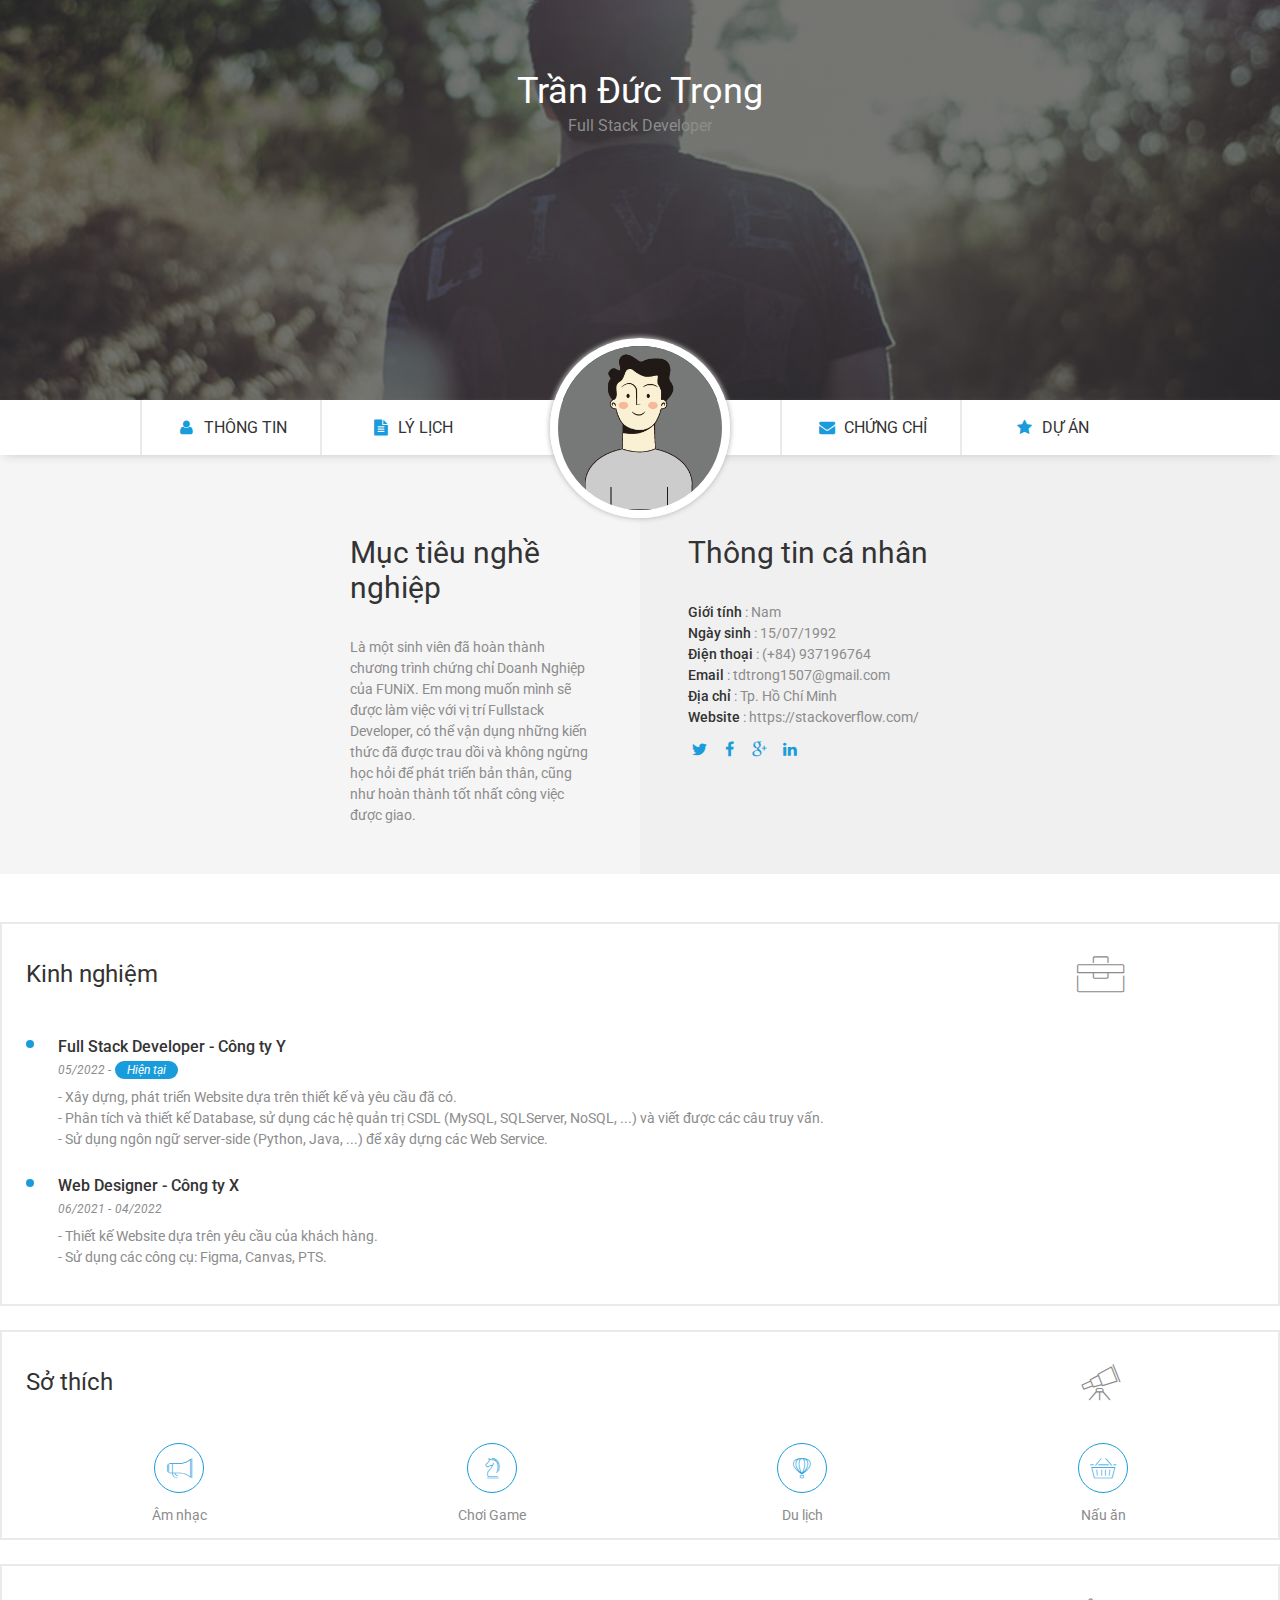
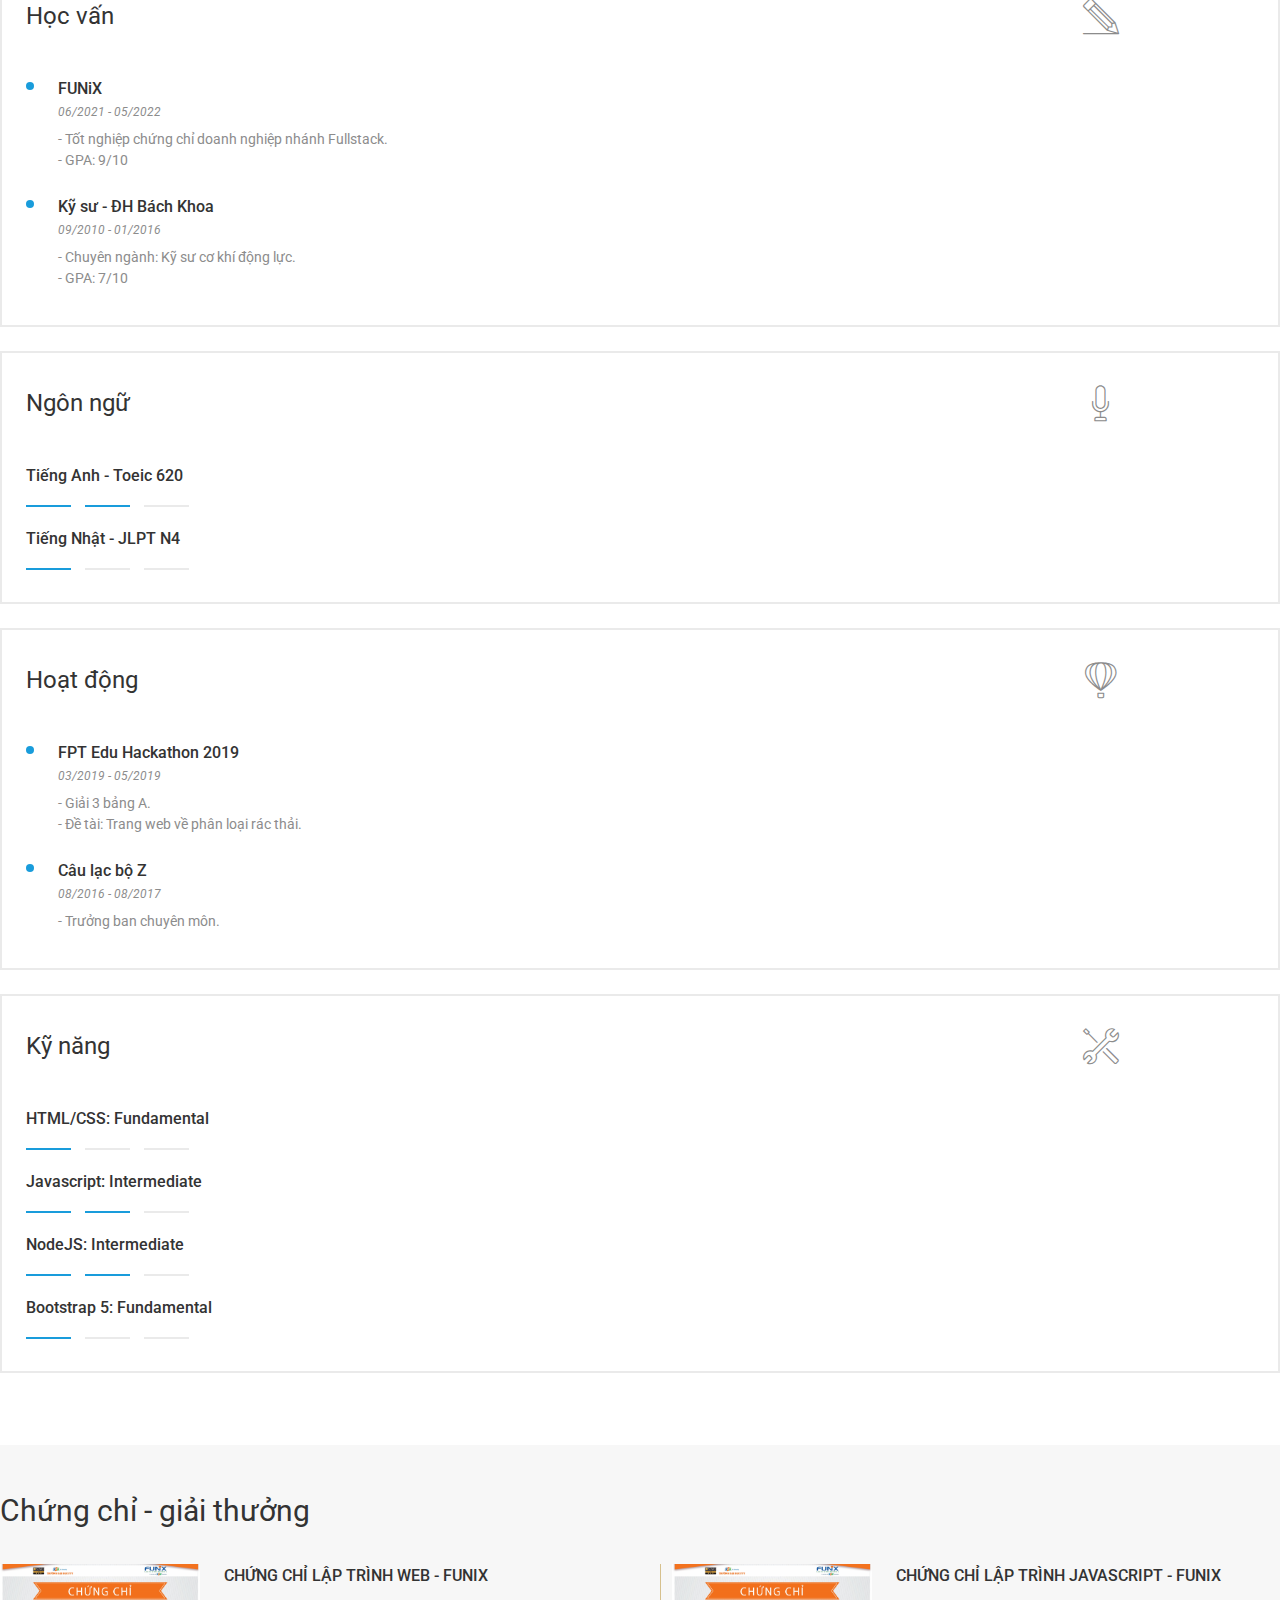
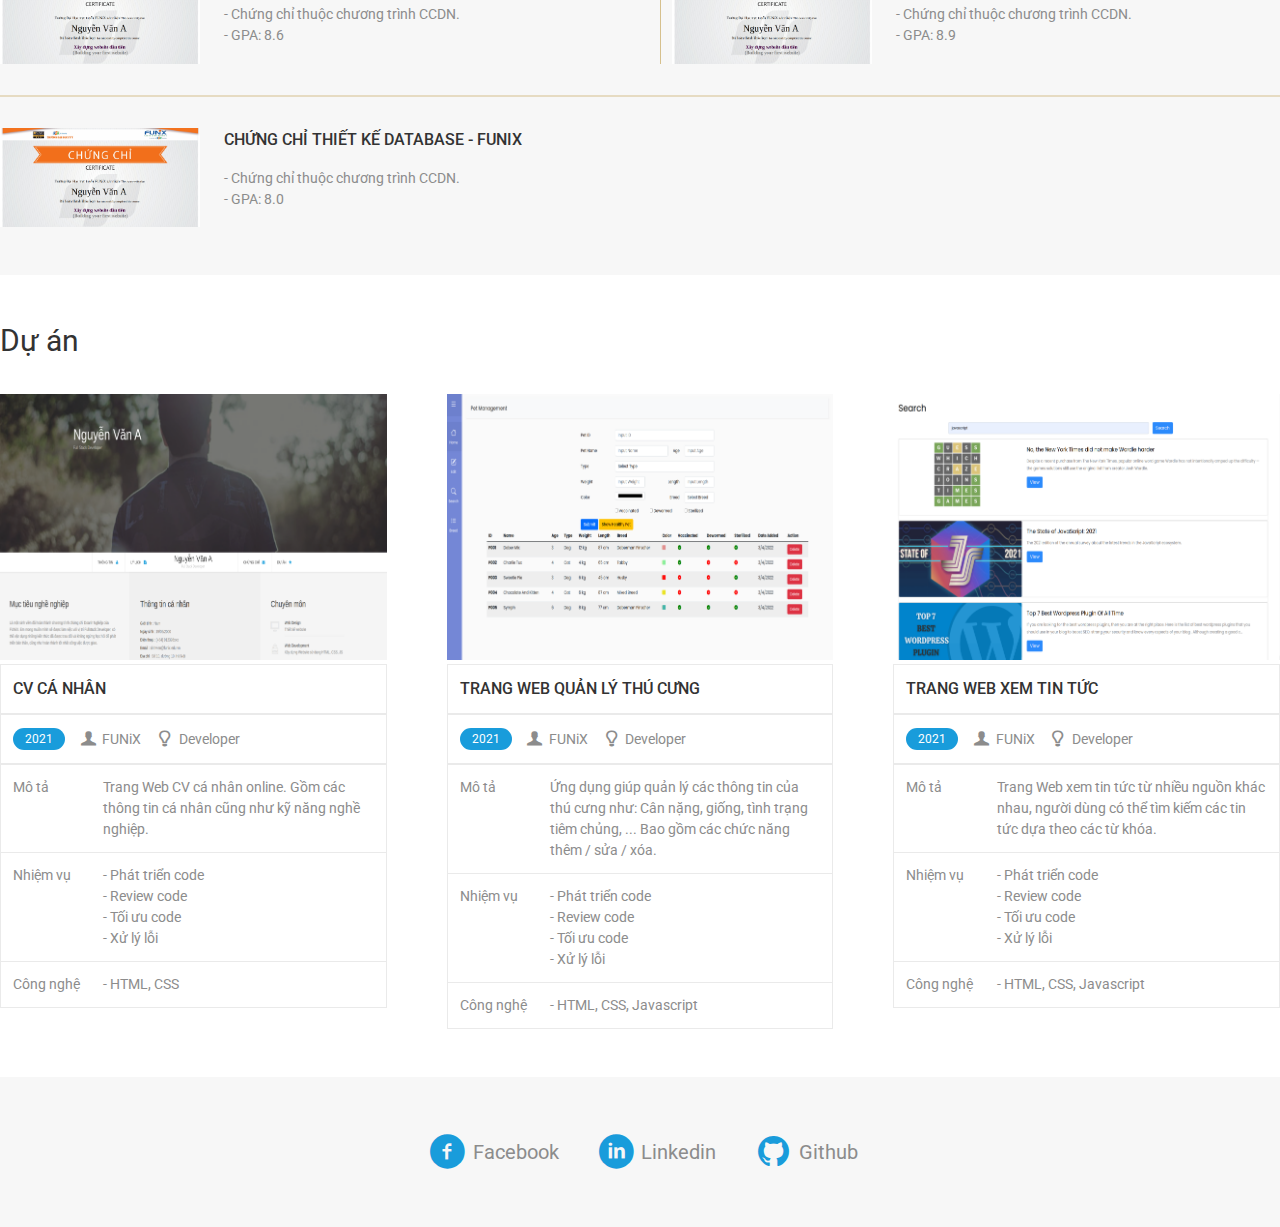
<file: index.html>
<!DOCTYPE html>
<html lang="en">
  <head>
    <meta charset="UTF-8" />
    <meta http-equiv="X-UA-Compatible" content="IE=edge" />
    <meta name="viewport" content="width=device-width, initial-scale=1.0" />
    <link rel="preconnect" href="https://fonts.googleapis.com" />
    <link rel="preconnect" href="https://fonts.gstatic.com" crossorigin />
    <link
      href="https://fonts.googleapis.com/css2?family=Roboto:ital,wght@0,300;0,400;0,500;0,700;0,900;1,300;1,400&display=swap"
      rel="stylesheet"
    />
    <link
      href="https://cdn.jsdelivr.net/npm/bootstrap@5.2.0/dist/css/bootstrap.min.css"
      rel="stylesheet"
      integrity="sha384-gH2yIJqKdNHPEq0n4Mqa/HGKIhSkIHeL5AyhkYV8i59U5AR6csBvApHHNl/vI1Bx"
      crossorigin="anonymous"
    />
    <link rel="stylesheet" href="./css/laptop.css" />
    <link rel="stylesheet" href="./css/tablet.css" />
    <link rel="stylesheet" href="./css/mobile.css" />
    <link rel="stylesheet" href="./css/font.css" />
    <title>Assignment 03</title>
  </head>
  <body>
    <!-- Header Banner hình ảnh  -->
    <div id="banner">
      <div class="banner_text">
        <h1>Trần Đức Trọng</h1>
        <p>Full Stack Developer</p>
      </div>
    </div>

    <!-- Navigation  -->
    <nav id="navbar">
      <div class="navbar_container">
        <a href="#about">
          <i class="icon-user"></i>
          Thông tin
        </a>
        <a href="#job_info">
          <i class="icon-doc-text-inv"></i>
          Lý lịch
        </a>
      </div>

      <div class="navbar_container">
        <a href="#certificate">
          <i class="icon-mail-alt"></i>
          Chứng chỉ
        </a>
        <a href="#project">
          <i class="icon-star-1"></i>
          Dự Án
        </a>
      </div>

      <div class="navbar_img">
        <img src="./images/default-avatar.webp" alt="" />
      </div>
    </nav>

    <!-- Thông tin cá nhân  -->
    <section id="about">
      <div class="about_container">
        <div class="about_target">
          <h1 class="about_title">Mục tiêu nghề nghiệp</h1>
          <p>
            Là một sinh viên đã hoàn thành chương trình chứng chỉ Doanh Nghiệp
            của FUNiX. Em mong muốn mình sẽ được làm việc với vị trí Fullstack
            Developer, có thể vận dụng những kiến thức đã được trau dồi và không
            ngừng học hỏi để phát triển bản thân, cũng như hoàn thành tốt nhất
            công việc được giao.
          </p>
        </div>

        <div class="about_personal">
          <h1 class="about_title">Thông tin cá nhân</h1>
          <ul>
            <li><span>Giới tính</span> : Nam</li>
            <li><span>Ngày sinh</span> : 15/07/1992</li>
            <li><span>Điện thoại</span> : (+84) 937196764</li>
            <li><span>Email</span> : tdtrong1507@gmail.com</li>
            <li><span>Địa chỉ</span> : Tp. Hồ Chí Minh</li>
            <li><span>Website</span> : https://stackoverflow.com/</li>
          </ul>
          <div class="about_personal_social">
            <a href="https://twitter.com/" target="_blank">
              <i class="icon-twitter"></i>
            </a>
            <a href="https://www.facebook.com/" target="_blank">
              <i class="icon-facebook"></i>
            </a>
            <a href="https://www.google.com/" target="_blank">
              <i class="icon-gplus"></i>
            </a>
            <a href="https://www.linkedin.com/" target="_blank">
              <i class="icon-linkedin"></i>
            </a>
          </div>
        </div>
      </div>
    </section>

    <!-- Thông tin nghề nghiệp -->
    <section id="job_info" class="container">
      <div class="row mx-0">
        <!-- Thông tin kinh nghiệm và sở thích -->
        <div class="job_info_container col-xl-4 col-md-6 col-sm-12">
          <!-- Kinh nghiệm -->
          <div class="job_info_item">
            <div class="job_info_item_header">
              <h1>Kinh nghiệm</h1>
              <i class="ic-toolbox"></i>
            </div>
            <div class="job_info_item_content">
              <h4>Full Stack Developer - Công ty Y</h4>
              <span>05/2022 -</span>
              <span class="highlight color--white">Hiện tại</span>
              <ul>
                <li>
                  - Xây dựng, phát triển Website dựa trên thiết kế và yêu cầu đã
                  có.
                </li>
                <li>
                  - Phân tích và thiết kế Database, sử dụng các hệ quản trị CSDL
                  (MySQL, SQLServer, NoSQL, ...) và viết được các câu truy vấn.
                </li>
                <li>
                  - Sử dụng ngôn ngữ server-side (Python, Java, ...) để xây dựng
                  các Web Service.
                </li>
              </ul>
            </div>

            <div class="job_info_item_content">
              <h4>Web Designer - Công ty X</h4>
              <span>06/2021 -</span>
              <span>04/2022</span>
              <ul>
                <li>- Thiết kế Website dựa trên yêu cầu của khách hàng.</li>
                <li>- Sử dụng các công cụ: Figma, Canvas, PTS.</li>
              </ul>
            </div>
          </div>

          <!-- Sở thích -->
          <div class="job_info_item">
            <div class="job_info_item_header">
              <h1>Sở thích</h1>
              <i class="ic-telescope"></i>
            </div>
            <div class="job_info_item_hobby">
              <div class="hobby_item">
                <div class="hobby_item_icon">
                  <i class="ic-megaphone"></i>
                </div>
                <p>Âm nhạc</p>
              </div>
              <div class="hobby_item">
                <div class="hobby_item_icon">
                  <i class="ic-strategy"></i>
                </div>
                <p>Chơi Game</p>
              </div>
              <div class="hobby_item">
                <div class="hobby_item_icon">
                  <i class="ic-hotairballoon"></i>
                </div>
                <p>Du lịch</p>
              </div>
              <div class="hobby_item">
                <div class="hobby_item_icon">
                  <i class="ic-basket"></i>
                </div>
                <p>Nấu ăn</p>
              </div>
            </div>
          </div>
        </div>

        <!-- Thông tin học vấn và ngôn ngữ -->
        <div class="job_info_container col-xl-4 col-md-6 col-sm-12">
          <!-- Thông tin học vấn -->
          <div class="job_info_item">
            <div class="job_info_item_header">
              <h1>Học vấn</h1>
              <i class="ic-pencil"></i>
            </div>
            <div class="job_info_item_content">
              <h4>FUNiX</h4>
              <span>06/2021 - 05/2022</span>
              <ul>
                <li>- Tốt nghiệp chứng chỉ doanh nghiệp nhánh Fullstack.</li>
                <li>- GPA: 9/10</li>
              </ul>
            </div>

            <div class="job_info_item_content">
              <h4>Kỹ sư - ĐH Bách Khoa</h4>
              <span>09/2010 - 01/2016</span>
              <ul>
                <li>- Chuyên ngành: Kỹ sư cơ khí động lực.</li>
                <li>- GPA: 7/10</li>
              </ul>
            </div>
          </div>

          <!-- Thông tin Ngôn ngữ -->
          <div class="job_info_item">
            <div class="job_info_item_header">
              <h1>Ngôn ngữ</h1>
              <i class="ic-mic"></i>
            </div>
            <div class="job_info_item_language">
              <div class="progress_bar">
                <h4>Tiếng Anh - Toeic 620</h4>
                <span class="progress_bar--active"></span>
                <span class="progress_bar--active"></span>
                <span class="progress_bar--inactive"></span>
              </div>
              <div class="progress_bar">
                <h4>Tiếng Nhật - JLPT N4</h4>
                <span class="progress_bar--active"></span>
                <span class="progress_bar--inactive"></span>
                <span class="progress_bar--inactive"></span>
              </div>
            </div>
          </div>
        </div>

        <!-- Thông tin Hoạt động và kỹ năng -->
        <div class="job_info_container col-xl-4 col-md-6 col-sm-12">
          <!-- Thông tin Hoạt động -->
          <div class="job_info_item">
            <div class="job_info_item_header">
              <h1>Hoạt động</h1>
              <i class="ic-hotairballoon"></i>
            </div>
            <div class="job_info_item_content">
              <h4>FPT Edu Hackathon 2019</h4>
              <span>03/2019 - 05/2019</span>
              <ul>
                <li>- Giải 3 bảng A.</li>
                <li>- Đề tài: Trang web về phân loại rác thải.</li>
              </ul>
            </div>

            <div class="job_info_item_content">
              <h4>Câu lạc bộ Z</h4>
              <span>08/2016 - 08/2017</span>
              <ul>
                <li>- Trưởng ban chuyên môn.</li>
              </ul>
            </div>
          </div>

          <!-- Thông tin Kỹ năng -->
          <div class="job_info_item">
            <div class="job_info_item_header">
              <h1>Kỹ năng</h1>
              <i class="ic-tools-2"></i>
            </div>
            <div class="job_info_item_skills">
              <div class="progress_bar">
                <h4>HTML/CSS: Fundamental</h4>
                <span class="progress_bar--active"></span>
                <span class="progress_bar--inactive"></span>
                <span class="progress_bar--inactive"></span>
              </div>
              <div class="progress_bar">
                <h4>Javascript: Intermediate</h4>
                <span class="progress_bar--active"></span>
                <span class="progress_bar--active"></span>
                <span class="progress_bar--inactive"></span>
              </div>

              <div class="progress_bar">
                <h4>NodeJS: Intermediate</h4>
                <span class="progress_bar--active"></span>
                <span class="progress_bar--active"></span>
                <span class="progress_bar--inactive"></span>
              </div>

              <div class="progress_bar">
                <h4>Bootstrap 5: Fundamental</h4>
                <span class="progress_bar--active"></span>
                <span class="progress_bar--inactive"></span>
                <span class="progress_bar--inactive"></span>
              </div>
            </div>
          </div>
        </div>
      </div>
    </section>

    <!-- Chứng chỉ - giải thưởng  -->
    <section id="certificate" class="bg-grey">
      <div class="container">
        <h1 class="certificate_title">Chứng chỉ - giải thưởng</h1>
        <div class="certificate_container">
          <div class="certificate_item">
            <img src="./images/Cert_WEB.png" alt="" />
            <div class="certificate_item_content">
              <h4>Chứng chỉ lập trình web - Funix</h4>
              <ul>
                <li>- Chứng chỉ thuộc chương trình CCDN.</li>
                <li>- GPA: 8.6</li>
              </ul>
            </div>
          </div>
          <div class="certificate_item">
            <img src="./images/Cert_WEB.png" alt="" />
            <div class="certificate_item_content">
              <h4>Chứng chỉ lập trình Javascript - Funix</h4>
              <ul>
                <li>- Chứng chỉ thuộc chương trình CCDN.</li>
                <li>- GPA: 8.9</li>
              </ul>
            </div>
          </div>
          <div class="certificate_item">
            <img src="./images/Cert_WEB.png" alt="" />
            <div class="certificate_item_content">
              <h4>Chứng chỉ thiết kế Database - Funix</h4>
              <ul>
                <li>- Chứng chỉ thuộc chương trình CCDN.</li>
                <li>- GPA: 8.0</li>
              </ul>
            </div>
          </div>
        </div>
      </div>
    </section>

    <!-- Project  -->
    <section id="project">
      <div class="container">
        <h1 class="project_title">Dự án</h1>
        <div class="project_container mx-0">
          <a href="cv_project.html" target="_blank" class="project_item px-0">
            <div class="project_item_image">
              <img src="./images/project_1.png" alt="" />
            </div>
            <div class="project_item_title">
              <h4>CV cá nhân</h4>
            </div>
            <div class="project_item_info">
              <p class="project_item_info_time highlight color--white">2021</p>
              <p class="project_item_info_company">
                <i class="icon-user-1"></i>
                FUNiX
              </p>
              <p class="project_item_info_position">
                <i class="icon-lamp"></i>
                Developer
              </p>
            </div>
            <div class="project_item_description">
              <p>Mô tả</p>
              <p>
                Trang Web CV cá nhân online. Gồm các thông tin cá nhân cũng như
                kỹ năng nghề nghiệp.
              </p>
            </div>
            <div class="project_item_duty">
              <p>Nhiệm vụ</p>
              <ul>
                <li>- Phát triển code</li>
                <li>- Review code</li>
                <li>- Tối ưu code</li>
                <li>- Xử lý lỗi</li>
              </ul>
            </div>
            <div class="project_item_technology">
              <p>Công nghệ</p>
              <p>- HTML, CSS</p>
            </div>
          </a>
          <a href="pet_project.html" target="_blank" class="project_item px-0">
            <div class="project_item_image">
              <img src="./images/project_2.png" alt="" />
            </div>
            <div class="project_item_title">
              <h4>Trang web quản lý thú cưng</h4>
            </div>
            <div class="project_item_info">
              <p class="project_item_info_time highlight color--white">2021</p>
              <p class="project_item_info_company">
                <i class="icon-user-1"></i>
                FUNiX
              </p>
              <p class="project_item_info_position">
                <i class="icon-lamp"></i>
                Developer
              </p>
            </div>
            <div class="project_item_description">
              <p>Mô tả</p>
              <p>
                Ứng dụng giúp quản lý các thông tin của thú cưng như: Cân nặng,
                giống, tình trạng tiêm chủng, ... Bao gồm các chức năng thêm /
                sửa / xóa.
              </p>
            </div>
            <div class="project_item_duty">
              <p>Nhiệm vụ</p>
              <ul>
                <li>- Phát triển code</li>
                <li>- Review code</li>
                <li>- Tối ưu code</li>
                <li>- Xử lý lỗi</li>
              </ul>
            </div>
            <div class="project_item_technology">
              <p>Công nghệ</p>
              <p>- HTML, CSS, Javascript</p>
            </div>
          </a>
          <a href="news_project.html" target="_blank" class="project_item px-0">
            <div class="project_item_image">
              <img src="./images/project_3.png" alt="" />
            </div>
            <div class="project_item_title">
              <h4>Trang web xem tin tức</h4>
            </div>
            <div class="project_item_info">
              <p class="project_item_info_time highlight color--white">2021</p>
              <p class="project_item_info_company">
                <i class="icon-user-1"></i>
                FUNiX
              </p>
              <p class="project_item_info_position">
                <i class="icon-lamp"></i>
                Developer
              </p>
            </div>
            <div class="project_item_description">
              <p>Mô tả</p>
              <p>
                Trang Web xem tin tức từ nhiều nguồn khác nhau, người dùng có
                thể tìm kiếm các tin tức dựa theo các từ khóa.
              </p>
            </div>
            <div class="project_item_duty">
              <p>Nhiệm vụ</p>
              <ul>
                <li>- Phát triển code</li>
                <li>- Review code</li>
                <li>- Tối ưu code</li>
                <li>- Xử lý lỗi</li>
              </ul>
            </div>
            <div class="project_item_technology">
              <p>Công nghệ</p>
              <p>- HTML, CSS, Javascript</p>
            </div>
          </a>
        </div>
      </div>
    </section>

    <!-- Footer  -->
    <section id="footer" class="bg-grey">
      <div class="footer_container">
        <a href="https://www.facebook.com/" target="_blank" class="footer_item">
          <i class="icon-facebook-circled"></i>
          <span>Facebook</span>
        </a>
        <a href="https://www.linkedin.com/" target="_blank" class="footer_item">
          <i class="icon-linkedin-circled"></i>
          <span>Linkedin</span>
        </a>
        <a href="https://github.com/" target="_blank" class="footer_item">
          <i class="icon-github-circled"></i>
          <span>Github</span>
        </a>
      </div>
    </section>

    <script
      src="https://cdn.jsdelivr.net/npm/bootstrap@5.2.0/dist/js/bootstrap.bundle.min.js"
      integrity="sha384-A3rJD856KowSb7dwlZdYEkO39Gagi7vIsF0jrRAoQmDKKtQBHUuLZ9AsSv4jD4Xa"
      crossorigin="anonymous"
    ></script>
  </body>
</html>
</file>
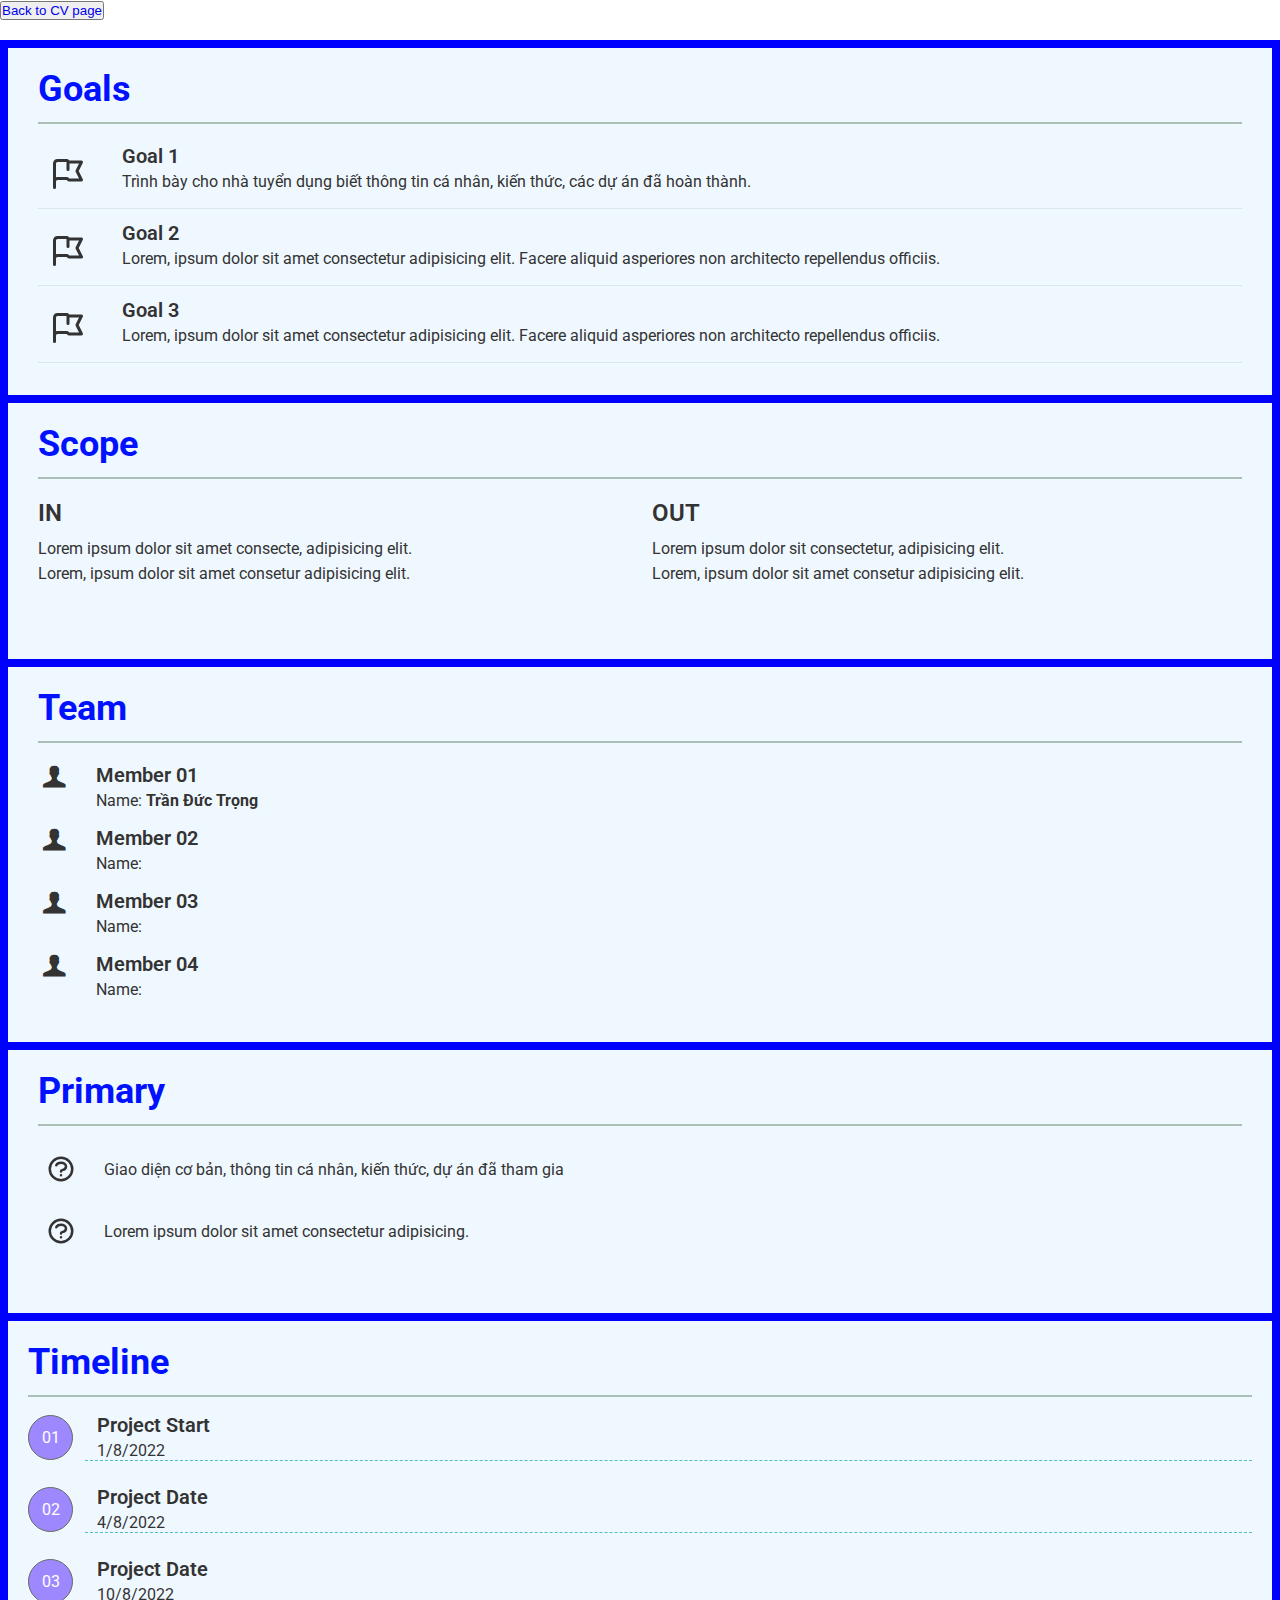
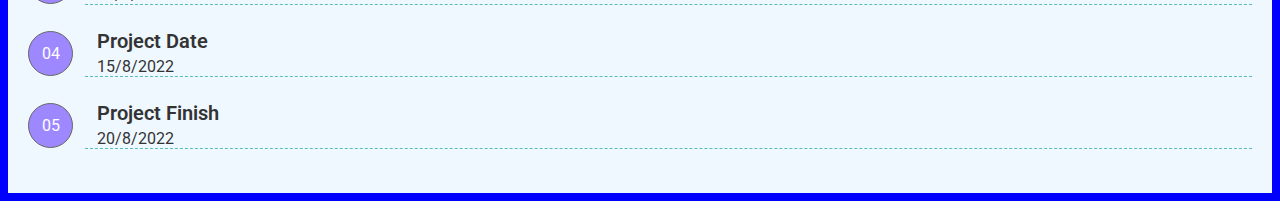
<file: cv_project.html>
<!DOCTYPE html>
<html lang="en">
  <head>
    <meta charset="UTF-8" />
    <meta http-equiv="X-UA-Compatible" content="IE=edge" />
    <meta name="viewport" content="width=device-width, initial-scale=1.0" />
    <link rel="preconnect" href="https://fonts.googleapis.com" />
    <link rel="preconnect" href="https://fonts.gstatic.com" crossorigin />
    <link
      href="https://fonts.googleapis.com/css2?family=Roboto:ital,wght@0,300;0,400;0,500;0,700;0,900;1,300;1,400&display=swap"
      rel="stylesheet"
    />
    <link
      href="https://cdn.jsdelivr.net/npm/bootstrap@5.2.0/dist/css/bootstrap.min.css"
      rel="stylesheet"
      integrity="sha384-gH2yIJqKdNHPEq0n4Mqa/HGKIhSkIHeL5AyhkYV8i59U5AR6csBvApHHNl/vI1Bx"
      crossorigin="anonymous"
    />
    <link rel="stylesheet" href="./css/style_cv_project.css" />
    <link rel="stylesheet" href="./css/font.css" />
    <title>CV_Project</title>
  </head>
  <body>
    <section id="main">
      <div class="container p-0 mt-2">
        <button class="btn btn-success">
          <a href="index.html" class="text-light">Back to CV page</a>
        </button>
      </div>
      <div id="main_container" class="container">
        <div class="row mx-0">
          <!-- goals_scope  -->
          <div id="goals_scope" class="px-0 col-xl-6 col-md-12 col-sm-12">
            <!-- Goals: Các mục tiêu của dự án? -->
            <div id="goals">
              <div class="goals_title">
                <h1>Goals</h1>
              </div>
              <div class="goals_body">
                <div class="goals_body_item">
                  <div class="goals_body_item_icon">
                    <svg
                      xmlns="http://www.w3.org/2000/svg"
                      class="h-6 w-6"
                      fill="none"
                      viewBox="0 0 24 24"
                      stroke="currentColor"
                      stroke-width="2"
                    >
                      <path
                        stroke-linecap="round"
                        stroke-linejoin="round"
                        d="M3 21v-4m0 0V5a2 2 0 012-2h6.5l1 1H21l-3 6 3 6h-8.5l-1-1H5a2 2 0 00-2 2zm9-13.5V9"
                      />
                    </svg>
                  </div>
                  <div class="goals_body_item_content">
                    <h3>Goal 1</h3>
                    <p>
                      Trình bày cho nhà tuyển dụng biết thông tin cá nhân, kiến
                      thức, các dự án đã hoàn thành.
                    </p>
                  </div>
                </div>
                <div class="goals_body_item">
                  <div class="goals_body_item_icon">
                    <svg
                      xmlns="http://www.w3.org/2000/svg"
                      class="h-6 w-6"
                      fill="none"
                      viewBox="0 0 24 24"
                      stroke="currentColor"
                      stroke-width="2"
                    >
                      <path
                        stroke-linecap="round"
                        stroke-linejoin="round"
                        d="M3 21v-4m0 0V5a2 2 0 012-2h6.5l1 1H21l-3 6 3 6h-8.5l-1-1H5a2 2 0 00-2 2zm9-13.5V9"
                      />
                    </svg>
                  </div>
                  <div class="goals_body_item_content">
                    <h3>Goal 2</h3>
                    <p>
                      Lorem, ipsum dolor sit amet consectetur adipisicing elit.
                      Facere aliquid asperiores non architecto repellendus
                      officiis.
                    </p>
                  </div>
                </div>
                <div class="goals_body_item">
                  <div class="goals_body_item_icon">
                    <svg
                      xmlns="http://www.w3.org/2000/svg"
                      class="h-6 w-6"
                      fill="none"
                      viewBox="0 0 24 24"
                      stroke="currentColor"
                      stroke-width="2"
                    >
                      <path
                        stroke-linecap="round"
                        stroke-linejoin="round"
                        d="M3 21v-4m0 0V5a2 2 0 012-2h6.5l1 1H21l-3 6 3 6h-8.5l-1-1H5a2 2 0 00-2 2zm9-13.5V9"
                      />
                    </svg>
                  </div>
                  <div class="goals_body_item_content">
                    <h3>Goal 3</h3>
                    <p>
                      Lorem, ipsum dolor sit amet consectetur adipisicing elit.
                      Facere aliquid asperiores non architecto repellendus
                      officiis.
                    </p>
                  </div>
                </div>
              </div>
            </div>

            <!-- Scope: Dự án này liên quan đến các bên nào? -->
            <div id="scope">
              <div class="scope_title">
                <h1>Scope</h1>
              </div>
              <div class="scope_body">
                <div class="scope_body_item">
                  <div class="scope_body_item_title">
                    <h2>IN</h2>
                  </div>
                  <div class="scope_body_item_content">
                    <p>
                      Lorem ipsum dolor sit amet consecte, adipisicing elit.
                    </p>
                    <p>
                      Lorem, ipsum dolor sit amet consetur adipisicing elit.
                    </p>
                  </div>
                </div>
                <div class="scope_body_item">
                  <div class="scope_body_item_title">
                    <h2>OUT</h2>
                  </div>
                  <div class="scope_body_item_content">
                    <p>Lorem ipsum dolor sit consectetur, adipisicing elit.</p>
                    <p>
                      Lorem, ipsum dolor sit amet consetur adipisicing elit.
                    </p>
                  </div>
                </div>
              </div>
            </div>
          </div>

          <!-- team_primary -->
          <div id="team_primary" class="px-0 col-xl-3 col-md-12 col-sm-12">
            <!-- Team: Các thành viên trong nhóm gồm những ai? -->
            <div id="team">
              <div class="team_title">
                <h1>Team</h1>
              </div>
              <div class="team_body">
                <div class="team_body_item">
                  <div class="team_body_item_icon">
                    <i class="icon-user-1"></i>
                  </div>
                  <div class="team_body_item_content">
                    <h3>Member 01</h3>
                    <p>Name: <strong>Trần Đức Trọng</strong></p>
                  </div>
                </div>
                <div class="team_body_item">
                  <div class="team_body_item_icon">
                    <i class="icon-user-1"></i>
                  </div>
                  <div class="team_body_item_content">
                    <h3>Member 02</h3>
                    <p>Name:</p>
                  </div>
                </div>
                <div class="team_body_item">
                  <div class="team_body_item_icon">
                    <i class="icon-user-1"></i>
                  </div>
                  <div class="team_body_item_content">
                    <h3>Member 03</h3>
                    <p>Name:</p>
                  </div>
                </div>
                <div class="team_body_item">
                  <div class="team_body_item_icon">
                    <i class="icon-user-1"></i>
                  </div>
                  <div class="team_body_item_content">
                    <h3>Member 04</h3>
                    <p>Name:</p>
                  </div>
                </div>
              </div>
            </div>

            <!-- Primary: Các phần được ưu tiên trong dự án -->
            <div id="primary">
              <div class="primary_title">
                <h1>Primary</h1>
              </div>
              <div class="primary_body">
                <div class="primary_body_item">
                  <div class="primary_body_item_icon">
                    <svg
                      xmlns="http://www.w3.org/2000/svg"
                      class="h-6 w-6"
                      fill="none"
                      viewBox="0 0 24 24"
                      stroke="currentColor"
                      stroke-width="2"
                    >
                      <path
                        stroke-linecap="round"
                        stroke-linejoin="round"
                        d="M8.228 9c.549-1.165 2.03-2 3.772-2 2.21 0 4 1.343 4 3 0 1.4-1.278 2.575-3.006 2.907-.542.104-.994.54-.994 1.093m0 3h.01M21 12a9 9 0 11-18 0 9 9 0 0118 0z"
                      />
                    </svg>
                  </div>
                  <div class="primary_body_item_content">
                    <p>
                      Giao diện cơ bản, thông tin cá nhân, kiến thức, dự án đã
                      tham gia
                    </p>
                  </div>
                </div>
                <div class="primary_body_item">
                  <div class="primary_body_item_icon">
                    <svg
                      xmlns="http://www.w3.org/2000/svg"
                      class="h-6 w-6"
                      fill="none"
                      viewBox="0 0 24 24"
                      stroke="currentColor"
                      stroke-width="2"
                    >
                      <path
                        stroke-linecap="round"
                        stroke-linejoin="round"
                        d="M8.228 9c.549-1.165 2.03-2 3.772-2 2.21 0 4 1.343 4 3 0 1.4-1.278 2.575-3.006 2.907-.542.104-.994.54-.994 1.093m0 3h.01M21 12a9 9 0 11-18 0 9 9 0 0118 0z"
                      />
                    </svg>
                  </div>
                  <div class="primary_body_item_content">
                    <p>Lorem ipsum dolor sit amet consectetur adipisicing.</p>
                  </div>
                </div>
              </div>
            </div>
          </div>

          <!-- Timeline -->
          <div id="timeline" class="col-xl-3 col-md-12 col-sm-12">
            <div class="timeline_title">
              <h1>Timeline</h1>
            </div>
            <div class="timeline_body">
              <div class="timeline_body_item">
                <div class="timeline_body_item_icon">
                  <span>01</span>
                </div>
                <div class="timeline_body_item_content">
                  <h3>Project Start</h3>
                  <p>1/8/2022</p>
                </div>
              </div>
              <div class="timeline_body_item">
                <div class="timeline_body_item_icon">
                  <span>02</span>
                </div>
                <div class="timeline_body_item_content">
                  <h3>Project Date</h3>
                  <p>4/8/2022</p>
                </div>
              </div>
              <div class="timeline_body_item">
                <div class="timeline_body_item_icon">
                  <span>03</span>
                </div>
                <div class="timeline_body_item_content">
                  <h3>Project Date</h3>
                  <p>10/8/2022</p>
                </div>
              </div>
              <div class="timeline_body_item">
                <div class="timeline_body_item_icon">
                  <span>04</span>
                </div>
                <div class="timeline_body_item_content">
                  <h3>Project Date</h3>
                  <p>15/8/2022</p>
                </div>
              </div>

              <div class="timeline_body_item">
                <div class="timeline_body_item_icon">
                  <span>05</span>
                </div>
                <div class="timeline_body_item_content">
                  <h3>Project Finish</h3>
                  <p>20/8/2022</p>
                </div>
              </div>
            </div>
          </div>
        </div>
      </div>
    </section>

    <script
      src="https://cdn.jsdelivr.net/npm/bootstrap@5.2.0/dist/js/bootstrap.bundle.min.js"
      integrity="sha384-A3rJD856KowSb7dwlZdYEkO39Gagi7vIsF0jrRAoQmDKKtQBHUuLZ9AsSv4jD4Xa"
      crossorigin="anonymous"
    ></script>
  </body>
</html>
</file>
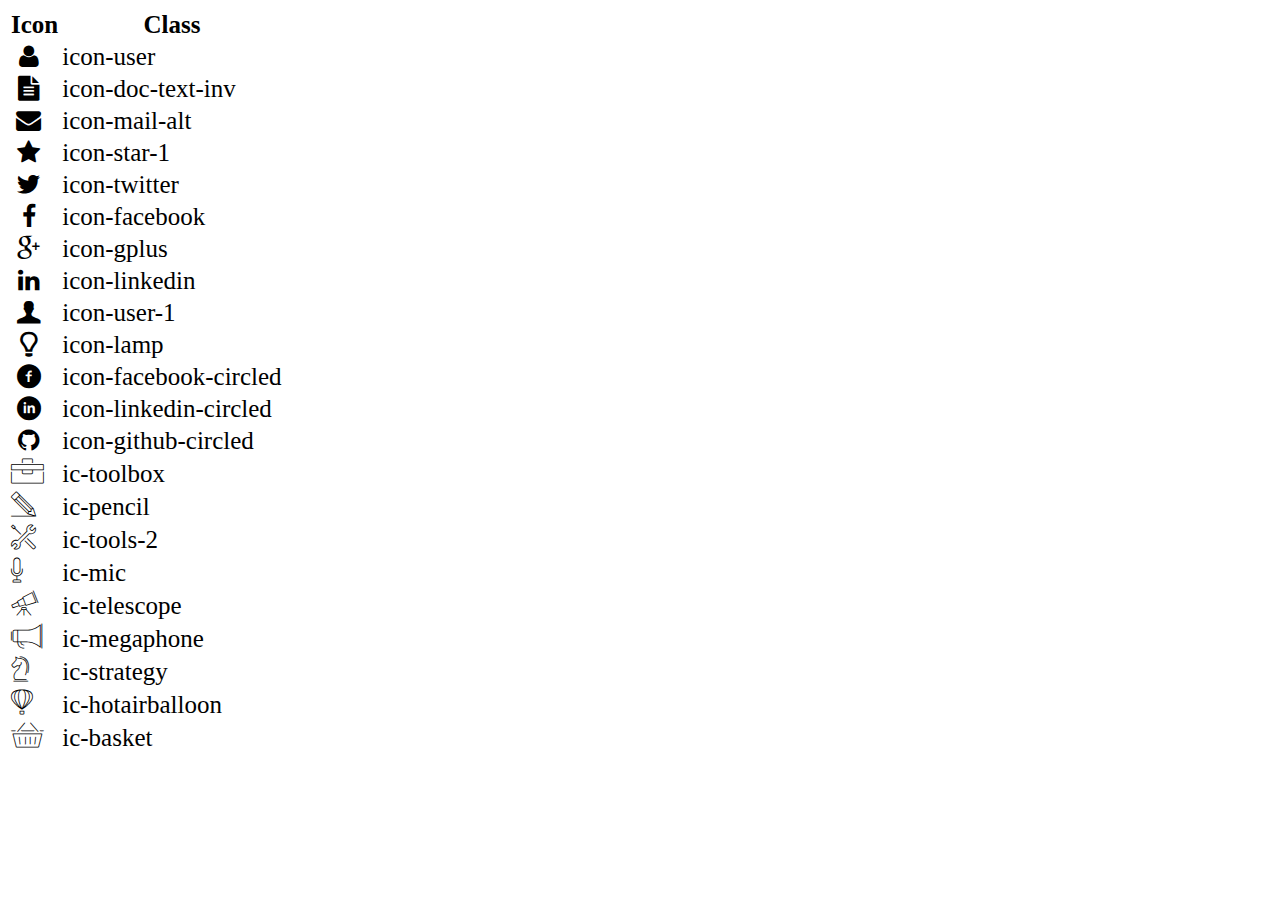
<file: icon-list.html>
<!DOCTYPE html>
<html lang="en">

<head>
    <meta charset="UTF-8">
    <meta http-equiv="X-UA-Compatible" content="IE=edge">
    <meta name="viewport" content="width=device-width, initial-scale=1.0">
    <link rel="stylesheet" href="css/font.css">
    <title>Icon List</title>
</head>

<body>
    <table style="font-size: 25px;">
        <thead>
            <tr>
                <th>Icon</th>
                <th>Class</th>
            </tr>
        </thead>
        <tbody>
            <tr>
                <td><i class="icon-user"></i></td>
                <td>icon-user</td>
            </tr>
            <tr>
                <td><i class="icon-doc-text-inv"></i></td>
                <td>icon-doc-text-inv</td>
            </tr>
            <tr>
                <td><i class="icon-mail-alt"></i></td>
                <td>icon-mail-alt</td>
            </tr>
            <tr>
                <td><i class="icon-star-1"></i></td>
                <td>icon-star-1</td>
            </tr>
            <tr>
                <td><i class="icon-twitter"></i></td>
                <td>icon-twitter</td>
            </tr>
            <tr>
                <td><i class="icon-facebook"></i></td>
                <td>icon-facebook</td>
            </tr>
            <tr>
                <td><i class="icon-gplus"></i></td>
                <td>icon-gplus</td>
            </tr>
            <tr>
                <td><i class="icon-linkedin"></i></td>
                <td>icon-linkedin</td>
            </tr>
            <tr>
                <td><i class="icon-user-1"></i></td>
                <td>icon-user-1</td>
            </tr>
            <tr>
                <td><i class="icon-lamp"></i></td>
                <td>icon-lamp</td>
            </tr>
            <tr>
                <td><i class="icon-facebook-circled"></i></td>
                <td>icon-facebook-circled</td>
            </tr>
            <tr>
                <td><i class="icon-linkedin-circled"></i></td>
                <td>icon-linkedin-circled</td>
            </tr>
            <tr>
                <td><i class="icon-github-circled"></i></td>
                <td>icon-github-circled</td>
            </tr>
            <tr>
                <td><i class="ic-toolbox"></i></td>
                <td>ic-toolbox</td>
            </tr>
            <tr>
                <td><i class="ic-pencil"></i></td>
                <td>ic-pencil</td>
            </tr>
            <tr>
                <td><i class="ic-tools-2"></i></td>
                <td>ic-tools-2</td>
            </tr>

            <tr>
                <td><i class="ic-mic"></i></td>
                <td>ic-mic</td>
            </tr>
            <tr>
                <td><i class="ic-telescope"></i></td>
                <td>ic-telescope</td>
            </tr>
            <tr>
                <td><i class="ic-megaphone"></i></td>
                <td>ic-megaphone</td>
            </tr>
            <tr>
                <td><i class="ic-strategy"></i></td>
                <td>ic-strategy</td>
            </tr>
            <tr>
                <td><i class="ic-hotairballoon"></i></td>
                <td>ic-hotairballoon</td>
            </tr>
            <tr>
                <td><i class="ic-basket"></i></td>
                <td>ic-basket</td>
            </tr>
        </tbody>
    </table>
</body>

</html>
</file>
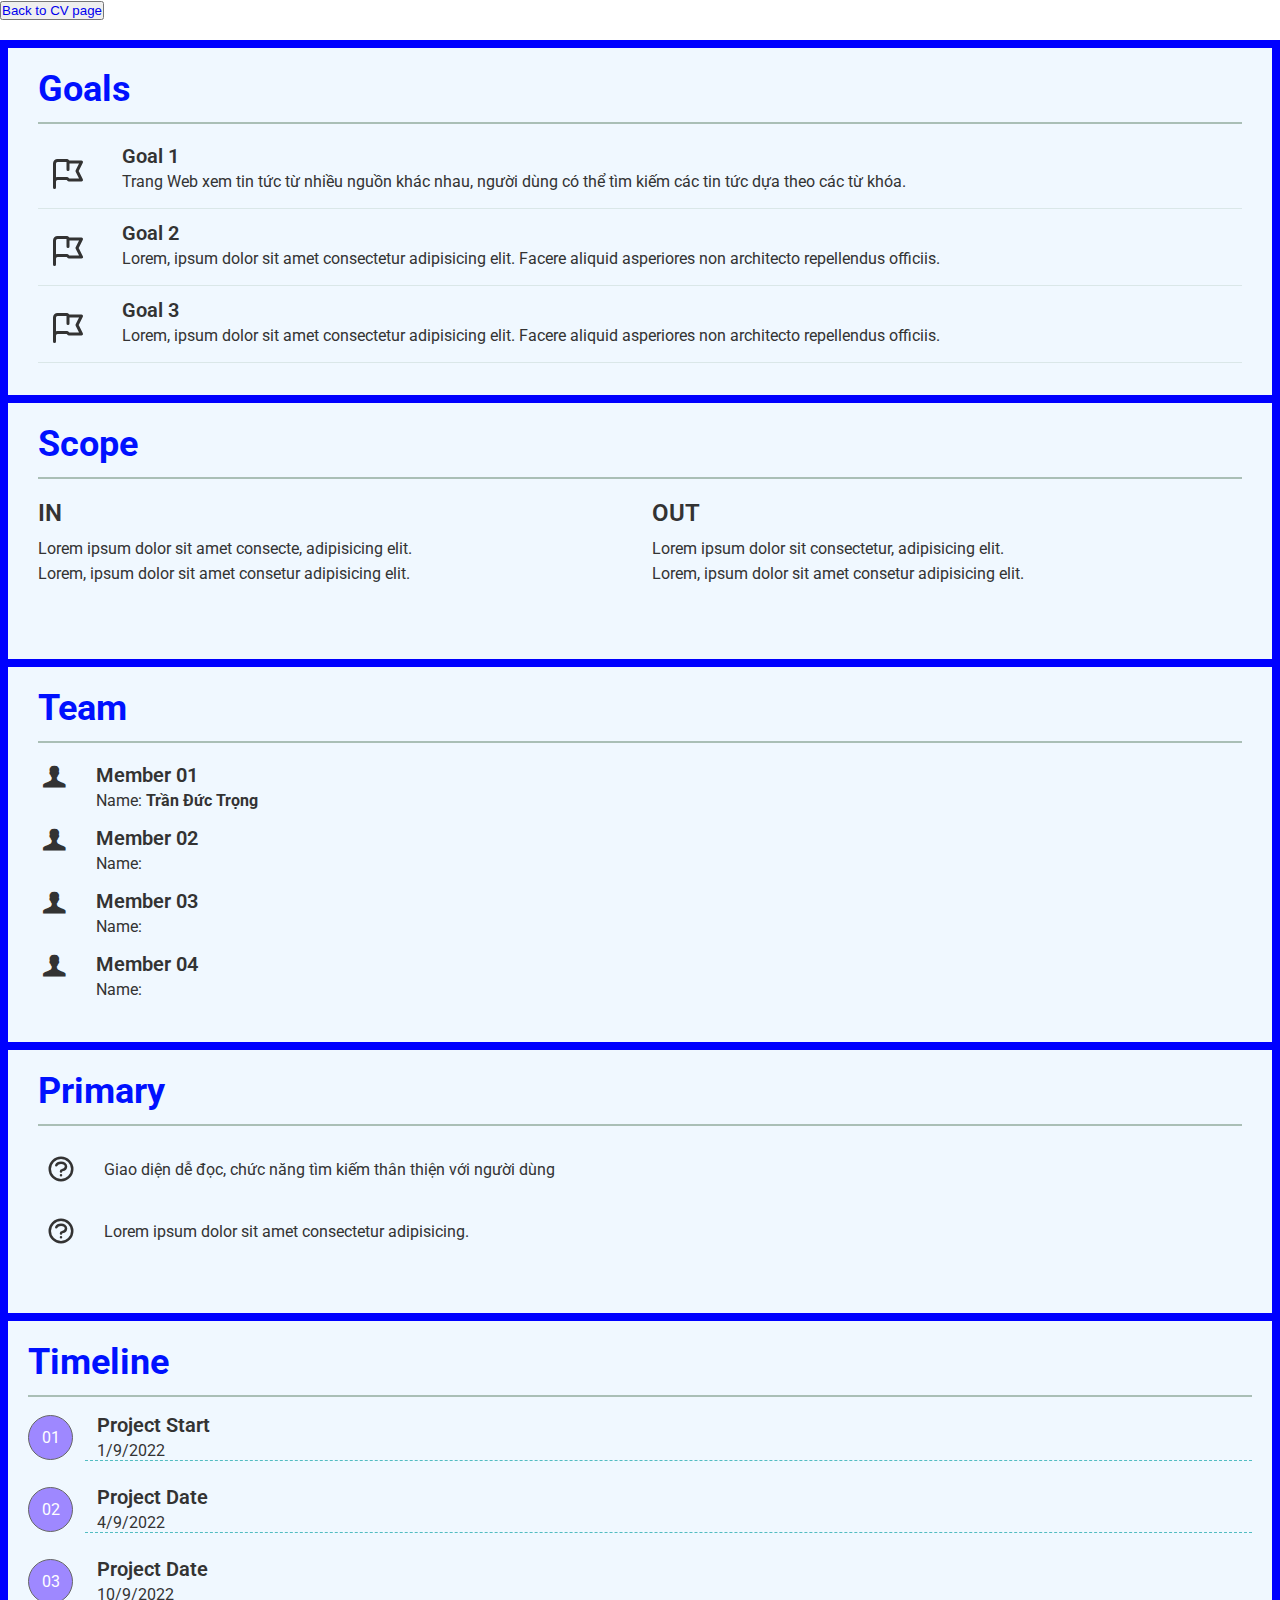
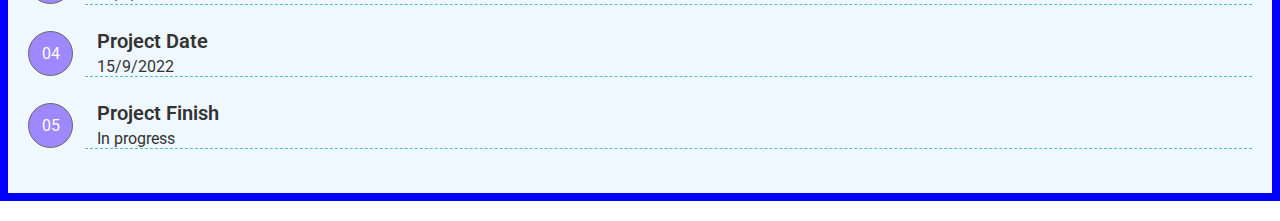
<file: news_project.html>
<!DOCTYPE html>
<html lang="en">
  <head>
    <meta charset="UTF-8" />
    <meta http-equiv="X-UA-Compatible" content="IE=edge" />
    <meta name="viewport" content="width=device-width, initial-scale=1.0" />
    <link rel="preconnect" href="https://fonts.googleapis.com" />
    <link rel="preconnect" href="https://fonts.gstatic.com" crossorigin />
    <link
      href="https://fonts.googleapis.com/css2?family=Roboto:ital,wght@0,300;0,400;0,500;0,700;0,900;1,300;1,400&display=swap"
      rel="stylesheet"
    />
    <link
      href="https://cdn.jsdelivr.net/npm/bootstrap@5.2.0/dist/css/bootstrap.min.css"
      rel="stylesheet"
      integrity="sha384-gH2yIJqKdNHPEq0n4Mqa/HGKIhSkIHeL5AyhkYV8i59U5AR6csBvApHHNl/vI1Bx"
      crossorigin="anonymous"
    />
    <link rel="stylesheet" href="./css/style_cv_project.css" />
    <link rel="stylesheet" href="./css/font.css" />
    <title>NEWS_Project</title>
  </head>
  <body>
    <section id="main">
      <div class="container p-0 mt-2">
        <button class="btn btn-success">
          <a href="index.html" class="text-light">Back to CV page</a>
        </button>
      </div>
      <div id="main_container" class="container">
        <div class="row mx-0">
          <!-- goals_scope  -->
          <div id="goals_scope" class="px-0 col-xl-6 col-md-12 col-sm-12">
            <!-- Goals: Các mục tiêu của dự án? -->
            <div id="goals">
              <div class="goals_title">
                <h1>Goals</h1>
              </div>
              <div class="goals_body">
                <div class="goals_body_item">
                  <div class="goals_body_item_icon">
                    <svg
                      xmlns="http://www.w3.org/2000/svg"
                      class="h-6 w-6"
                      fill="none"
                      viewBox="0 0 24 24"
                      stroke="currentColor"
                      stroke-width="2"
                    >
                      <path
                        stroke-linecap="round"
                        stroke-linejoin="round"
                        d="M3 21v-4m0 0V5a2 2 0 012-2h6.5l1 1H21l-3 6 3 6h-8.5l-1-1H5a2 2 0 00-2 2zm9-13.5V9"
                      />
                    </svg>
                  </div>
                  <div class="goals_body_item_content">
                    <h3>Goal 1</h3>
                    <p>
                      Trang Web xem tin tức từ nhiều nguồn khác nhau, người dùng
                      có thể tìm kiếm các tin tức dựa theo các từ khóa.
                    </p>
                  </div>
                </div>
                <div class="goals_body_item">
                  <div class="goals_body_item_icon">
                    <svg
                      xmlns="http://www.w3.org/2000/svg"
                      class="h-6 w-6"
                      fill="none"
                      viewBox="0 0 24 24"
                      stroke="currentColor"
                      stroke-width="2"
                    >
                      <path
                        stroke-linecap="round"
                        stroke-linejoin="round"
                        d="M3 21v-4m0 0V5a2 2 0 012-2h6.5l1 1H21l-3 6 3 6h-8.5l-1-1H5a2 2 0 00-2 2zm9-13.5V9"
                      />
                    </svg>
                  </div>
                  <div class="goals_body_item_content">
                    <h3>Goal 2</h3>
                    <p>
                      Lorem, ipsum dolor sit amet consectetur adipisicing elit.
                      Facere aliquid asperiores non architecto repellendus
                      officiis.
                    </p>
                  </div>
                </div>
                <div class="goals_body_item">
                  <div class="goals_body_item_icon">
                    <svg
                      xmlns="http://www.w3.org/2000/svg"
                      class="h-6 w-6"
                      fill="none"
                      viewBox="0 0 24 24"
                      stroke="currentColor"
                      stroke-width="2"
                    >
                      <path
                        stroke-linecap="round"
                        stroke-linejoin="round"
                        d="M3 21v-4m0 0V5a2 2 0 012-2h6.5l1 1H21l-3 6 3 6h-8.5l-1-1H5a2 2 0 00-2 2zm9-13.5V9"
                      />
                    </svg>
                  </div>
                  <div class="goals_body_item_content">
                    <h3>Goal 3</h3>
                    <p>
                      Lorem, ipsum dolor sit amet consectetur adipisicing elit.
                      Facere aliquid asperiores non architecto repellendus
                      officiis.
                    </p>
                  </div>
                </div>
              </div>
            </div>

            <!-- Scope: Dự án này liên quan đến các bên nào? -->
            <div id="scope">
              <div class="scope_title">
                <h1>Scope</h1>
              </div>
              <div class="scope_body">
                <div class="scope_body_item">
                  <div class="scope_body_item_title">
                    <h2>IN</h2>
                  </div>
                  <div class="scope_body_item_content">
                    <p>
                      Lorem ipsum dolor sit amet consecte, adipisicing elit.
                    </p>
                    <p>
                      Lorem, ipsum dolor sit amet consetur adipisicing elit.
                    </p>
                  </div>
                </div>
                <div class="scope_body_item">
                  <div class="scope_body_item_title">
                    <h2>OUT</h2>
                  </div>
                  <div class="scope_body_item_content">
                    <p>Lorem ipsum dolor sit consectetur, adipisicing elit.</p>
                    <p>
                      Lorem, ipsum dolor sit amet consetur adipisicing elit.
                    </p>
                  </div>
                </div>
              </div>
            </div>
          </div>

          <!-- team_primary -->
          <div id="team_primary" class="px-0 col-xl-3 col-md-12 col-sm-12">
            <!-- Team: Các thành viên trong nhóm gồm những ai? -->
            <div id="team">
              <div class="team_title">
                <h1>Team</h1>
              </div>
              <div class="team_body">
                <div class="team_body_item">
                  <div class="team_body_item_icon">
                    <i class="icon-user-1"></i>
                  </div>
                  <div class="team_body_item_content">
                    <h3>Member 01</h3>
                    <p>Name: <strong>Trần Đức Trọng</strong></p>
                  </div>
                </div>
                <div class="team_body_item">
                  <div class="team_body_item_icon">
                    <i class="icon-user-1"></i>
                  </div>
                  <div class="team_body_item_content">
                    <h3>Member 02</h3>
                    <p>Name:</p>
                  </div>
                </div>
                <div class="team_body_item">
                  <div class="team_body_item_icon">
                    <i class="icon-user-1"></i>
                  </div>
                  <div class="team_body_item_content">
                    <h3>Member 03</h3>
                    <p>Name:</p>
                  </div>
                </div>
                <div class="team_body_item">
                  <div class="team_body_item_icon">
                    <i class="icon-user-1"></i>
                  </div>
                  <div class="team_body_item_content">
                    <h3>Member 04</h3>
                    <p>Name:</p>
                  </div>
                </div>
              </div>
            </div>

            <!-- Primary: Các phần được ưu tiên trong dự án -->
            <div id="primary">
              <div class="primary_title">
                <h1>Primary</h1>
              </div>
              <div class="primary_body">
                <div class="primary_body_item">
                  <div class="primary_body_item_icon">
                    <svg
                      xmlns="http://www.w3.org/2000/svg"
                      class="h-6 w-6"
                      fill="none"
                      viewBox="0 0 24 24"
                      stroke="currentColor"
                      stroke-width="2"
                    >
                      <path
                        stroke-linecap="round"
                        stroke-linejoin="round"
                        d="M8.228 9c.549-1.165 2.03-2 3.772-2 2.21 0 4 1.343 4 3 0 1.4-1.278 2.575-3.006 2.907-.542.104-.994.54-.994 1.093m0 3h.01M21 12a9 9 0 11-18 0 9 9 0 0118 0z"
                      />
                    </svg>
                  </div>
                  <div class="primary_body_item_content">
                    <p>
                      Giao diện dễ đọc, chức năng tìm kiếm thân thiện với người
                      dùng
                    </p>
                  </div>
                </div>
                <div class="primary_body_item">
                  <div class="primary_body_item_icon">
                    <svg
                      xmlns="http://www.w3.org/2000/svg"
                      class="h-6 w-6"
                      fill="none"
                      viewBox="0 0 24 24"
                      stroke="currentColor"
                      stroke-width="2"
                    >
                      <path
                        stroke-linecap="round"
                        stroke-linejoin="round"
                        d="M8.228 9c.549-1.165 2.03-2 3.772-2 2.21 0 4 1.343 4 3 0 1.4-1.278 2.575-3.006 2.907-.542.104-.994.54-.994 1.093m0 3h.01M21 12a9 9 0 11-18 0 9 9 0 0118 0z"
                      />
                    </svg>
                  </div>
                  <div class="primary_body_item_content">
                    <p>Lorem ipsum dolor sit amet consectetur adipisicing.</p>
                  </div>
                </div>
              </div>
            </div>
          </div>

          <!-- Timeline -->
          <div id="timeline" class="col-xl-3 col-md-12 col-sm-12">
            <div class="timeline_title">
              <h1>Timeline</h1>
            </div>
            <div class="timeline_body">
              <div class="timeline_body_item">
                <div class="timeline_body_item_icon">
                  <span>01</span>
                </div>
                <div class="timeline_body_item_content">
                  <h3>Project Start</h3>
                  <p>1/9/2022</p>
                </div>
              </div>
              <div class="timeline_body_item">
                <div class="timeline_body_item_icon">
                  <span>02</span>
                </div>
                <div class="timeline_body_item_content">
                  <h3>Project Date</h3>
                  <p>4/9/2022</p>
                </div>
              </div>
              <div class="timeline_body_item">
                <div class="timeline_body_item_icon">
                  <span>03</span>
                </div>
                <div class="timeline_body_item_content">
                  <h3>Project Date</h3>
                  <p>10/9/2022</p>
                </div>
              </div>
              <div class="timeline_body_item">
                <div class="timeline_body_item_icon">
                  <span>04</span>
                </div>
                <div class="timeline_body_item_content">
                  <h3>Project Date</h3>
                  <p>15/9/2022</p>
                </div>
              </div>

              <div class="timeline_body_item">
                <div class="timeline_body_item_icon">
                  <span>05</span>
                </div>
                <div class="timeline_body_item_content">
                  <h3>Project Finish</h3>
                  <p>In progress</p>
                </div>
              </div>
            </div>
          </div>
        </div>
      </div>
    </section>

    <script
      src="https://cdn.jsdelivr.net/npm/bootstrap@5.2.0/dist/js/bootstrap.bundle.min.js"
      integrity="sha384-A3rJD856KowSb7dwlZdYEkO39Gagi7vIsF0jrRAoQmDKKtQBHUuLZ9AsSv4jD4Xa"
      crossorigin="anonymous"
    ></script>
  </body>
</html>
</file>
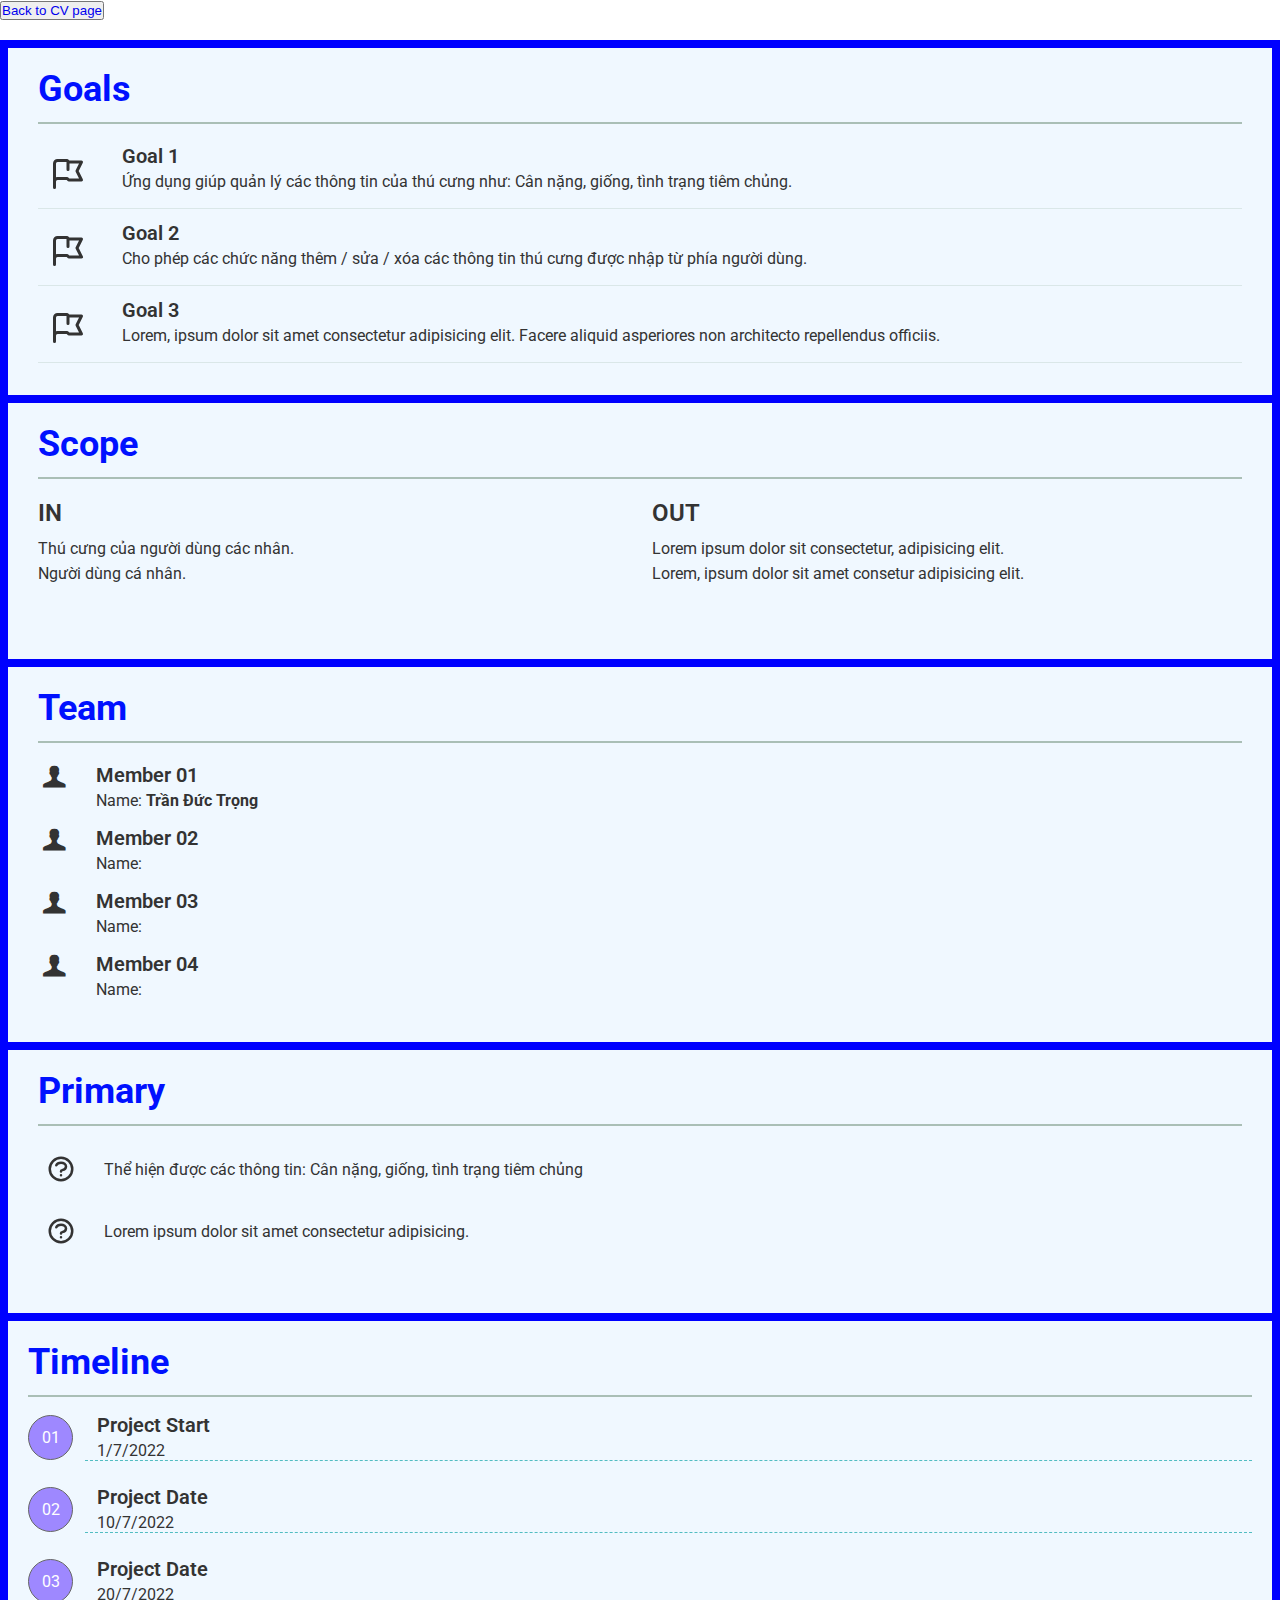
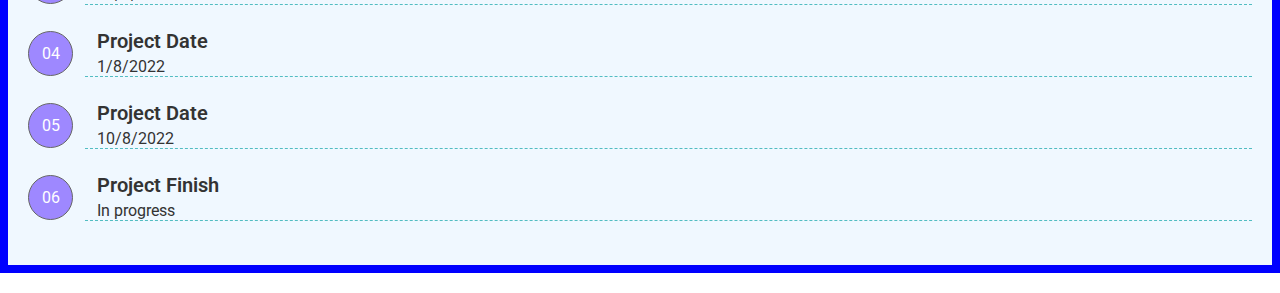
<file: pet_project.html>
<!DOCTYPE html>
<html lang="en">
  <head>
    <meta charset="UTF-8" />
    <meta http-equiv="X-UA-Compatible" content="IE=edge" />
    <meta name="viewport" content="width=device-width, initial-scale=1.0" />
    <link rel="preconnect" href="https://fonts.googleapis.com" />
    <link rel="preconnect" href="https://fonts.gstatic.com" crossorigin />
    <link
      href="https://fonts.googleapis.com/css2?family=Roboto:ital,wght@0,300;0,400;0,500;0,700;0,900;1,300;1,400&display=swap"
      rel="stylesheet"
    />
    <link
      href="https://cdn.jsdelivr.net/npm/bootstrap@5.2.0/dist/css/bootstrap.min.css"
      rel="stylesheet"
      integrity="sha384-gH2yIJqKdNHPEq0n4Mqa/HGKIhSkIHeL5AyhkYV8i59U5AR6csBvApHHNl/vI1Bx"
      crossorigin="anonymous"
    />
    <link rel="stylesheet" href="./css/style_cv_project.css" />
    <link rel="stylesheet" href="./css/font.css" />
    <title>Pet_Project</title>
  </head>
  <body>
    <section id="main">
      <div class="container p-0 mt-2">
        <button class="btn btn-success">
          <a href="index.html" class="text-light">Back to CV page</a>
        </button>
      </div>
      <div id="main_container" class="container">
        <div class="row mx-0">
          <!-- goals_scope  -->
          <div id="goals_scope" class="px-0 col-xl-6 col-md-12 col-sm-12">
            <!-- Goals: Các mục tiêu của dự án? -->
            <div id="goals">
              <div class="goals_title">
                <h1>Goals</h1>
              </div>
              <div class="goals_body">
                <div class="goals_body_item">
                  <div class="goals_body_item_icon">
                    <svg
                      xmlns="http://www.w3.org/2000/svg"
                      class="h-6 w-6"
                      fill="none"
                      viewBox="0 0 24 24"
                      stroke="currentColor"
                      stroke-width="2"
                    >
                      <path
                        stroke-linecap="round"
                        stroke-linejoin="round"
                        d="M3 21v-4m0 0V5a2 2 0 012-2h6.5l1 1H21l-3 6 3 6h-8.5l-1-1H5a2 2 0 00-2 2zm9-13.5V9"
                      />
                    </svg>
                  </div>
                  <div class="goals_body_item_content">
                    <h3>Goal 1</h3>
                    <p>
                      Ứng dụng giúp quản lý các thông tin của thú cưng như: Cân
                      nặng, giống, tình trạng tiêm chủng.
                    </p>
                  </div>
                </div>
                <div class="goals_body_item">
                  <div class="goals_body_item_icon">
                    <svg
                      xmlns="http://www.w3.org/2000/svg"
                      class="h-6 w-6"
                      fill="none"
                      viewBox="0 0 24 24"
                      stroke="currentColor"
                      stroke-width="2"
                    >
                      <path
                        stroke-linecap="round"
                        stroke-linejoin="round"
                        d="M3 21v-4m0 0V5a2 2 0 012-2h6.5l1 1H21l-3 6 3 6h-8.5l-1-1H5a2 2 0 00-2 2zm9-13.5V9"
                      />
                    </svg>
                  </div>
                  <div class="goals_body_item_content">
                    <h3>Goal 2</h3>
                    <p>
                      Cho phép các chức năng thêm / sửa / xóa các thông tin thú
                      cưng được nhập từ phía người dùng.
                    </p>
                  </div>
                </div>
                <div class="goals_body_item">
                  <div class="goals_body_item_icon">
                    <svg
                      xmlns="http://www.w3.org/2000/svg"
                      class="h-6 w-6"
                      fill="none"
                      viewBox="0 0 24 24"
                      stroke="currentColor"
                      stroke-width="2"
                    >
                      <path
                        stroke-linecap="round"
                        stroke-linejoin="round"
                        d="M3 21v-4m0 0V5a2 2 0 012-2h6.5l1 1H21l-3 6 3 6h-8.5l-1-1H5a2 2 0 00-2 2zm9-13.5V9"
                      />
                    </svg>
                  </div>
                  <div class="goals_body_item_content">
                    <h3>Goal 3</h3>
                    <p>
                      Lorem, ipsum dolor sit amet consectetur adipisicing elit.
                      Facere aliquid asperiores non architecto repellendus
                      officiis.
                    </p>
                  </div>
                </div>
              </div>
            </div>

            <!-- Scope: Dự án này liên quan đến các bên nào? -->
            <div id="scope">
              <div class="scope_title">
                <h1>Scope</h1>
              </div>
              <div class="scope_body">
                <div class="scope_body_item">
                  <div class="scope_body_item_title">
                    <h2>IN</h2>
                  </div>
                  <div class="scope_body_item_content">
                    <p>Thú cưng của người dùng các nhân.</p>
                    <p>Người dùng cá nhân.</p>
                  </div>
                </div>
                <div class="scope_body_item">
                  <div class="scope_body_item_title">
                    <h2>OUT</h2>
                  </div>
                  <div class="scope_body_item_content">
                    <p>Lorem ipsum dolor sit consectetur, adipisicing elit.</p>
                    <p>
                      Lorem, ipsum dolor sit amet consetur adipisicing elit.
                    </p>
                  </div>
                </div>
              </div>
            </div>
          </div>

          <!-- team_primary -->
          <div id="team_primary" class="px-0 col-xl-3 col-md-12 col-sm-12">
            <!-- Team: Các thành viên trong nhóm gồm những ai? -->
            <div id="team">
              <div class="team_title">
                <h1>Team</h1>
              </div>
              <div class="team_body">
                <div class="team_body_item">
                  <div class="team_body_item_icon">
                    <i class="icon-user-1"></i>
                  </div>
                  <div class="team_body_item_content">
                    <h3>Member 01</h3>
                    <p>Name: <strong>Trần Đức Trọng</strong></p>
                  </div>
                </div>
                <div class="team_body_item">
                  <div class="team_body_item_icon">
                    <i class="icon-user-1"></i>
                  </div>
                  <div class="team_body_item_content">
                    <h3>Member 02</h3>
                    <p>Name:</p>
                  </div>
                </div>
                <div class="team_body_item">
                  <div class="team_body_item_icon">
                    <i class="icon-user-1"></i>
                  </div>
                  <div class="team_body_item_content">
                    <h3>Member 03</h3>
                    <p>Name:</p>
                  </div>
                </div>
                <div class="team_body_item">
                  <div class="team_body_item_icon">
                    <i class="icon-user-1"></i>
                  </div>
                  <div class="team_body_item_content">
                    <h3>Member 04</h3>
                    <p>Name:</p>
                  </div>
                </div>
              </div>
            </div>

            <!-- Primary: Các phần được ưu tiên trong dự án -->
            <div id="primary">
              <div class="primary_title">
                <h1>Primary</h1>
              </div>
              <div class="primary_body">
                <div class="primary_body_item">
                  <div class="primary_body_item_icon">
                    <svg
                      xmlns="http://www.w3.org/2000/svg"
                      class="h-6 w-6"
                      fill="none"
                      viewBox="0 0 24 24"
                      stroke="currentColor"
                      stroke-width="2"
                    >
                      <path
                        stroke-linecap="round"
                        stroke-linejoin="round"
                        d="M8.228 9c.549-1.165 2.03-2 3.772-2 2.21 0 4 1.343 4 3 0 1.4-1.278 2.575-3.006 2.907-.542.104-.994.54-.994 1.093m0 3h.01M21 12a9 9 0 11-18 0 9 9 0 0118 0z"
                      />
                    </svg>
                  </div>
                  <div class="primary_body_item_content">
                    <p>
                      Thể hiện được các thông tin: Cân nặng, giống, tình trạng
                      tiêm chủng
                    </p>
                  </div>
                </div>
                <div class="primary_body_item">
                  <div class="primary_body_item_icon">
                    <svg
                      xmlns="http://www.w3.org/2000/svg"
                      class="h-6 w-6"
                      fill="none"
                      viewBox="0 0 24 24"
                      stroke="currentColor"
                      stroke-width="2"
                    >
                      <path
                        stroke-linecap="round"
                        stroke-linejoin="round"
                        d="M8.228 9c.549-1.165 2.03-2 3.772-2 2.21 0 4 1.343 4 3 0 1.4-1.278 2.575-3.006 2.907-.542.104-.994.54-.994 1.093m0 3h.01M21 12a9 9 0 11-18 0 9 9 0 0118 0z"
                      />
                    </svg>
                  </div>
                  <div class="primary_body_item_content">
                    <p>Lorem ipsum dolor sit amet consectetur adipisicing.</p>
                  </div>
                </div>
              </div>
            </div>
          </div>

          <!-- Timeline -->
          <div id="timeline" class="col-xl-3 col-md-12 col-sm-12">
            <div class="timeline_title">
              <h1>Timeline</h1>
            </div>
            <div class="timeline_body">
              <div class="timeline_body_item">
                <div class="timeline_body_item_icon">
                  <span>01</span>
                </div>
                <div class="timeline_body_item_content">
                  <h3>Project Start</h3>
                  <p>1/7/2022</p>
                </div>
              </div>
              <div class="timeline_body_item">
                <div class="timeline_body_item_icon">
                  <span>02</span>
                </div>
                <div class="timeline_body_item_content">
                  <h3>Project Date</h3>
                  <p>10/7/2022</p>
                </div>
              </div>
              <div class="timeline_body_item">
                <div class="timeline_body_item_icon">
                  <span>03</span>
                </div>
                <div class="timeline_body_item_content">
                  <h3>Project Date</h3>
                  <p>20/7/2022</p>
                </div>
              </div>
              <div class="timeline_body_item">
                <div class="timeline_body_item_icon">
                  <span>04</span>
                </div>
                <div class="timeline_body_item_content">
                  <h3>Project Date</h3>
                  <p>1/8/2022</p>
                </div>
              </div>
              <div class="timeline_body_item">
                <div class="timeline_body_item_icon">
                  <span>05</span>
                </div>
                <div class="timeline_body_item_content">
                  <h3>Project Date</h3>
                  <p>10/8/2022</p>
                </div>
              </div>
              <div class="timeline_body_item">
                <div class="timeline_body_item_icon">
                  <span>06</span>
                </div>
                <div class="timeline_body_item_content">
                  <h3>Project Finish</h3>
                  <p>In progress</p>
                </div>
              </div>
            </div>
          </div>
        </div>
      </div>
    </section>

    <script
      src="https://cdn.jsdelivr.net/npm/bootstrap@5.2.0/dist/js/bootstrap.bundle.min.js"
      integrity="sha384-A3rJD856KowSb7dwlZdYEkO39Gagi7vIsF0jrRAoQmDKKtQBHUuLZ9AsSv4jD4Xa"
      crossorigin="anonymous"
    ></script>
  </body>
</html>
</file>
<file: css/laptop.css>
/*
SPACING SYSTEM (px)
2 / 4 / 8 / 12 / 16 / 24 / 32 / 48 / 64 / 80 / 96 / 128

FONT SIZE SYSTEM (px)
10 / 12 / 14 / 16 / 18 / 20 / 24 / 30 / 36 / 44 / 52 / 62 / 74 / 86 / 98
*/

/* 
    Main color: #199cdb
    Grey color: #bfbfbf 
    màu chữ : #333333
 */

* {
  margin: 0;
  padding: 0;
  box-sizing: border-box;
}

ul,
p {
  margin: 0;
  padding: 0;
}

html {
  font-family: "Roboto", sans-serif;
  color: #333333;
}

.dot {
  height: 6px;
  width: 6px;
  background-color: #199cdb;
  border-radius: 50%;
  display: inline-block;
}

.highlight {
  background-color: #199cdb;
  padding: 2px 12px;
  border-radius: 100px;
}

.color--white {
  color: #fff !important;
}

.progress_bar--active {
  background: #199cdb;
  display: inline-block;
  height: 2px;
  margin-right: 10px;
  width: 45px;
}

.progress_bar--inactive {
  background: #eaeaea;
  display: inline-block;
  height: 2px;
  margin-right: 10px;
  width: 45px;
}

.bg-grey {
  background: #f7f7f7;
}

/* Banner css */
#banner {
  height: 400px;
  background-image: linear-gradient(
      rgba(34, 34, 34, 0.6),
      rgba(34, 34, 34, 0.6)
    ),
    url(../images/banner.jpg);
  background-size: cover;
  background-position: top;
  color: #fff;
}

.banner_text {
  text-align: center;
  padding-top: 70px;
}

.banner_text h1 {
  font-size: 36px;
  margin-bottom: 4px;
  font-weight: 400;
}

.banner_text p {
  color: #8c8c8c;
  font-size: 16px;
  font-weight: 400;
}

/* Navigation */
#navbar {
  /* height: 60px; */
  display: flex;
  align-items: center;
  box-shadow: 0px 4px 10px -5px #bfbfbf;
  position: relative;
}

.navbar_container {
  /* height: auto; */
  flex-grow: 1;
  display: flex;
  justify-content: center;
}

.navbar_container a {
  width: 180px;
  padding: 18px 0;
  text-decoration: none;
  color: #333333;
  text-transform: uppercase;
  text-align: center;
  font-size: 16px;
  font-weight: 400;
  display: inline-block;
  /* line-height: 60px; */
  border-left: 2px solid #eaeaea;
}

.navbar_container a i {
  color: #199cdb;
  margin-right: 2px;
  font-size: 16px;
}

.navbar_img {
  width: 180px;
  height: 180px;
  position: absolute;
  top: 50%;
  left: 50%;
  transform: translate(-50%, -50%);
}

.navbar_img img {
  width: 100%;
  height: 100%;
  border-radius: 50%;
  border: 8px solid #fff;
  box-shadow: 0px 0px 5px 1px #bfbfbf;
}

/* Thông tin cá nhân */
/* #about {
} */

.about_title {
  font-size: 30px;
  font-weight: 400;
  color: #333333;
  margin-bottom: 32px;
}

.about_container {
  height: 100%;
  display: grid;
  grid-template-columns: 1fr 1fr;
}

.about_target {
  background-color: rgb(245, 245, 245);
  padding: 80px 48px 48px 350px;
}

.about_target p {
  color: #8c8c8c;
  font-size: 14px;
  line-height: 21px;
}

.about_personal {
  background-color: rgb(240, 240, 240);
  padding: 80px 0 48px 48px;
}

.about_personal ul {
  list-style-type: none;
  margin-bottom: 12px;
  padding: 0;
}

.about_personal ul li {
  color: #8c8c8c;
  font-size: 14px;
  line-height: 21px;
}

.about_personal ul li span {
  color: #333333;
  font-weight: 500;
}

.about_personal_social a {
  text-decoration: none;
  color: #199cdb;
  margin-right: 4px;
}

/* Thông tin nghề nghiệp */
#job_info {
  /* width: 1170px; */
  /* margin: 0 auto; */
  padding: 48px 0;
}

/* .job_info_container { */
/* height: 100%; */
/* display: grid;
  grid-template-columns: 1fr; */
/* gap: 32px; */
/* align-items: start; */
/* } */

.job_info_item {
  border: 2px solid #eaeaea;
  padding: 12px 24px 12px 24px;
  margin-bottom: 24px;
}

.job_info_item_header {
  display: flex;
  height: 75px;
  align-items: center;
  justify-content: space-between;
  margin-bottom: 24px;
}

.job_info_item_header h1 {
  width: 75%;
  font-size: 24px;
  font-weight: 400;
  margin: 0;
}

.job_info_item_header i {
  width: 25%;
  font-size: 36px;
  color: #8c8c8c;
  text-align: center;
}

.job_info_item_content {
  position: relative;
  padding: 0 16px 0 32px;
  margin: 0 0 24px;
}

.job_info_item_content::before {
  content: "";
  height: 8px;
  width: 8px;
  background-color: #199cdb;
  border-radius: 50%;
  display: inline-block;
  position: absolute;
  top: 5px;
  left: 0px;
}

.job_info_item_content h4 {
  font-size: 16px;
  line-height: 24px;
  font-weight: 500;
  margin: 0;
}

.job_info_item_content span {
  font-size: 12px;
  line-height: 18px;
  font-weight: 400;
  font-style: italic;
  color: #8c8c8c;
}

.job_info_item_content ul {
  list-style-type: none;
  margin-top: 8px;
}

.job_info_item_content ul li {
  font-size: 14px;
  line-height: 21px;
  font-weight: 400;
  color: #8c8c8c;
}

/* Sở thích css  */
.job_info_item_hobby {
  display: flex;
  justify-content: space-around;
  align-items: center;
  /* margin-bottom: 24px; */
}

.hobby_item {
  display: flex;
  flex-direction: column;
  align-items: center;
  gap: 12px;
}

.hobby_item p {
  font-size: 14px;
  line-height: 21px;
  font-weight: 400;
  color: #8c8c8c;
}

.hobby_item_icon {
  height: 50px;
  width: 50px;
  display: flex;
  align-items: center;
  justify-content: center;
  border: 1px solid #199cdb;
  border-radius: 50%;
}

.hobby_item_icon i {
  font-size: 20px;
  color: #199cdb;
}

/* Ngôn ngữ css  */
.job_info_item_language {
  margin-bottom: 12px;
}

.progress_bar {
  margin-bottom: 16px;
}

.progress_bar h4 {
  margin-bottom: 4px;
  font-size: 16px;
  line-height: 24px;
  font-weight: 500;
}

/* Kỹ năng css  */
.job_info_item_skills {
  margin-bottom: 12px;
}

/* Chứng chỉ - giải thưởng */
#certificate {
  padding: 48px 0;
}

.certificate_title {
  font-size: 30px;
  font-weight: 400;
  color: #333333;
  /* width: 1170px; */
  margin: 0 auto 36px;
}

.certificate_container {
  /* width: 1170px; */
  margin: 0 auto;
  display: grid;
  grid-template-columns: 1fr 1fr;
  gap: 64px;
  position: relative;
}

.certificate_container::after {
  position: absolute;
  background-color: #d6c08d;
  content: "";
  display: block;
  height: 1px;
  top: 50%;
  right: 0;
  left: 0;
  transform: translateY(-50%);
}

.certificate_item {
  display: flex;
  align-items: flex-start;
  position: relative;
}

.certificate_item:nth-child(even)::before {
  position: absolute;
  content: "";
  display: block;
  top: 0;
  bottom: 0;
  left: -12px;
  border-left: 1px solid #d6c08d;
}

/* .certificate_item:nth-child(even)::after {
  position: absolute;
  background-color: #d6c08d;
  content: "";
  display: block;
  width: 1170px;
  height: 1px;
  bottom: -32px;
  right: 0;
} */

.certificate_item img {
  width: 200px;
  height: auto;
}

.certificate_item_content {
  margin-left: 24px;
}

.certificate_item_content h4 {
  font-size: 16px;
  line-height: 24px;
  font-weight: 500;
  margin-bottom: 16px;
  text-transform: uppercase;
}

.certificate_item_content ul li {
  list-style-type: none;
  font-size: 14px;
  line-height: 21px;
  font-weight: 400;
  color: #8c8c8c;
}

/* Project */
#project {
  padding: 48px 0;
}

.project_title {
  font-size: 30px;
  font-weight: 400;
  color: #333333;
  /* width: 1170px; */
  margin: 0 auto 36px;
}

.project_container {
  /* width: 1170px; */
  margin: 0 auto;
  display: flex;
  justify-content: space-between;
  align-items: flex-start;
  gap: 60px;
}

.project_item {
  text-decoration: none;
  color: #333333;
  display: block;
}

.project_item:hover {
  cursor: pointer;
  color: #0012de;
}

.project_item_image img {
  width: 100%;
  height: auto;
}

.project_item_title {
  padding: 12px 12px;
  border: 1px solid #eaeaea;
}

.project_item_title h4 {
  font-size: 16px;
  line-height: 24px;
  font-weight: 500;
  text-transform: uppercase;
  margin-bottom: 0;
}

.project_item_info {
  display: flex;
  justify-content: flex-start;
  align-items: center;
  gap: 12px;
  padding: 12px 12px;
  border: 1px solid #eaeaea;
}

.project_item_info_time {
  font-size: 12px;
  line-height: 18px;
  font-weight: 400;
  /* margin-right: 12px; */
}

.project_item_info_company {
  font-size: 14px;
  line-height: 21px;
  font-weight: 400;
  color: #8c8c8c;
  /* margin-right: 12px; */
}

.project_item_info_position {
  font-size: 14px;
  line-height: 21px;
  font-weight: 400;
  color: #8c8c8c;
  /* margin-right: 12px; */
}

.project_item_info_company i,
.project_item_info_position i {
  font-size: 16px;
  line-height: 24px;
  font-weight: 400;
}

.project_item_description {
  display: grid;
  grid-template-columns: 1fr 3fr;
  padding: 12px 12px 12px 12px;
  border: 1px solid #eaeaea;
}

.project_item_description p {
  font-size: 14px;
  line-height: 21px;
  font-weight: 400;
  color: #8c8c8c;
}

.project_item_duty {
  display: grid;
  grid-template-columns: 1fr 3fr;
  padding: 12px 12px 12px 12px;
  border-left: 1px solid #eaeaea;
  border-right: 1px solid #eaeaea;
  border-bottom: 1px solid #eaeaea;
}

.project_item_duty p,
.project_item_duty ul li {
  list-style-type: none;
  font-size: 14px;
  line-height: 21px;
  font-weight: 400;
  color: #8c8c8c;
}

.project_item_technology {
  display: grid;
  grid-template-columns: 1fr 3fr;
  padding: 12px 12px 12px 12px;
  border-left: 1px solid #eaeaea;
  border-right: 1px solid #eaeaea;
  border-bottom: 1px solid #eaeaea;
}

.project_item_technology p {
  font-size: 14px;
  line-height: 21px;
  font-weight: 400;
  color: #8c8c8c;
}

/* Footer css */
#footer {
  padding: 48px 0;
}

.footer_container {
  display: flex;
  justify-content: center;
  align-items: center;
  gap: 32px;
}

.footer_container a {
  text-decoration: none;
}

.footer_item {
  display: flex;
  justify-content: center;
  align-items: center;
}

.footer_item i {
  font-size: 36px;
  line-height: 54px;
  color: #199cdb;
  /* margin-right: 8px; */
}

.footer_item span {
  font-size: 20px;
  line-height: 30px;
  font-weight: 400;
  color: #8c8c8c;
}
</file>
<file: css/tablet.css>
/* responsive cho Tablet màn hình lớn   */
@media (max-width: 1024px) {
  /* Thông tin cá nhân responsive */
  .about_target {
    padding: 80px 32px 48px 48px;
  }

  /* Chứng chỉ - giải thưởng responsive */
  #certificate {
    padding: 36px 0;
  }
  .certificate_container {
    gap: 32px;
  }
  .certificate_item_content h4 {
    margin-bottom: 4px;
  }

  /* Project responsive*/
  .project_container {
    gap: 24px;
  }
}

/* responsive cho Tablet màn hình nhỏ    */
@media (max-width: 768px) {
  /* banner responsive */
  #banner {
    height: 200px;
  }

  /* Navigation responsive */
  .navbar_img {
    display: none;
  }
  .navbar_container a {
    width: 145px;
  }
  .navbar_container a:nth-child(even) {
    border-right: 2px solid #eaeaea;
  }

  /* Thông tin cá nhân responsive */
  .about_target {
    padding: 64px 32px 48px 48px;
  }
  .about_personal {
    padding: 64px 0 48px 48px;
  }

  /* Thông tin nghề nghiệp responsive */
  .job_info_item_header {
    margin-bottom: 12px;
  }
  .job_info_item_content {
    margin-bottom: 16px;
  }

  /* Chứng chỉ - giải thưởng responsive */
  .certificate_container {
    column-gap: 24px;
    row-gap: 48px;
  }
  .certificate_item {
    flex-direction: column;
    gap: 8px;
  }
  .certificate_item_content {
    margin-left: 0;
  }
  .certificate_item img {
    width: 100%;
    height: auto;
  }
  .certificate_item_content h4 {
    margin-bottom: 4px;
  }

  /* Project responsive */
  #project {
    padding: 24px 0;
  }
  .project_title {
    margin-bottom: 24px;
  }
  .project_container {
    gap: 12px;
  }
  .project_item {
    width: auto;
  }
  .project_item_title {
    padding: 8px 8px;
  }
  .project_item_title h4 {
    font-size: 12px;
    line-height: 18px;
  }
  .project_item_info {
    justify-content: space-between;
  }
  .project_item_info_company,
  .project_item_info_position {
    display: flex;
    flex-direction: column;
    align-items: center;
  }
}
</file>
<file: css/mobile.css>
@media (max-width: 576px) {
  /* Navigation responsive */
  #navbar {
    flex-direction: column;
    /* height: auto; */
    align-items: flex-start;
  }
  .navbar_container {
    flex-direction: column;
    padding-left: 32px;
    width: 100%;
  }
  .navbar_container a {
    width: 100%;
    border: none;
    text-align: unset;
    padding: 8px;
  }
  .navbar_container a:nth-child(even) {
    border: none;
  }

  /* Thông tin cá nhân */
  .about_container {
    grid-template-columns: 1fr;
  }
  .about_target {
    padding: 48px 32px 48px 48px;
  }
  .about_personal {
    padding: 48px 0 48px 48px;
  }
  .about_title {
    margin-bottom: 24px;
  }

  /* Chứng chỉ - giải thưởng */
  #certificate {
    padding: 24px 0;
  }
  .certificate_title {
    margin-bottom: 24px;
  }
  .certificate_container {
    grid-template-columns: 1fr;
  }
  .certificate_container::after {
    display: none;
  }
  .certificate_item:nth-child(even)::before {
    display: none;
  }

  .certificate_item::after {
    position: absolute;
    background-color: #d6c08d;
    content: "";
    display: block;
    height: 1px;
    bottom: -20px;
    right: 0;
    left: 0;
    transform: translateY(-50%);
  }

  .certificate_item:last-child::after {
    display: none;
  }

  /* Project */
  #project {
    padding: 24px 0;
  }
  .project_title {
    margin-bottom: 24px;
  }
  .project_container {
    flex-direction: column;
    gap: 24px;
  }
  .project_item_title {
    padding: 12px;
  }
  .project_item_title h4 {
    font-size: 16px;
    line-height: 24px;
  }
  .project_item_info {
    justify-content: flex-start;
    gap: 24px;
  }
  .project_item_info_company,
  .project_item_info_position {
    flex-direction: row;
    gap: 4px;
  }

  .project_item_description,
  .project_item_duty,
  .project_item_technology {
    grid-template-columns: 1fr 4fr;
  }

   /* Footer  */
  #footer {
    padding: 24px 0;
  }
  .footer_container {
    gap: 24px;
  }
  .footer_item span {
    display: none;
  }
}
</file>
<file: css/font.css>
@font-face {
	font-family: 'open_sanslight';
	src: url('../fonts/OpenSans-Light-webfont.eot');
	src: url('../fonts/OpenSans-Light-webfont.eot#iefix') format('embedded-opentype'),
		url('../fonts/OpenSans-Light-webfont.woff') format('woff'),
		url('../fonts/OpenSans-Light-webfont.ttf') format('truetype'),
		url('../fonts/OpenSans-Light-webfont.svg#open_sanslight') format('svg');
	font-weight: normal;
	font-style: normal;

}

@font-face {
	font-family: 'open_sansitalic';
	src: url('../fonts/OpenSans-Italic-webfont.eot');
	src: url('../fonts/OpenSans-Italic-webfont.eot#iefix') format('embedded-opentype'),
		url('../fonts/OpenSans-Italic-webfont.woff') format('woff'),
		url('../fonts/OpenSans-Italic-webfont.ttf') format('truetype'),
		url('../fonts/OpenSans-Italic-webfont.svg#open_sansitalic') format('svg');
	font-weight: normal;
	font-style: normal;

}

@font-face {
	font-family: 'open_sanssemibold';
	src: url('../fonts/OpenSans-Semibold-webfont.eot');
	src: url('../fonts/OpenSans-Semibold-webfont.eot#iefix') format('embedded-opentype'),
		url('../fonts/OpenSans-Semibold-webfont.woff') format('woff'),
		url('../fonts/OpenSans-Semibold-webfont.ttf') format('truetype'),
		url('../fonts/OpenSans-Semibold-webfont.svg#open_sanssemibold') format('svg');
	font-weight: normal;
	font-style: normal;

}


@font-face {
	font-family: 'open_sanslight_italic';
	src: url('../fonts/OpenSans-LightItalic-webfont.eot');
	src: url('../fonts/OpenSans-LightItalic-webfont.eot#iefix') format('embedded-opentype'),
		url('../fonts/OpenSans-LightItalic-webfont.woff') format('woff'),
		url('../fonts/OpenSans-LightItalic-webfont.ttf') format('truetype'),
		url('../fonts/OpenSans-LightItalic-webfont.svg#open_sanslight_italic') format('svg');
	font-weight: normal;
	font-style: normal;

}

@font-face {
	font-family: 'open_sansregular';
	src: url('../fonts/OpenSans-Regular-webfont.eot');
	src: url('../fonts/OpenSans-Regular-webfont.eot#iefix') format('embedded-opentype'),
		url('../fonts/OpenSans-Regular-webfont.woff') format('woff'),
		url('../fonts/OpenSans-Regular-webfont.ttf') format('truetype'),
		url('../fonts/OpenSans-Regular-webfont.svg#open_sansregular') format('svg');
	font-weight: normal;
	font-style: normal;

}


@font-face {
	font-family: 'fontello';
	src: url('../fonts/fontello.eot');
	src: url('../fonts/fontello.eot#iefix') format('embedded-opentype'),
		url('../fonts/fontello.woff') format('woff'),
		url('../fonts/fontello.ttf') format('truetype'),
		url('../fonts/fontello.svg#fontello') format('svg');
	font-weight: normal;
	font-style: normal;
}

[class^="icon-"]:before,
[class*=" icon-"]:before {
	font-family: "fontello";
	font-style: normal;
	font-weight: normal;
	speak: none;

	display: inline-block;
	text-decoration: inherit;
	width: 1em;
	margin-right: .2em;
	text-align: center;
	/* opacity: .8; */

	/* For safety - reset parent styles, that can break glyph codes*/
	font-variant: normal;
	text-transform: none;

	/* fix buttons height, for twitter bootstrap */
	line-height: 1em;

	/* Animation center compensation - margins should be symmetric */
	/* remove if not needed */
	margin-left: .2em;

	/* you can be more comfortable with increased icons size */
	/* font-size: 120%; */

	/* Font smoothing. That was taken from TWBS */
	-webkit-font-smoothing: antialiased;
	-moz-osx-font-smoothing: grayscale;

	/* Uncomment for 3D effect */
	/* text-shadow: 1px 1px 1px rgba(127, 127, 127, 0.3); */
}

.icon-emo-happy:before {
	content: '\e800';
}

/* '' */
.icon-emo-wink:before {
	content: '\e801';
}

/* '' */
.icon-emo-wink2:before {
	content: '\e802';
}

/* '' */
.icon-emo-unhappy:before {
	content: '\e803';
}

/* '' */
.icon-emo-sleep:before {
	content: '\e804';
}

/* '' */
.icon-emo-thumbsup:before {
	content: '\e805';
}

/* '' */
.icon-emo-devil:before {
	content: '\e806';
}

/* '' */
.icon-emo-surprised:before {
	content: '\e807';
}

/* '' */
.icon-emo-tongue:before {
	content: '\e808';
}

/* '' */
.icon-emo-coffee:before {
	content: '\e809';
}

/* '' */
.icon-emo-sunglasses:before {
	content: '\e80a';
}

/* '' */
.icon-emo-displeased:before {
	content: '\e80b';
}

/* '' */
.icon-emo-beer:before {
	content: '\e80c';
}

/* '' */
.icon-emo-grin:before {
	content: '\e80d';
}

/* '' */
.icon-emo-angry:before {
	content: '\e80e';
}

/* '' */
.icon-emo-saint:before {
	content: '\e80f';
}

/* '' */
.icon-emo-cry:before {
	content: '\e810';
}

/* '' */
.icon-emo-shoot:before {
	content: '\e811';
}

/* '' */
.icon-emo-squint:before {
	content: '\e812';
}

/* '' */
.icon-emo-laugh:before {
	content: '\e813';
}

/* '' */
.icon-spin1:before {
	content: '\e814';
}

/* '' */
.icon-spin2:before {
	content: '\e815';
}

/* '' */
.icon-spin3:before {
	content: '\e816';
}

/* '' */
.icon-spin4:before {
	content: '\e817';
}

/* '' */
.icon-spin5:before {
	content: '\e818';
}

/* '' */
.icon-spin6:before {
	content: '\e819';
}

/* '' */
.icon-firefox:before {
	content: '\e81a';
}

/* '' */
.icon-chrome:before {
	content: '\e81b';
}

/* '' */
.icon-opera:before {
	content: '\e81c';
}

/* '' */
.icon-ie:before {
	content: '\e81d';
}

/* '' */
.icon-crown:before {
	content: '\e81e';
}

/* '' */
.icon-crown-plus:before {
	content: '\e81f';
}

/* '' */
.icon-crown-minus:before {
	content: '\e820';
}

/* '' */
.icon-marquee:before {
	content: '\e821';
}

/* '' */
.icon-glass:before {
	content: '\e822';
}

/* '' */
.icon-music:before {
	content: '\e823';
}

/* '' */
.icon-search:before {
	content: '\e824';
}

/* '' */
.icon-mail:before {
	content: '\e825';
}

/* '' */
.icon-mail-alt:before {
	content: '\e826';
}

/* '' */
.icon-mail-squared:before {
	content: '\e827';
}

/* '' */
.icon-heart:before {
	content: '\e828';
}

/* '' */
.icon-heart-empty:before {
	content: '\e829';
}

/* '' */
.icon-star-1:before {
	content: '\e82a';
}

/* '' */
.icon-star-empty-1:before {
	content: '\e82b';
}

/* '' */
.icon-star-half:before {
	content: '\e82c';
}

/* '' */
.icon-star-half-alt:before {
	content: '\e82d';
}

/* '' */
.icon-user:before {
	content: '\e82e';
}

/* '' */
.icon-user-plus:before {
	content: '\e82f';
}

/* '' */
.icon-user-times:before {
	content: '\e830';
}

/* '' */
.icon-users:before {
	content: '\e831';
}

/* '' */
.icon-male:before {
	content: '\e832';
}

/* '' */
.icon-female:before {
	content: '\e833';
}

/* '' */
.icon-child:before {
	content: '\e834';
}

/* '' */
.icon-user-secret:before {
	content: '\e835';
}

/* '' */
.icon-video:before {
	content: '\e836';
}

/* '' */
.icon-videocam:before {
	content: '\e837';
}

/* '' */
.icon-picture:before {
	content: '\e838';
}

/* '' */
.icon-camera:before {
	content: '\e839';
}

/* '' */
.icon-camera-alt:before {
	content: '\e83a';
}

/* '' */
.icon-th-large:before {
	content: '\e83b';
}

/* '' */
.icon-th:before {
	content: '\e83c';
}

/* '' */
.icon-th-list:before {
	content: '\e83d';
}

/* '' */
.icon-ok:before {
	content: '\e83e';
}

/* '' */
.icon-ok-circled:before {
	content: '\e83f';
}

/* '' */
.icon-ok-circled2:before {
	content: '\e840';
}

/* '' */
.icon-ok-squared:before {
	content: '\e841';
}

/* '' */
.icon-cancel:before {
	content: '\e842';
}

/* '' */
.icon-cancel-circled:before {
	content: '\e843';
}

/* '' */
.icon-cancel-circled2:before {
	content: '\e844';
}

/* '' */
.icon-plus:before {
	content: '\e845';
}

/* '' */
.icon-plus-circled:before {
	content: '\e846';
}

/* '' */
.icon-plus-squared:before {
	content: '\e847';
}

/* '' */
.icon-plus-squared-alt:before {
	content: '\e848';
}

/* '' */
.icon-minus:before {
	content: '\e849';
}

/* '' */
.icon-minus-circled:before {
	content: '\e84a';
}

/* '' */
.icon-minus-squared:before {
	content: '\e84b';
}

/* '' */
.icon-minus-squared-alt:before {
	content: '\e84c';
}

/* '' */
.icon-help:before {
	content: '\e84d';
}

/* '' */
.icon-help-circled:before {
	content: '\e84e';
}

/* '' */
.icon-info-circled:before {
	content: '\e84f';
}

/* '' */
.icon-info:before {
	content: '\e850';
}

/* '' */
.icon-home:before {
	content: '\e851';
}

/* '' */
.icon-link:before {
	content: '\e852';
}

/* '' */
.icon-unlink:before {
	content: '\e853';
}

/* '' */
.icon-link-ext:before {
	content: '\e854';
}

/* '' */
.icon-link-ext-alt:before {
	content: '\e855';
}

/* '' */
.icon-attach:before {
	content: '\e856';
}

/* '' */
.icon-lock:before {
	content: '\e857';
}

/* '' */
.icon-lock-open:before {
	content: '\e858';
}

/* '' */
.icon-lock-open-alt:before {
	content: '\e859';
}

/* '' */
.icon-pin:before {
	content: '\e85a';
}

/* '' */
.icon-eye:before {
	content: '\e85b';
}

/* '' */
.icon-eye-off:before {
	content: '\e85c';
}

/* '' */
.icon-tag-1:before {
	content: '\e85d';
}

/* '' */
.icon-tags:before {
	content: '\e85e';
}

/* '' */
.icon-bookmark:before {
	content: '\e85f';
}

/* '' */
.icon-bookmark-empty:before {
	content: '\e860';
}

/* '' */
.icon-flag:before {
	content: '\e861';
}

/* '' */
.icon-flag-empty:before {
	content: '\e862';
}

/* '' */
.icon-flag-checkered:before {
	content: '\e863';
}

/* '' */
.icon-thumbs-up:before {
	content: '\e864';
}

/* '' */
.icon-thumbs-down:before {
	content: '\e865';
}

/* '' */
.icon-thumbs-up-alt:before {
	content: '\e866';
}

/* '' */
.icon-thumbs-down-alt:before {
	content: '\e867';
}

/* '' */
.icon-download:before {
	content: '\e868';
}

/* '' */
.icon-upload:before {
	content: '\e869';
}

/* '' */
.icon-download-cloud:before {
	content: '\e86a';
}

/* '' */
.icon-upload-cloud:before {
	content: '\e86b';
}

/* '' */
.icon-reply:before {
	content: '\e86c';
}

/* '' */
.icon-reply-all:before {
	content: '\e86d';
}

/* '' */
.icon-forward:before {
	content: '\e86e';
}

/* '' */
.icon-quote-left:before {
	content: '\e86f';
}

/* '' */
.icon-quote-right:before {
	content: '\e870';
}

/* '' */
.icon-code:before {
	content: '\e871';
}

/* '' */
.icon-export:before {
	content: '\e872';
}

/* '' */
.icon-export-alt:before {
	content: '\e873';
}

/* '' */
.icon-share:before {
	content: '\e874';
}

/* '' */
.icon-share-squared:before {
	content: '\e875';
}

/* '' */
.icon-pencil:before {
	content: '\e876';
}

/* '' */
.icon-pencil-squared:before {
	content: '\e877';
}

/* '' */
.icon-edit:before {
	content: '\e878';
}

/* '' */
.icon-print:before {
	content: '\e879';
}

/* '' */
.icon-retweet:before {
	content: '\e87a';
}

/* '' */
.icon-keyboard:before {
	content: '\e87b';
}

/* '' */
.icon-gamepad:before {
	content: '\e87c';
}

/* '' */
.icon-comment:before {
	content: '\e87d';
}

/* '' */
.icon-chat:before {
	content: '\e87e';
}

/* '' */
.icon-comment-empty:before {
	content: '\e87f';
}

/* '' */
.icon-chat-empty:before {
	content: '\e880';
}

/* '' */
.icon-bell:before {
	content: '\e881';
}

/* '' */
.icon-bell-alt:before {
	content: '\e882';
}

/* '' */
.icon-bell-off:before {
	content: '\e883';
}

/* '' */
.icon-bell-off-empty:before {
	content: '\e884';
}

/* '' */
.icon-attention-alt:before {
	content: '\e885';
}

/* '' */
.icon-attention:before {
	content: '\e886';
}

/* '' */
.icon-attention-circled:before {
	content: '\e887';
}

/* '' */
.icon-location:before {
	content: '\e888';
}

/* '' */
.icon-direction:before {
	content: '\e889';
}

/* '' */
.icon-compass:before {
	content: '\e88a';
}

/* '' */
.icon-trash:before {
	content: '\e88b';
}

/* '' */
.icon-trash-empty:before {
	content: '\e88c';
}

/* '' */
.icon-doc:before {
	content: '\e88d';
}

/* '' */
.icon-docs:before {
	content: '\e88e';
}

/* '' */
.icon-doc-text:before {
	content: '\e88f';
}

/* '' */
.icon-doc-inv:before {
	content: '\e890';
}

/* '' */
.icon-doc-text-inv:before {
	content: '\e891';
}

/* '' */
.icon-file-pdf:before {
	content: '\e892';
}

/* '' */
.icon-file-word:before {
	content: '\e893';
}

/* '' */
.icon-file-excel:before {
	content: '\e894';
}

/* '' */
.icon-file-powerpoint:before {
	content: '\e895';
}

/* '' */
.icon-file-image:before {
	content: '\e896';
}

/* '' */
.icon-file-archive:before {
	content: '\e897';
}

/* '' */
.icon-file-audio:before {
	content: '\e898';
}

/* '' */
.icon-file-video:before {
	content: '\e899';
}

/* '' */
.icon-file-code:before {
	content: '\e89a';
}

/* '' */
.icon-folder:before {
	content: '\e89b';
}

/* '' */
.icon-folder-open:before {
	content: '\e89c';
}

/* '' */
.icon-folder-empty:before {
	content: '\e89d';
}

/* '' */
.icon-folder-open-empty:before {
	content: '\e89e';
}

/* '' */
.icon-box:before {
	content: '\e89f';
}

/* '' */
.icon-rss:before {
	content: '\e8a0';
}

/* '' */
.icon-rss-squared:before {
	content: '\e8a1';
}

/* '' */
.icon-phone:before {
	content: '\e8a2';
}

/* '' */
.icon-phone-squared:before {
	content: '\e8a3';
}

/* '' */
.icon-fax:before {
	content: '\e8a4';
}

/* '' */
.icon-menu:before {
	content: '\e8a5';
}

/* '' */
.icon-cog:before {
	content: '\e8a6';
}

/* '' */
.icon-cog-alt:before {
	content: '\e8a7';
}

/* '' */
.icon-wrench:before {
	content: '\e8a8';
}

/* '' */
.icon-sliders:before {
	content: '\e8a9';
}

/* '' */
.icon-basket:before {
	content: '\e8aa';
}

/* '' */
.icon-cart-plus:before {
	content: '\e8ab';
}

/* '' */
.icon-cart-arrow-down:before {
	content: '\e8ac';
}

/* '' */
.icon-calendar:before {
	content: '\e8ad';
}

/* '' */
.icon-calendar-empty:before {
	content: '\e8ae';
}

/* '' */
.icon-login:before {
	content: '\e8af';
}

/* '' */
.icon-logout:before {
	content: '\e8b0';
}

/* '' */
.icon-mic:before {
	content: '\e8b1';
}

/* '' */
.icon-mute:before {
	content: '\e8b2';
}

/* '' */
.icon-volume-off:before {
	content: '\e8b3';
}

/* '' */
.icon-volume-down:before {
	content: '\e8b4';
}

/* '' */
.icon-volume-up:before {
	content: '\e8b5';
}

/* '' */
.icon-headphones:before {
	content: '\e8b6';
}

/* '' */
.icon-clock:before {
	content: '\e8b7';
}

/* '' */
.icon-lightbulb:before {
	content: '\e8b8';
}

/* '' */
.icon-block:before {
	content: '\e8b9';
}

/* '' */
.icon-resize-full:before {
	content: '\e8ba';
}

/* '' */
.icon-resize-full-alt:before {
	content: '\e8bb';
}

/* '' */
.icon-resize-small:before {
	content: '\e8bc';
}

/* '' */
.icon-resize-vertical:before {
	content: '\e8bd';
}

/* '' */
.icon-resize-horizontal:before {
	content: '\e8be';
}

/* '' */
.icon-move:before {
	content: '\e8bf';
}

/* '' */
.icon-zoom-in:before {
	content: '\e8c0';
}

/* '' */
.icon-zoom-out:before {
	content: '\e8c1';
}

/* '' */
.icon-down-circled2:before {
	content: '\e8c2';
}

/* '' */
.icon-up-circled2:before {
	content: '\e8c3';
}

/* '' */
.icon-left-circled2:before {
	content: '\e8c4';
}

/* '' */
.icon-right-circled2:before {
	content: '\e8c5';
}

/* '' */
.icon-down-dir:before {
	content: '\e8c6';
}

/* '' */
.icon-up-dir:before {
	content: '\e8c7';
}

/* '' */
.icon-left-dir:before {
	content: '\e8c8';
}

/* '' */
.icon-right-dir:before {
	content: '\e8c9';
}

/* '' */
.icon-down-open:before {
	content: '\e8ca';
}

/* '' */
.icon-left-open:before {
	content: '\e8cb';
}

/* '' */
.icon-right-open:before {
	content: '\e8cc';
}

/* '' */
.icon-up-open:before {
	content: '\e8cd';
}

/* '' */
.icon-angle-left:before {
	content: '\e8ce';
}

/* '' */
.icon-angle-right:before {
	content: '\e8cf';
}

/* '' */
.icon-angle-up:before {
	content: '\e8d0';
}

/* '' */
.icon-angle-down:before {
	content: '\e8d1';
}

/* '' */
.icon-angle-circled-left:before {
	content: '\e8d2';
}

/* '' */
.icon-angle-circled-right:before {
	content: '\e8d3';
}

/* '' */
.icon-angle-circled-up:before {
	content: '\e8d4';
}

/* '' */
.icon-angle-circled-down:before {
	content: '\e8d5';
}

/* '' */
.icon-angle-double-left:before {
	content: '\e8d6';
}

/* '' */
.icon-angle-double-right:before {
	content: '\e8d7';
}

/* '' */
.icon-angle-double-up:before {
	content: '\e8d8';
}

/* '' */
.icon-angle-double-down:before {
	content: '\e8d9';
}

/* '' */
.icon-down:before {
	content: '\e8da';
}

/* '' */
.icon-left:before {
	content: '\e8db';
}

/* '' */
.icon-right:before {
	content: '\e8dc';
}

/* '' */
.icon-up:before {
	content: '\e8dd';
}

/* '' */
.icon-down-big:before {
	content: '\e8de';
}

/* '' */
.icon-left-big:before {
	content: '\e8df';
}

/* '' */
.icon-right-big:before {
	content: '\e8e0';
}

/* '' */
.icon-up-big:before {
	content: '\e8e1';
}

/* '' */
.icon-right-hand:before {
	content: '\e8e2';
}

/* '' */
.icon-left-hand:before {
	content: '\e8e3';
}

/* '' */
.icon-up-hand:before {
	content: '\e8e4';
}

/* '' */
.icon-down-hand:before {
	content: '\e8e5';
}

/* '' */
.icon-left-circled:before {
	content: '\e8e6';
}

/* '' */
.icon-right-circled:before {
	content: '\e8e7';
}

/* '' */
.icon-up-circled:before {
	content: '\e8e8';
}

/* '' */
.icon-down-circled:before {
	content: '\e8e9';
}

/* '' */
.icon-cw:before {
	content: '\e8ea';
}

/* '' */
.icon-ccw:before {
	content: '\e8eb';
}

/* '' */
.icon-arrows-cw:before {
	content: '\e8ec';
}

/* '' */
.icon-level-up:before {
	content: '\e8ed';
}

/* '' */
.icon-level-down:before {
	content: '\e8ee';
}

/* '' */
.icon-shuffle:before {
	content: '\e8ef';
}

/* '' */
.icon-exchange:before {
	content: '\e8f0';
}

/* '' */
.icon-history:before {
	content: '\e8f1';
}

/* '' */
.icon-expand:before {
	content: '\e8f2';
}

/* '' */
.icon-collapse:before {
	content: '\e8f3';
}

/* '' */
.icon-expand-right:before {
	content: '\e8f4';
}

/* '' */
.icon-collapse-left:before {
	content: '\e8f5';
}

/* '' */
.icon-play:before {
	content: '\e8f6';
}

/* '' */
.icon-play-circled:before {
	content: '\e8f7';
}

/* '' */
.icon-play-circled2:before {
	content: '\e8f8';
}

/* '' */
.icon-stop:before {
	content: '\e8f9';
}

/* '' */
.icon-pause:before {
	content: '\e8fa';
}

/* '' */
.icon-to-end:before {
	content: '\e8fb';
}

/* '' */
.icon-to-end-alt:before {
	content: '\e8fc';
}

/* '' */
.icon-to-start:before {
	content: '\e8fd';
}

/* '' */
.icon-to-start-alt:before {
	content: '\e8fe';
}

/* '' */
.icon-fast-fw:before {
	content: '\e8ff';
}

/* '' */
.icon-fast-bw:before {
	content: '\e900';
}

/* '' */
.icon-eject:before {
	content: '\e901';
}

/* '' */
.icon-target:before {
	content: '\e902';
}

/* '' */
.icon-signal:before {
	content: '\e903';
}

/* '' */
.icon-wifi:before {
	content: '\e904';
}

/* '' */
.icon-award:before {
	content: '\e905';
}

/* '' */
.icon-desktop:before {
	content: '\e906';
}

/* '' */
.icon-laptop:before {
	content: '\e907';
}

/* '' */
.icon-tablet:before {
	content: '\e908';
}

/* '' */
.icon-mobile:before {
	content: '\e909';
}

/* '' */
.icon-inbox:before {
	content: '\e90a';
}

/* '' */
.icon-globe:before {
	content: '\e90b';
}

/* '' */
.icon-sun:before {
	content: '\e90c';
}

/* '' */
.icon-cloud:before {
	content: '\e90d';
}

/* '' */
.icon-flash:before {
	content: '\e90e';
}

/* '' */
.icon-moon:before {
	content: '\e90f';
}

/* '' */
.icon-umbrella-1:before {
	content: '\e910';
}

/* '' */
.icon-flight:before {
	content: '\e911';
}

/* '' */
.icon-fighter-jet:before {
	content: '\e912';
}

/* '' */
.icon-paper-plane:before {
	content: '\e913';
}

/* '' */
.icon-paper-plane-empty:before {
	content: '\e914';
}

/* '' */
.icon-space-shuttle:before {
	content: '\e915';
}

/* '' */
.icon-leaf:before {
	content: '\e916';
}

/* '' */
.icon-font:before {
	content: '\e917';
}

/* '' */
.icon-bold:before {
	content: '\e918';
}

/* '' */
.icon-medium:before {
	content: '\e919';
}

/* '' */
.icon-italic:before {
	content: '\e91a';
}

/* '' */
.icon-header:before {
	content: '\e91b';
}

/* '' */
.icon-paragraph:before {
	content: '\e91c';
}

/* '' */
.icon-text-height:before {
	content: '\e91d';
}

/* '' */
.icon-text-width:before {
	content: '\e91e';
}

/* '' */
.icon-align-left:before {
	content: '\e91f';
}

/* '' */
.icon-align-center:before {
	content: '\e920';
}

/* '' */
.icon-align-right:before {
	content: '\e921';
}

/* '' */
.icon-align-justify:before {
	content: '\e922';
}

/* '' */
.icon-list:before {
	content: '\e923';
}

/* '' */
.icon-indent-left:before {
	content: '\e924';
}

/* '' */
.icon-indent-right:before {
	content: '\e925';
}

/* '' */
.icon-list-bullet:before {
	content: '\e926';
}

/* '' */
.icon-list-numbered:before {
	content: '\e927';
}

/* '' */
.icon-strike:before {
	content: '\e928';
}

/* '' */
.icon-underline:before {
	content: '\e929';
}

/* '' */
.icon-superscript:before {
	content: '\e92a';
}

/* '' */
.icon-subscript:before {
	content: '\e92b';
}

/* '' */
.icon-table:before {
	content: '\e92c';
}

/* '' */
.icon-columns:before {
	content: '\e92d';
}

/* '' */
.icon-crop:before {
	content: '\e92e';
}

/* '' */
.icon-scissors:before {
	content: '\e92f';
}

/* '' */
.icon-paste:before {
	content: '\e930';
}

/* '' */
.icon-briefcase:before {
	content: '\e931';
}

/* '' */
.icon-suitcase:before {
	content: '\e932';
}

/* '' */
.icon-ellipsis:before {
	content: '\e933';
}

/* '' */
.icon-ellipsis-vert:before {
	content: '\e934';
}

/* '' */
.icon-off:before {
	content: '\e935';
}

/* '' */
.icon-road:before {
	content: '\e936';
}

/* '' */
.icon-list-alt:before {
	content: '\e937';
}

/* '' */
.icon-qrcode:before {
	content: '\e938';
}

/* '' */
.icon-barcode:before {
	content: '\e939';
}

/* '' */
.icon-book:before {
	content: '\e93a';
}

/* '' */
.icon-ajust:before {
	content: '\e93b';
}

/* '' */
.icon-tint:before {
	content: '\e93c';
}

/* '' */
.icon-toggle-off:before {
	content: '\e93d';
}

/* '' */
.icon-toggle-on:before {
	content: '\e93e';
}

/* '' */
.icon-check:before {
	content: '\e93f';
}

/* '' */
.icon-check-empty:before {
	content: '\e940';
}

/* '' */
.icon-circle:before {
	content: '\e941';
}

/* '' */
.icon-circle-empty:before {
	content: '\e942';
}

/* '' */
.icon-circle-thin:before {
	content: '\e943';
}

/* '' */
.icon-circle-notch:before {
	content: '\e944';
}

/* '' */
.icon-dot-circled:before {
	content: '\e945';
}

/* '' */
.icon-asterisk:before {
	content: '\e946';
}

/* '' */
.icon-gift:before {
	content: '\e947';
}

/* '' */
.icon-fire:before {
	content: '\e948';
}

/* '' */
.icon-magnet:before {
	content: '\e949';
}

/* '' */
.icon-chart-bar:before {
	content: '\e94a';
}

/* '' */
.icon-chart-area:before {
	content: '\e94b';
}

/* '' */
.icon-chart-pie:before {
	content: '\e94c';
}

/* '' */
.icon-chart-line:before {
	content: '\e94d';
}

/* '' */
.icon-ticket:before {
	content: '\e94e';
}

/* '' */
.icon-credit-card:before {
	content: '\e94f';
}

/* '' */
.icon-floppy:before {
	content: '\e950';
}

/* '' */
.icon-megaphone:before {
	content: '\e951';
}

/* '' */
.icon-hdd:before {
	content: '\e952';
}

/* '' */
.icon-key:before {
	content: '\e953';
}

/* '' */
.icon-fork:before {
	content: '\e954';
}

/* '' */
.icon-rocket:before {
	content: '\e955';
}

/* '' */
.icon-bug:before {
	content: '\e956';
}

/* '' */
.icon-certificate:before {
	content: '\e957';
}

/* '' */
.icon-tasks:before {
	content: '\e958';
}

/* '' */
.icon-filter:before {
	content: '\e959';
}

/* '' */
.icon-beaker:before {
	content: '\e95a';
}

/* '' */
.icon-magic:before {
	content: '\e95b';
}

/* '' */
.icon-cab:before {
	content: '\e95c';
}

/* '' */
.icon-taxi:before {
	content: '\e95d';
}

/* '' */
.icon-truck:before {
	content: '\e95e';
}

/* '' */
.icon-bus:before {
	content: '\e95f';
}

/* '' */
.icon-bicycle:before {
	content: '\e960';
}

/* '' */
.icon-motorcycle:before {
	content: '\e961';
}

/* '' */
.icon-train:before {
	content: '\e962';
}

/* '' */
.icon-subway:before {
	content: '\e963';
}

/* '' */
.icon-ship:before {
	content: '\e964';
}

/* '' */
.icon-money:before {
	content: '\e965';
}

/* '' */
.icon-euro:before {
	content: '\e966';
}

/* '' */
.icon-pound:before {
	content: '\e967';
}

/* '' */
.icon-dollar:before {
	content: '\e968';
}

/* '' */
.icon-rupee:before {
	content: '\e969';
}

/* '' */
.icon-yen:before {
	content: '\e96a';
}

/* '' */
.icon-rouble:before {
	content: '\e96b';
}

/* '' */
.icon-shekel:before {
	content: '\e96c';
}

/* '' */
.icon-try:before {
	content: '\e96d';
}

/* '' */
.icon-won:before {
	content: '\e96e';
}

/* '' */
.icon-bitcoin:before {
	content: '\e96f';
}

/* '' */
.icon-viacoin:before {
	content: '\e970';
}

/* '' */
.icon-sort:before {
	content: '\e971';
}

/* '' */
.icon-sort-down:before {
	content: '\e972';
}

/* '' */
.icon-sort-up:before {
	content: '\e973';
}

/* '' */
.icon-sort-alt-up:before {
	content: '\e974';
}

/* '' */
.icon-sort-alt-down:before {
	content: '\e975';
}

/* '' */
.icon-sort-name-up:before {
	content: '\e976';
}

/* '' */
.icon-sort-name-down:before {
	content: '\e977';
}

/* '' */
.icon-sort-number-up:before {
	content: '\e978';
}

/* '' */
.icon-sort-number-down:before {
	content: '\e979';
}

/* '' */
.icon-hammer:before {
	content: '\e97a';
}

/* '' */
.icon-gauge:before {
	content: '\e97b';
}

/* '' */
.icon-sitemap:before {
	content: '\e97c';
}

/* '' */
.icon-spinner:before {
	content: '\e97d';
}

/* '' */
.icon-coffee:before {
	content: '\e97e';
}

/* '' */
.icon-food:before {
	content: '\e97f';
}

/* '' */
.icon-beer:before {
	content: '\e980';
}

/* '' */
.icon-user-md:before {
	content: '\e981';
}

/* '' */
.icon-stethoscope:before {
	content: '\e982';
}

/* '' */
.icon-heartbeat:before {
	content: '\e983';
}

/* '' */
.icon-ambulance:before {
	content: '\e984';
}

/* '' */
.icon-medkit:before {
	content: '\e985';
}

/* '' */
.icon-h-sigh:before {
	content: '\e986';
}

/* '' */
.icon-bed:before {
	content: '\e987';
}

/* '' */
.icon-hospital:before {
	content: '\e988';
}

/* '' */
.icon-building:before {
	content: '\e989';
}

/* '' */
.icon-building-filled:before {
	content: '\e98a';
}

/* '' */
.icon-bank:before {
	content: '\e98b';
}

/* '' */
.icon-smile:before {
	content: '\e98c';
}

/* '' */
.icon-frown:before {
	content: '\e98d';
}

/* '' */
.icon-meh:before {
	content: '\e98e';
}

/* '' */
.icon-anchor:before {
	content: '\e98f';
}

/* '' */
.icon-terminal:before {
	content: '\e990';
}

/* '' */
.icon-eraser:before {
	content: '\e991';
}

/* '' */
.icon-puzzle:before {
	content: '\e992';
}

/* '' */
.icon-shield:before {
	content: '\e993';
}

/* '' */
.icon-extinguisher:before {
	content: '\e994';
}

/* '' */
.icon-bullseye:before {
	content: '\e995';
}

/* '' */
.icon-wheelchair:before {
	content: '\e996';
}

/* '' */
.icon-language:before {
	content: '\e997';
}

/* '' */
.icon-graduation-cap:before {
	content: '\e998';
}

/* '' */
.icon-paw:before {
	content: '\e999';
}

/* '' */
.icon-spoon:before {
	content: '\e99a';
}

/* '' */
.icon-cube:before {
	content: '\e99b';
}

/* '' */
.icon-cubes:before {
	content: '\e99c';
}

/* '' */
.icon-recycle:before {
	content: '\e99d';
}

/* '' */
.icon-tree:before {
	content: '\e99e';
}

/* '' */
.icon-database:before {
	content: '\e99f';
}

/* '' */
.icon-server:before {
	content: '\e9a0';
}

/* '' */
.icon-lifebuoy:before {
	content: '\e9a1';
}

/* '' */
.icon-rebel:before {
	content: '\e9a2';
}

/* '' */
.icon-empire:before {
	content: '\e9a3';
}

/* '' */
.icon-bomb:before {
	content: '\e9a4';
}

/* '' */
.icon-soccer-ball:before {
	content: '\e9a5';
}

/* '' */
.icon-tty:before {
	content: '\e9a6';
}

/* '' */
.icon-binoculars:before {
	content: '\e9a7';
}

/* '' */
.icon-plug:before {
	content: '\e9a8';
}

/* '' */
.icon-newspaper:before {
	content: '\e9a9';
}

/* '' */
.icon-calc:before {
	content: '\e9aa';
}

/* '' */
.icon-copyright:before {
	content: '\e9ab';
}

/* '' */
.icon-at:before {
	content: '\e9ac';
}

/* '' */
.icon-eyedropper:before {
	content: '\e9ad';
}

/* '' */
.icon-brush:before {
	content: '\e9ae';
}

/* '' */
.icon-birthday:before {
	content: '\e9af';
}

/* '' */
.icon-diamond:before {
	content: '\e9b0';
}

/* '' */
.icon-street-view:before {
	content: '\e9b1';
}

/* '' */
.icon-venus:before {
	content: '\e9b2';
}

/* '' */
.icon-mars:before {
	content: '\e9b3';
}

/* '' */
.icon-mercury:before {
	content: '\e9b4';
}

/* '' */
.icon-transgender:before {
	content: '\e9b5';
}

/* '' */
.icon-transgender-alt:before {
	content: '\e9b6';
}

/* '' */
.icon-venus-double:before {
	content: '\e9b7';
}

/* '' */
.icon-mars-double:before {
	content: '\e9b8';
}

/* '' */
.icon-venus-mars:before {
	content: '\e9b9';
}

/* '' */
.icon-mars-stroke:before {
	content: '\e9ba';
}

/* '' */
.icon-mars-stroke-v:before {
	content: '\e9bb';
}

/* '' */
.icon-mars-stroke-h:before {
	content: '\e9bc';
}

/* '' */
.icon-neuter:before {
	content: '\e9bd';
}

/* '' */
.icon-cc-visa:before {
	content: '\e9be';
}

/* '' */
.icon-cc-mastercard:before {
	content: '\e9bf';
}

/* '' */
.icon-cc-discover:before {
	content: '\e9c0';
}

/* '' */
.icon-cc-amex:before {
	content: '\e9c1';
}

/* '' */
.icon-cc-paypal:before {
	content: '\e9c2';
}

/* '' */
.icon-cc-stripe:before {
	content: '\e9c3';
}

/* '' */
.icon-adn:before {
	content: '\e9c4';
}

/* '' */
.icon-android:before {
	content: '\e9c5';
}

/* '' */
.icon-angellist:before {
	content: '\e9c6';
}

/* '' */
.icon-apple:before {
	content: '\e9c7';
}

/* '' */
.icon-behance:before {
	content: '\e9c8';
}

/* '' */
.icon-behance-squared:before {
	content: '\e9c9';
}

/* '' */
.icon-bitbucket:before {
	content: '\e9ca';
}

/* '' */
.icon-bitbucket-squared:before {
	content: '\e9cb';
}

/* '' */
.icon-buysellads:before {
	content: '\e9cc';
}

/* '' */
.icon-cc:before {
	content: '\e9cd';
}

/* '' */
.icon-codeopen:before {
	content: '\e9ce';
}

/* '' */
.icon-connectdevelop:before {
	content: '\e9cf';
}

/* '' */
.icon-css3:before {
	content: '\e9d0';
}

/* '' */
.icon-dashcube:before {
	content: '\e9d1';
}

/* '' */
.icon-delicious:before {
	content: '\e9d2';
}

/* '' */
.icon-deviantart:before {
	content: '\e9d3';
}

/* '' */
.icon-digg:before {
	content: '\e9d4';
}

/* '' */
.icon-dribbble:before {
	content: '\e9d5';
}

/* '' */
.icon-dropbox:before {
	content: '\e9d6';
}

/* '' */
.icon-drupal:before {
	content: '\e9d7';
}

/* '' */
.icon-facebook:before {
	content: '\e9d8';
}

/* '' */
.icon-facebook-squared:before {
	content: '\e9d9';
}

/* '' */
.icon-facebook-official:before {
	content: '\e9da';
}

/* '' */
.icon-flickr:before {
	content: '\e9db';
}

/* '' */
.icon-forumbee:before {
	content: '\e9dc';
}

/* '' */
.icon-foursquare:before {
	content: '\e9dd';
}

/* '' */
.icon-git-squared:before {
	content: '\e9de';
}

/* '' */
.icon-git:before {
	content: '\e9df';
}

/* '' */
.icon-github:before {
	content: '\e9e0';
}

/* '' */
.icon-github-squared:before {
	content: '\e9e1';
}

/* '' */
.icon-github-circled:before {
	content: '\e9e2';
}

/* '' */
.icon-gittip:before {
	content: '\e9e3';
}

/* '' */
.icon-google:before {
	content: '\e9e4';
}

/* '' */
.icon-gplus:before {
	content: '\e9e5';
}

/* '' */
.icon-gplus-squared:before {
	content: '\e9e6';
}

/* '' */
.icon-gwallet:before {
	content: '\e9e7';
}

/* '' */
.icon-hacker-news:before {
	content: '\e9e8';
}

/* '' */
.icon-html5:before {
	content: '\e9e9';
}

/* '' */
.icon-instagram:before {
	content: '\e9ea';
}

/* '' */
.icon-ioxhost:before {
	content: '\e9eb';
}

/* '' */
.icon-joomla:before {
	content: '\e9ec';
}

/* '' */
.icon-jsfiddle:before {
	content: '\e9ed';
}

/* '' */
.icon-lastfm:before {
	content: '\e9ee';
}

/* '' */
.icon-lastfm-squared:before {
	content: '\e9ef';
}

/* '' */
.icon-leanpub:before {
	content: '\e9f0';
}

/* '' */
.icon-linkedin-squared:before {
	content: '\e9f1';
}

/* '' */
.icon-linux:before {
	content: '\e9f2';
}

/* '' */
.icon-linkedin:before {
	content: '\e9f3';
}

/* '' */
.icon-maxcdn:before {
	content: '\e9f4';
}

/* '' */
.icon-meanpath:before {
	content: '\e9f5';
}

/* '' */
.icon-openid:before {
	content: '\e9f6';
}

/* '' */
.icon-pagelines:before {
	content: '\e9f7';
}

/* '' */
.icon-paypal:before {
	content: '\e9f8';
}

/* '' */
.icon-pied-piper-squared:before {
	content: '\e9f9';
}

/* '' */
.icon-pied-piper-alt:before {
	content: '\e9fa';
}

/* '' */
.icon-pinterest:before {
	content: '\e9fb';
}

/* '' */
.icon-pinterest-circled:before {
	content: '\e9fc';
}

/* '' */
.icon-pinterest-squared:before {
	content: '\e9fd';
}

/* '' */
.icon-qq:before {
	content: '\e9fe';
}

/* '' */
.icon-reddit:before {
	content: '\e9ff';
}

/* '' */
.icon-reddit-squared:before {
	content: '\ea00';
}

/* '' */
.icon-renren:before {
	content: '\ea01';
}

/* '' */
.icon-sellsy:before {
	content: '\ea02';
}

/* '' */
.icon-shirtsinbulk:before {
	content: '\ea03';
}

/* '' */
.icon-simplybuilt:before {
	content: '\ea04';
}

/* '' */
.icon-skyatlas:before {
	content: '\ea05';
}

/* '' */
.icon-skype:before {
	content: '\ea06';
}

/* '' */
.icon-slack:before {
	content: '\ea07';
}

/* '' */
.icon-slideshare:before {
	content: '\ea08';
}

/* '' */
.icon-soundcloud:before {
	content: '\ea09';
}

/* '' */
.icon-spotify:before {
	content: '\ea0a';
}

/* '' */
.icon-stackexchange:before {
	content: '\ea0b';
}

/* '' */
.icon-stackoverflow:before {
	content: '\ea0c';
}

/* '' */
.icon-steam:before {
	content: '\ea0d';
}

/* '' */
.icon-steam-squared:before {
	content: '\ea0e';
}

/* '' */
.icon-stumbleupon:before {
	content: '\ea0f';
}

/* '' */
.icon-stumbleupon-circled:before {
	content: '\ea10';
}

/* '' */
.icon-tencent-weibo:before {
	content: '\ea11';
}

/* '' */
.icon-trello:before {
	content: '\ea12';
}

/* '' */
.icon-tumblr:before {
	content: '\ea13';
}

/* '' */
.icon-tumblr-squared:before {
	content: '\ea14';
}

/* '' */
.icon-twitch:before {
	content: '\ea15';
}

/* '' */
.icon-note:before {
	content: '\ea16';
}

/* '' */
.icon-note-beamed:before {
	content: '\ea17';
}

/* '' */
.icon-music-1:before {
	content: '\ea18';
}

/* '' */
.icon-search-1:before {
	content: '\ea19';
}

/* '' */
.icon-flashlight:before {
	content: '\ea1a';
}

/* '' */
.icon-mail-1:before {
	content: '\ea1b';
}

/* '' */
.icon-heart-1:before {
	content: '\ea1c';
}

/* '' */
.icon-heart-empty-1:before {
	content: '\ea1d';
}

/* '' */
.icon-star:before {
	content: '\ea1e';
}

/* '' */
.icon-star-empty:before {
	content: '\ea1f';
}

/* '' */
.icon-user-1:before {
	content: '\ea20';
}

/* '' */
.icon-users-1:before {
	content: '\ea21';
}

/* '' */
.icon-user-add:before {
	content: '\ea22';
}

/* '' */
.icon-video-1:before {
	content: '\ea23';
}

/* '' */
.icon-picture-1:before {
	content: '\ea24';
}

/* '' */
.icon-camera-1:before {
	content: '\ea25';
}

/* '' */
.icon-layout:before {
	content: '\ea26';
}

/* '' */
.icon-menu-1:before {
	content: '\ea27';
}

/* '' */
.icon-check-1:before {
	content: '\ea28';
}

/* '' */
.icon-cancel-1:before {
	content: '\ea29';
}

/* '' */
.icon-cancel-circled-1:before {
	content: '\ea2a';
}

/* '' */
.icon-cancel-squared:before {
	content: '\ea2b';
}

/* '' */
.icon-plus-1:before {
	content: '\ea2c';
}

/* '' */
.icon-plus-circled-1:before {
	content: '\ea2d';
}

/* '' */
.icon-plus-squared-1:before {
	content: '\ea2e';
}

/* '' */
.icon-minus-1:before {
	content: '\ea2f';
}

/* '' */
.icon-minus-circled-1:before {
	content: '\ea30';
}

/* '' */
.icon-minus-squared-1:before {
	content: '\ea31';
}

/* '' */
.icon-help-1:before {
	content: '\ea32';
}

/* '' */
.icon-help-circled-1:before {
	content: '\ea33';
}

/* '' */
.icon-info-1:before {
	content: '\ea34';
}

/* '' */
.icon-info-circled-1:before {
	content: '\ea35';
}

/* '' */
.icon-back:before {
	content: '\ea36';
}

/* '' */
.icon-home-1:before {
	content: '\ea37';
}

/* '' */
.icon-link-1:before {
	content: '\ea38';
}

/* '' */
.icon-attach-1:before {
	content: '\ea39';
}

/* '' */
.icon-lock-1:before {
	content: '\ea3a';
}

/* '' */
.icon-lock-open-1:before {
	content: '\ea3b';
}

/* '' */
.icon-eye-1:before {
	content: '\ea3c';
}

/* '' */
.icon-tag:before {
	content: '\ea3d';
}

/* '' */
.icon-bookmark-1:before {
	content: '\ea3e';
}

/* '' */
.icon-bookmarks:before {
	content: '\ea3f';
}

/* '' */
.icon-flag-1:before {
	content: '\ea40';
}

/* '' */
.icon-thumbs-up-1:before {
	content: '\ea41';
}

/* '' */
.icon-thumbs-down-1:before {
	content: '\ea42';
}

/* '' */
.icon-download-1:before {
	content: '\ea43';
}

/* '' */
.icon-upload-1:before {
	content: '\ea44';
}

/* '' */
.icon-upload-cloud-1:before {
	content: '\ea45';
}

/* '' */
.icon-reply-1:before {
	content: '\ea46';
}

/* '' */
.icon-reply-all-1:before {
	content: '\ea47';
}

/* '' */
.icon-forward-1:before {
	content: '\ea48';
}

/* '' */
.icon-quote:before {
	content: '\ea49';
}

/* '' */
.icon-code-1:before {
	content: '\ea4a';
}

/* '' */
.icon-export-1:before {
	content: '\ea4b';
}

/* '' */
.icon-pencil-1:before {
	content: '\ea4c';
}

/* '' */
.icon-feather:before {
	content: '\ea4d';
}

/* '' */
.icon-print-1:before {
	content: '\ea4e';
}

/* '' */
.icon-retweet-1:before {
	content: '\ea4f';
}

/* '' */
.icon-keyboard-1:before {
	content: '\ea50';
}

/* '' */
.icon-comment-1:before {
	content: '\ea51';
}

/* '' */
.icon-chat-1:before {
	content: '\ea52';
}

/* '' */
.icon-bell-1:before {
	content: '\ea53';
}

/* '' */
.icon-attention-1:before {
	content: '\ea54';
}

/* '' */
.icon-alert:before {
	content: '\ea55';
}

/* '' */
.icon-vcard:before {
	content: '\ea56';
}

/* '' */
.icon-address:before {
	content: '\ea57';
}

/* '' */
.icon-location-1:before {
	content: '\ea58';
}

/* '' */
.icon-map:before {
	content: '\ea59';
}

/* '' */
.icon-direction-1:before {
	content: '\ea5a';
}

/* '' */
.icon-compass-1:before {
	content: '\ea5b';
}

/* '' */
.icon-cup:before {
	content: '\ea5c';
}

/* '' */
.icon-trash-1:before {
	content: '\ea5d';
}

/* '' */
.icon-doc-1:before {
	content: '\ea5e';
}

/* '' */
.icon-docs-1:before {
	content: '\ea5f';
}

/* '' */
.icon-doc-landscape:before {
	content: '\ea60';
}

/* '' */
.icon-doc-text-1:before {
	content: '\ea61';
}

/* '' */
.icon-doc-text-inv-1:before {
	content: '\ea62';
}

/* '' */
.icon-newspaper-1:before {
	content: '\ea63';
}

/* '' */
.icon-book-open:before {
	content: '\ea64';
}

/* '' */
.icon-book-1:before {
	content: '\ea65';
}

/* '' */
.icon-folder-1:before {
	content: '\ea66';
}

/* '' */
.icon-archive:before {
	content: '\ea67';
}

/* '' */
.icon-box-1:before {
	content: '\ea68';
}

/* '' */
.icon-rss-1:before {
	content: '\ea69';
}

/* '' */
.icon-phone-1:before {
	content: '\ea6a';
}

/* '' */
.icon-cog-1:before {
	content: '\ea6b';
}

/* '' */
.icon-tools:before {
	content: '\ea6c';
}

/* '' */
.icon-share-1:before {
	content: '\ea6d';
}

/* '' */
.icon-shareable:before {
	content: '\ea6e';
}

/* '' */
.icon-basket-1:before {
	content: '\ea6f';
}

/* '' */
.icon-bag:before {
	content: '\ea70';
}

/* '' */
.icon-calendar-1:before {
	content: '\ea71';
}

/* '' */
.icon-login-1:before {
	content: '\ea72';
}

/* '' */
.icon-logout-1:before {
	content: '\ea73';
}

/* '' */
.icon-mic-1:before {
	content: '\ea74';
}

/* '' */
.icon-mute-1:before {
	content: '\ea75';
}

/* '' */
.icon-sound:before {
	content: '\ea76';
}

/* '' */
.icon-volume:before {
	content: '\ea77';
}

/* '' */
.icon-clock-1:before {
	content: '\ea78';
}

/* '' */
.icon-hourglass:before {
	content: '\ea79';
}

/* '' */
.icon-lamp:before {
	content: '\ea7a';
}

/* '' */
.icon-light-down:before {
	content: '\ea7b';
}

/* '' */
.icon-light-up:before {
	content: '\ea7c';
}

/* '' */
.icon-adjust:before {
	content: '\ea7d';
}

/* '' */
.icon-block-1:before {
	content: '\ea7e';
}

/* '' */
.icon-resize-full-1:before {
	content: '\ea7f';
}

/* '' */
.icon-resize-small-1:before {
	content: '\ea80';
}

/* '' */
.icon-popup:before {
	content: '\ea81';
}

/* '' */
.icon-publish:before {
	content: '\ea82';
}

/* '' */
.icon-window:before {
	content: '\ea83';
}

/* '' */
.icon-arrow-combo:before {
	content: '\ea84';
}

/* '' */
.icon-down-circled-1:before {
	content: '\ea85';
}

/* '' */
.icon-left-circled-1:before {
	content: '\ea86';
}

/* '' */
.icon-right-circled-1:before {
	content: '\ea87';
}

/* '' */
.icon-up-circled-1:before {
	content: '\ea88';
}

/* '' */
.icon-down-open-1:before {
	content: '\ea89';
}

/* '' */
.icon-left-open-1:before {
	content: '\ea8a';
}

/* '' */
.icon-right-open-1:before {
	content: '\ea8b';
}

/* '' */
.icon-up-open-1:before {
	content: '\ea8c';
}

/* '' */
.icon-down-open-mini:before {
	content: '\ea8d';
}

/* '' */
.icon-left-open-mini:before {
	content: '\ea8e';
}

/* '' */
.icon-right-open-mini:before {
	content: '\ea8f';
}

/* '' */
.icon-up-open-mini:before {
	content: '\ea90';
}

/* '' */
.icon-down-open-big:before {
	content: '\ea91';
}

/* '' */
.icon-left-open-big:before {
	content: '\ea92';
}

/* '' */
.icon-right-open-big:before {
	content: '\ea93';
}

/* '' */
.icon-up-open-big:before {
	content: '\ea94';
}

/* '' */
.icon-down-1:before {
	content: '\ea95';
}

/* '' */
.icon-left-1:before {
	content: '\ea96';
}

/* '' */
.icon-right-1:before {
	content: '\ea97';
}

/* '' */
.icon-up-1:before {
	content: '\ea98';
}

/* '' */
.icon-down-dir-1:before {
	content: '\ea99';
}

/* '' */
.icon-left-dir-1:before {
	content: '\ea9a';
}

/* '' */
.icon-right-dir-1:before {
	content: '\ea9b';
}

/* '' */
.icon-up-dir-1:before {
	content: '\ea9c';
}

/* '' */
.icon-down-bold:before {
	content: '\ea9d';
}

/* '' */
.icon-left-bold:before {
	content: '\ea9e';
}

/* '' */
.icon-right-bold:before {
	content: '\ea9f';
}

/* '' */
.icon-up-bold:before {
	content: '\eaa0';
}

/* '' */
.icon-down-thin:before {
	content: '\eaa1';
}

/* '' */
.icon-left-thin:before {
	content: '\eaa2';
}

/* '' */
.icon-right-thin:before {
	content: '\eaa3';
}

/* '' */
.icon-up-thin:before {
	content: '\eaa4';
}

/* '' */
.icon-ccw-1:before {
	content: '\eaa5';
}

/* '' */
.icon-cw-1:before {
	content: '\eaa6';
}

/* '' */
.icon-arrows-ccw:before {
	content: '\eaa7';
}

/* '' */
.icon-level-down-1:before {
	content: '\eaa8';
}

/* '' */
.icon-level-up-1:before {
	content: '\eaa9';
}

/* '' */
.icon-shuffle-1:before {
	content: '\eaaa';
}

/* '' */
.icon-loop:before {
	content: '\eaab';
}

/* '' */
.icon-switch:before {
	content: '\eaac';
}

/* '' */
.icon-play-1:before {
	content: '\eaad';
}

/* '' */
.icon-stop-1:before {
	content: '\eaae';
}

/* '' */
.icon-pause-1:before {
	content: '\eaaf';
}

/* '' */
.icon-record:before {
	content: '\eab0';
}

/* '' */
.icon-to-end-1:before {
	content: '\eab1';
}

/* '' */
.icon-to-start-1:before {
	content: '\eab2';
}

/* '' */
.icon-fast-forward:before {
	content: '\eab3';
}

/* '' */
.icon-fast-backward:before {
	content: '\eab4';
}

/* '' */
.icon-progress-0:before {
	content: '\eab5';
}

/* '' */
.icon-progress-1:before {
	content: '\eab6';
}

/* '' */
.icon-progress-2:before {
	content: '\eab7';
}

/* '' */
.icon-progress-3:before {
	content: '\eab8';
}

/* '' */
.icon-target-1:before {
	content: '\eab9';
}

/* '' */
.icon-palette:before {
	content: '\eaba';
}

/* '' */
.icon-list-1:before {
	content: '\eabb';
}

/* '' */
.icon-list-add:before {
	content: '\eabc';
}

/* '' */
.icon-signal-1:before {
	content: '\eabd';
}

/* '' */
.icon-trophy:before {
	content: '\eabe';
}

/* '' */
.icon-battery:before {
	content: '\eabf';
}

/* '' */
.icon-back-in-time:before {
	content: '\eac0';
}

/* '' */
.icon-monitor:before {
	content: '\eac1';
}

/* '' */
.icon-mobile-1:before {
	content: '\eac2';
}

/* '' */
.icon-network:before {
	content: '\eac3';
}

/* '' */
.icon-cd:before {
	content: '\eac4';
}

/* '' */
.icon-inbox-1:before {
	content: '\eac5';
}

/* '' */
.icon-install:before {
	content: '\eac6';
}

/* '' */
.icon-globe-1:before {
	content: '\eac7';
}

/* '' */
.icon-cloud-1:before {
	content: '\eac8';
}

/* '' */
.icon-cloud-thunder:before {
	content: '\eac9';
}

/* '' */
.icon-flash-1:before {
	content: '\eaca';
}

/* '' */
.icon-moon-1:before {
	content: '\eacb';
}

/* '' */
.icon-flight-1:before {
	content: '\eacc';
}

/* '' */
.icon-paper-plane-1:before {
	content: '\eacd';
}

/* '' */
.icon-leaf-1:before {
	content: '\eace';
}

/* '' */
.icon-lifebuoy-1:before {
	content: '\eacf';
}

/* '' */
.icon-mouse:before {
	content: '\ead0';
}

/* '' */
.icon-briefcase-1:before {
	content: '\ead1';
}

/* '' */
.icon-suitcase-1:before {
	content: '\ead2';
}

/* '' */
.icon-dot:before {
	content: '\ead3';
}

/* '' */
.icon-dot-2:before {
	content: '\ead4';
}

/* '' */
.icon-dot-3:before {
	content: '\ead5';
}

/* '' */
.icon-brush-1:before {
	content: '\ead6';
}

/* '' */
.icon-magnet-1:before {
	content: '\ead7';
}

/* '' */
.icon-infinity:before {
	content: '\ead8';
}

/* '' */
.icon-erase:before {
	content: '\ead9';
}

/* '' */
.icon-chart-pie-1:before {
	content: '\eada';
}

/* '' */
.icon-chart-line-1:before {
	content: '\eadb';
}

/* '' */
.icon-chart-bar-1:before {
	content: '\eadc';
}

/* '' */
.icon-chart-area-1:before {
	content: '\eadd';
}

/* '' */
.icon-tape:before {
	content: '\eade';
}

/* '' */
.icon-graduation-cap-1:before {
	content: '\eadf';
}

/* '' */
.icon-language-1:before {
	content: '\eae0';
}

/* '' */
.icon-ticket-1:before {
	content: '\eae1';
}

/* '' */
.icon-water:before {
	content: '\eae2';
}

/* '' */
.icon-droplet:before {
	content: '\eae3';
}

/* '' */
.icon-air:before {
	content: '\eae4';
}

/* '' */
.icon-credit-card-1:before {
	content: '\eae5';
}

/* '' */
.icon-floppy-1:before {
	content: '\eae6';
}

/* '' */
.icon-clipboard:before {
	content: '\eae7';
}

/* '' */
.icon-megaphone-1:before {
	content: '\eae8';
}

/* '' */
.icon-database-1:before {
	content: '\eae9';
}

/* '' */
.icon-drive:before {
	content: '\eaea';
}

/* '' */
.icon-bucket:before {
	content: '\eaeb';
}

/* '' */
.icon-thermometer:before {
	content: '\eaec';
}

/* '' */
.icon-key-1:before {
	content: '\eaed';
}

/* '' */
.icon-flow-cascade:before {
	content: '\eaee';
}

/* '' */
.icon-flow-branch:before {
	content: '\eaef';
}

/* '' */
.icon-flow-tree:before {
	content: '\eaf0';
}

/* '' */
.icon-flow-line:before {
	content: '\eaf1';
}

/* '' */
.icon-flow-parallel:before {
	content: '\eaf2';
}

/* '' */
.icon-rocket-1:before {
	content: '\eaf3';
}

/* '' */
.icon-gauge-1:before {
	content: '\eaf4';
}

/* '' */
.icon-traffic-cone:before {
	content: '\eaf5';
}

/* '' */
.icon-cc-1:before {
	content: '\eaf6';
}

/* '' */
.icon-cc-by:before {
	content: '\eaf7';
}

/* '' */
.icon-cc-nc:before {
	content: '\eaf8';
}

/* '' */
.icon-cc-nc-eu:before {
	content: '\eaf9';
}

/* '' */
.icon-cc-nc-jp:before {
	content: '\eafa';
}

/* '' */
.icon-cc-sa:before {
	content: '\eafb';
}

/* '' */
.icon-cc-nd:before {
	content: '\eafc';
}

/* '' */
.icon-cc-pd:before {
	content: '\eafd';
}

/* '' */
.icon-cc-zero:before {
	content: '\eafe';
}

/* '' */
.icon-cc-share:before {
	content: '\eaff';
}

/* '' */
.icon-cc-remix:before {
	content: '\eb00';
}

/* '' */
.icon-github-1:before {
	content: '\eb01';
}

/* '' */
.icon-github-circled-1:before {
	content: '\eb02';
}

/* '' */
.icon-flickr-1:before {
	content: '\eb03';
}

/* '' */
.icon-flickr-circled:before {
	content: '\eb04';
}

/* '' */
.icon-vimeo:before {
	content: '\eb05';
}

/* '' */
.icon-vimeo-circled:before {
	content: '\eb06';
}

/* '' */
.icon-twitter:before {
	content: '\eb07';
}

/* '' */
.icon-twitter-circled:before {
	content: '\eb08';
}

/* '' */
.icon-facebook-1:before {
	content: '\eb09';
}

/* '' */
.icon-facebook-circled:before {
	content: '\eb0a';
}

/* '' */
.icon-facebook-squared-1:before {
	content: '\eb0b';
}

/* '' */
.icon-gplus-1:before {
	content: '\eb0c';
}

/* '' */
.icon-gplus-circled:before {
	content: '\eb0d';
}

/* '' */
.icon-pinterest-1:before {
	content: '\eb0e';
}

/* '' */
.icon-pinterest-circled-1:before {
	content: '\eb0f';
}

/* '' */
.icon-tumblr-1:before {
	content: '\eb10';
}

/* '' */
.icon-tumblr-circled:before {
	content: '\eb11';
}

/* '' */
.icon-linkedin-1:before {
	content: '\eb12';
}

/* '' */
.icon-linkedin-circled:before {
	content: '\eb13';
}

/* '' */
.icon-dribbble-1:before {
	content: '\eb14';
}

/* '' */
.icon-dribbble-circled:before {
	content: '\eb15';
}

/* '' */
.icon-stumbleupon-1:before {
	content: '\eb16';
}

/* '' */
.icon-stumbleupon-circled-1:before {
	content: '\eb17';
}

/* '' */
.icon-lastfm-1:before {
	content: '\eb18';
}

/* '' */
.icon-lastfm-circled:before {
	content: '\eb19';
}

/* '' */
.icon-rdio:before {
	content: '\eb1a';
}

/* '' */
.icon-rdio-circled:before {
	content: '\eb1b';
}

/* '' */
.icon-spotify-1:before {
	content: '\eb1c';
}

/* '' */
.icon-spotify-circled:before {
	content: '\eb1d';
}

/* '' */
.icon-qq-1:before {
	content: '\eb1e';
}

/* '' */
.icon-instagram-1:before {
	content: '\eb1f';
}

/* '' */
.icon-dropbox-1:before {
	content: '\eb20';
}

/* '' */
.icon-evernote:before {
	content: '\eb21';
}

/* '' */
.icon-flattr:before {
	content: '\eb22';
}

/* '' */
.icon-skype-1:before {
	content: '\eb23';
}

/* '' */
.icon-skype-circled:before {
	content: '\eb24';
}

/* '' */
.icon-renren-1:before {
	content: '\eb25';
}

/* '' */
.icon-sina-weibo:before {
	content: '\eb26';
}

/* '' */
.icon-paypal-1:before {
	content: '\eb27';
}

/* '' */
.icon-picasa:before {
	content: '\eb28';
}

/* '' */
.icon-soundcloud-1:before {
	content: '\eb29';
}

/* '' */
.icon-mixi:before {
	content: '\eb2a';
}

/* '' */
.icon-behance-1:before {
	content: '\eb2b';
}

/* '' */
.icon-google-circles:before {
	content: '\eb2c';
}

/* '' */
.icon-vkontakte:before {
	content: '\eb2d';
}

/* '' */
.icon-music-outline:before {
	content: '\eb2e';
}

/* '' */
.icon-music-2:before {
	content: '\eb2f';
}

/* '' */
.icon-search-outline:before {
	content: '\eb30';
}

/* '' */
.icon-search-2:before {
	content: '\eb31';
}

/* '' */
.icon-mail-2:before {
	content: '\eb32';
}

/* '' */
.icon-heart-2:before {
	content: '\eb33';
}

/* '' */
.icon-heart-filled:before {
	content: '\eb34';
}

/* '' */
.icon-star-2:before {
	content: '\eb35';
}

/* '' */
.icon-star-filled:before {
	content: '\eb36';
}

/* '' */
.icon-user-outline:before {
	content: '\eb37';
}

/* '' */
.icon-user-2:before {
	content: '\eb38';
}

/* '' */
.icon-users-outline:before {
	content: '\eb39';
}

/* '' */
.icon-users-2:before {
	content: '\eb3a';
}

/* '' */
.icon-user-add-outline:before {
	content: '\eb3b';
}

/* '' */
.icon-user-add-1:before {
	content: '\eb3c';
}

/* '' */
.icon-user-delete-outline:before {
	content: '\eb3d';
}

/* '' */
.icon-user-delete:before {
	content: '\eb3e';
}

/* '' */
.icon-video-2:before {
	content: '\eb3f';
}

/* '' */
.icon-videocam-outline:before {
	content: '\eb40';
}

/* '' */
.icon-videocam-1:before {
	content: '\eb41';
}

/* '' */
.icon-picture-outline:before {
	content: '\eb42';
}

/* '' */
.icon-picture-2:before {
	content: '\eb43';
}

/* '' */
.icon-camera-outline:before {
	content: '\eb44';
}

/* '' */
.icon-camera-2:before {
	content: '\eb45';
}

/* '' */
.icon-th-outline:before {
	content: '\eb46';
}

/* '' */
.icon-th-1:before {
	content: '\eb47';
}

/* '' */
.icon-th-large-outline:before {
	content: '\eb48';
}

/* '' */
.icon-th-large-1:before {
	content: '\eb49';
}

/* '' */
.icon-th-list-outline:before {
	content: '\eb4a';
}

/* '' */
.icon-th-list-1:before {
	content: '\eb4b';
}

/* '' */
.icon-ok-outline:before {
	content: '\eb4c';
}

/* '' */
.icon-ok-1:before {
	content: '\eb4d';
}

/* '' */
.icon-cancel-outline:before {
	content: '\eb4e';
}

/* '' */
.icon-cancel-2:before {
	content: '\eb4f';
}

/* '' */
.icon-cancel-alt:before {
	content: '\eb50';
}

/* '' */
.icon-cancel-alt-filled:before {
	content: '\eb51';
}

/* '' */
.icon-cancel-circled-outline:before {
	content: '\eb52';
}

/* '' */
.icon-cancel-circled-2:before {
	content: '\eb53';
}

/* '' */
.icon-plus-outline:before {
	content: '\eb54';
}

/* '' */
.icon-plus-2:before {
	content: '\eb55';
}

/* '' */
.icon-minus-outline:before {
	content: '\eb56';
}

/* '' */
.icon-minus-2:before {
	content: '\eb57';
}

/* '' */
.icon-divide-outline:before {
	content: '\eb58';
}

/* '' */
.icon-divide:before {
	content: '\eb59';
}

/* '' */
.icon-eq-outline:before {
	content: '\eb5a';
}

/* '' */
.icon-eq:before {
	content: '\eb5b';
}

/* '' */
.icon-info-outline:before {
	content: '\eb5c';
}

/* '' */
.icon-info-2:before {
	content: '\eb5d';
}

/* '' */
.icon-home-outline:before {
	content: '\eb5e';
}

/* '' */
.icon-home-2:before {
	content: '\eb5f';
}

/* '' */
.icon-link-outline:before {
	content: '\eb60';
}

/* '' */
.icon-link-2:before {
	content: '\eb61';
}

/* '' */
.icon-attach-outline:before {
	content: '\eb62';
}

/* '' */
.icon-attach-2:before {
	content: '\eb63';
}

/* '' */
.icon-lock-2:before {
	content: '\eb64';
}

/* '' */
.icon-lock-filled:before {
	content: '\eb65';
}

/* '' */
.icon-lock-open-2:before {
	content: '\eb66';
}

/* '' */
.icon-lock-open-filled:before {
	content: '\eb67';
}

/* '' */
.icon-pin-outline:before {
	content: '\eb68';
}

/* '' */
.icon-pin-1:before {
	content: '\eb69';
}

/* '' */
.icon-eye-outline:before {
	content: '\eb6a';
}

/* '' */
.icon-eye-2:before {
	content: '\eb6b';
}

/* '' */
.icon-tag-2:before {
	content: '\eb6c';
}

/* '' */
.icon-tags-1:before {
	content: '\eb6d';
}

/* '' */
.icon-bookmark-2:before {
	content: '\eb6e';
}

/* '' */
.icon-flag-2:before {
	content: '\eb6f';
}

/* '' */
.icon-flag-filled:before {
	content: '\eb70';
}

/* '' */
.icon-thumbs-up-2:before {
	content: '\eb71';
}

/* '' */
.icon-thumbs-down-2:before {
	content: '\eb72';
}

/* '' */
.icon-download-outline:before {
	content: '\eb73';
}

/* '' */
.icon-download-2:before {
	content: '\eb74';
}

/* '' */
.icon-upload-outline:before {
	content: '\eb75';
}

/* '' */
.icon-upload-2:before {
	content: '\eb76';
}

/* '' */
.icon-upload-cloud-outline:before {
	content: '\eb77';
}

/* '' */
.icon-upload-cloud-2:before {
	content: '\eb78';
}

/* '' */
.icon-reply-outline:before {
	content: '\eb79';
}

/* '' */
.icon-reply-2:before {
	content: '\eb7a';
}

/* '' */
.icon-forward-outline:before {
	content: '\eb7b';
}

/* '' */
.icon-forward-2:before {
	content: '\eb7c';
}

/* '' */
.icon-code-outline:before {
	content: '\eb7d';
}

/* '' */
.icon-code-2:before {
	content: '\eb7e';
}

/* '' */
.icon-export-outline:before {
	content: '\eb7f';
}

/* '' */
.icon-export-2:before {
	content: '\eb80';
}

/* '' */
.icon-pencil-2:before {
	content: '\eb81';
}

/* '' */
.icon-pen:before {
	content: '\eb82';
}

/* '' */
.icon-feather-1:before {
	content: '\eb83';
}

/* '' */
.icon-edit-1:before {
	content: '\eb84';
}

/* '' */
.icon-print-2:before {
	content: '\eb85';
}

/* '' */
.icon-comment-2:before {
	content: '\eb86';
}

/* '' */
.icon-chat-2:before {
	content: '\eb87';
}

/* '' */
.icon-chat-alt:before {
	content: '\eb88';
}

/* '' */
.icon-bell-2:before {
	content: '\eb89';
}

/* '' */
.icon-attention-2:before {
	content: '\eb8a';
}

/* '' */
.icon-attention-filled:before {
	content: '\eb8b';
}

/* '' */
.icon-warning-empty:before {
	content: '\eb8c';
}

/* '' */
.icon-warning:before {
	content: '\eb8d';
}

/* '' */
.icon-contacts:before {
	content: '\eb8e';
}

/* '' */
.icon-vcard-1:before {
	content: '\eb8f';
}

/* '' */
.icon-address-1:before {
	content: '\eb90';
}

/* '' */
.icon-location-outline:before {
	content: '\eb91';
}

/* '' */
.icon-location-2:before {
	content: '\eb92';
}

/* '' */
.icon-map-1:before {
	content: '\eb93';
}

/* '' */
.icon-direction-outline:before {
	content: '\eb94';
}

/* '' */
.icon-direction-2:before {
	content: '\eb95';
}

/* '' */
.icon-compass-2:before {
	content: '\eb96';
}

/* '' */
.icon-trash-2:before {
	content: '\eb97';
}

/* '' */
.icon-doc-2:before {
	content: '\eb98';
}

/* '' */
.icon-doc-text-2:before {
	content: '\eb99';
}

/* '' */
.icon-doc-add:before {
	content: '\eb9a';
}

/* '' */
.icon-doc-remove:before {
	content: '\eb9b';
}

/* '' */
.icon-news:before {
	content: '\eb9c';
}

/* '' */
.icon-folder-2:before {
	content: '\eb9d';
}

/* '' */
.icon-folder-add:before {
	content: '\eb9e';
}

/* '' */
.icon-folder-delete:before {
	content: '\eb9f';
}

/* '' */
.icon-archive-1:before {
	content: '\eba0';
}

/* '' */
.icon-box-2:before {
	content: '\eba1';
}

/* '' */
.icon-rss-outline:before {
	content: '\eba2';
}

/* '' */
.icon-rss-2:before {
	content: '\eba3';
}

/* '' */
.icon-phone-outline:before {
	content: '\eba4';
}

/* '' */
.icon-phone-2:before {
	content: '\eba5';
}

/* '' */
.icon-menu-outline:before {
	content: '\eba6';
}

/* '' */
.icon-menu-2:before {
	content: '\eba7';
}

/* '' */
.icon-cog-outline:before {
	content: '\eba8';
}

/* '' */
.icon-cog-2:before {
	content: '\eba9';
}

/* '' */
.icon-wrench-outline:before {
	content: '\ebaa';
}

/* '' */
.icon-wrench-1:before {
	content: '\ebab';
}

/* '' */
.icon-basket-2:before {
	content: '\ebac';
}

/* '' */
.icon-calendar-outlilne:before {
	content: '\ebad';
}

/* '' */
.icon-calendar-2:before {
	content: '\ebae';
}

/* '' */
.icon-mic-outline:before {
	content: '\ebaf';
}

/* '' */
.icon-mic-2:before {
	content: '\ebb0';
}

/* '' */
.icon-volume-off-1:before {
	content: '\ebb1';
}

/* '' */
.icon-volume-low:before {
	content: '\ebb2';
}

/* '' */
.icon-volume-middle:before {
	content: '\ebb3';
}

/* '' */
.icon-volume-high:before {
	content: '\ebb4';
}

/* '' */
.icon-headphones-1:before {
	content: '\ebb5';
}

/* '' */
.icon-clock-2:before {
	content: '\ebb6';
}

/* '' */
.icon-wristwatch:before {
	content: '\ebb7';
}

/* '' */
.icon-stopwatch:before {
	content: '\ebb8';
}

/* '' */
.icon-lightbulb-1:before {
	content: '\ebb9';
}

/* '' */
.icon-block-outline:before {
	content: '\ebba';
}

/* '' */
.icon-block-2:before {
	content: '\ebbb';
}

/* '' */
.icon-resize-full-outline:before {
	content: '\ebbc';
}

/* '' */
.icon-resize-full-2:before {
	content: '\ebbd';
}

/* '' */
.icon-resize-normal-outline:before {
	content: '\ebbe';
}

/* '' */
.icon-resize-normal:before {
	content: '\ebbf';
}

/* '' */
.icon-move-outline:before {
	content: '\ebc0';
}

/* '' */
.icon-move-1:before {
	content: '\ebc1';
}

/* '' */
.icon-popup-1:before {
	content: '\ebc2';
}

/* '' */
.icon-zoom-in-outline:before {
	content: '\ebc3';
}

/* '' */
.icon-zoom-in-1:before {
	content: '\ebc4';
}

/* '' */
.icon-zoom-out-outline:before {
	content: '\ebc5';
}

/* '' */
.icon-zoom-out-1:before {
	content: '\ebc6';
}

/* '' */
.icon-popup-2:before {
	content: '\ebc7';
}

/* '' */
.icon-left-open-outline:before {
	content: '\ebc8';
}

/* '' */
.icon-left-open-2:before {
	content: '\ebc9';
}

/* '' */
.icon-right-open-outline:before {
	content: '\ebca';
}

/* '' */
.icon-right-open-2:before {
	content: '\ebcb';
}

/* '' */
.icon-down-2:before {
	content: '\ebcc';
}

/* '' */
.icon-left-2:before {
	content: '\ebcd';
}

/* '' */
.icon-right-2:before {
	content: '\ebce';
}

/* '' */
.icon-up-2:before {
	content: '\ebcf';
}

/* '' */
.icon-down-outline:before {
	content: '\ebd0';
}

/* '' */
.icon-left-outline:before {
	content: '\ebd1';
}

/* '' */
.icon-right-outline:before {
	content: '\ebd2';
}

/* '' */
.icon-up-outline:before {
	content: '\ebd3';
}

/* '' */
.icon-down-small:before {
	content: '\ebd4';
}

/* '' */
.icon-left-small:before {
	content: '\ebd5';
}

/* '' */
.icon-right-small:before {
	content: '\ebd6';
}

/* '' */
.icon-up-small:before {
	content: '\ebd7';
}

/* '' */
.icon-cw-outline:before {
	content: '\ebd8';
}

/* '' */
.icon-cw-2:before {
	content: '\ebd9';
}

/* '' */
.icon-arrows-cw-outline:before {
	content: '\ebda';
}

/* '' */
.icon-arrows-cw-1:before {
	content: '\ebdb';
}

/* '' */
.icon-loop-outline:before {
	content: '\ebdc';
}

/* '' */
.icon-loop-1:before {
	content: '\ebdd';
}

/* '' */
.icon-loop-alt-outline:before {
	content: '\ebde';
}

/* '' */
.icon-loop-alt:before {
	content: '\ebdf';
}

/* '' */
.icon-shuffle-2:before {
	content: '\ebe0';
}

/* '' */
.icon-play-outline:before {
	content: '\ebe1';
}

/* '' */
.icon-play-2:before {
	content: '\ebe2';
}

/* '' */
.icon-stop-outline:before {
	content: '\ebe3';
}

/* '' */
.icon-stop-2:before {
	content: '\ebe4';
}

/* '' */
.icon-pause-outline:before {
	content: '\ebe5';
}

/* '' */
.icon-pause-2:before {
	content: '\ebe6';
}

/* '' */
.icon-fast-fw-outline:before {
	content: '\ebe7';
}

/* '' */
.icon-fast-fw-1:before {
	content: '\ebe8';
}

/* '' */
.icon-rewind-outline:before {
	content: '\ebe9';
}

/* '' */
.icon-rewind:before {
	content: '\ebea';
}

/* '' */
.icon-record-outline:before {
	content: '\ebeb';
}

/* '' */
.icon-record-1:before {
	content: '\ebec';
}

/* '' */
.icon-eject-outline:before {
	content: '\ebed';
}

/* '' */
.icon-eject-1:before {
	content: '\ebee';
}

/* '' */
.icon-eject-alt-outline:before {
	content: '\ebef';
}

/* '' */
.icon-eject-alt:before {
	content: '\ebf0';
}

/* '' */
.icon-bat1:before {
	content: '\ebf1';
}

/* '' */
.icon-bat2:before {
	content: '\ebf2';
}

/* '' */
.icon-bat3:before {
	content: '\ebf3';
}

/* '' */
.icon-bat4:before {
	content: '\ebf4';
}

/* '' */
.icon-bat-charge:before {
	content: '\ebf5';
}

/* '' */
.icon-plug-1:before {
	content: '\ebf6';
}

/* '' */
.icon-target-outline:before {
	content: '\ebf7';
}

/* '' */
.icon-target-2:before {
	content: '\ebf8';
}

/* '' */
.icon-wifi-outline:before {
	content: '\ebf9';
}

/* '' */
.icon-wifi-1:before {
	content: '\ebfa';
}

/* '' */
.icon-desktop-1:before {
	content: '\ebfb';
}

/* '' */
.icon-laptop-1:before {
	content: '\ebfc';
}

/* '' */
.icon-tablet-1:before {
	content: '\ebfd';
}

/* '' */
.icon-mobile-2:before {
	content: '\ebfe';
}

/* '' */
.icon-contrast:before {
	content: '\ebff';
}

/* '' */
.icon-globe-outline:before {
	content: '\ec00';
}

/* '' */
.icon-globe-2:before {
	content: '\ec01';
}

/* '' */
.icon-globe-alt-outline:before {
	content: '\ec02';
}

/* '' */
.icon-globe-alt:before {
	content: '\ec03';
}

/* '' */
.icon-sun-1:before {
	content: '\ec04';
}

/* '' */
.icon-sun-filled:before {
	content: '\ec05';
}

/* '' */
.icon-cloud-2:before {
	content: '\ec06';
}

/* '' */
.icon-flash-outline:before {
	content: '\ec07';
}

/* '' */
.icon-flash-2:before {
	content: '\ec08';
}

/* '' */
.icon-moon-2:before {
	content: '\ec09';
}

/* '' */
.icon-waves-outline:before {
	content: '\ec0a';
}

/* '' */
.icon-waves:before {
	content: '\ec0b';
}

/* '' */
.icon-rain:before {
	content: '\ec0c';
}

/* '' */
.icon-cloud-sun:before {
	content: '\ec0d';
}

/* '' */
.icon-drizzle:before {
	content: '\ec0e';
}

/* '' */
.icon-snow:before {
	content: '\ec0f';
}

/* '' */
.icon-cloud-flash:before {
	content: '\ec10';
}

/* '' */
.icon-cloud-wind:before {
	content: '\ec11';
}

/* '' */
.icon-wind:before {
	content: '\ec12';
}

/* '' */
.icon-plane-outline:before {
	content: '\ec13';
}

/* '' */
.icon-plane:before {
	content: '\ec14';
}

/* '' */
.icon-leaf-2:before {
	content: '\ec15';
}

/* '' */
.icon-lifebuoy-2:before {
	content: '\ec16';
}

/* '' */
.icon-briefcase-2:before {
	content: '\ec17';
}

/* '' */
.icon-brush-2:before {
	content: '\ec18';
}

/* '' */
.icon-pipette:before {
	content: '\ec19';
}

/* '' */
.icon-power-outline:before {
	content: '\ec1a';
}

/* '' */
.icon-power:before {
	content: '\ec1b';
}

/* '' */
.icon-check-outline:before {
	content: '\ec1c';
}

/* '' */
.icon-check-2:before {
	content: '\ec1d';
}

/* '' */
.icon-gift-1:before {
	content: '\ec1e';
}

/* '' */
.icon-temperatire:before {
	content: '\ec1f';
}

/* '' */
.icon-chart-outline:before {
	content: '\ec20';
}

/* '' */
.icon-chart:before {
	content: '\ec21';
}

/* '' */
.icon-chart-alt-outline:before {
	content: '\ec22';
}

/* '' */
.icon-chart-alt:before {
	content: '\ec23';
}

/* '' */
.icon-chart-bar-outline:before {
	content: '\ec24';
}

/* '' */
.icon-chart-bar-2:before {
	content: '\ec25';
}

/* '' */
.icon-chart-pie-outline:before {
	content: '\ec26';
}

/* '' */
.icon-chart-pie-2:before {
	content: '\ec27';
}

/* '' */
.icon-ticket-2:before {
	content: '\ec28';
}

/* '' */
.icon-credit-card-2:before {
	content: '\ec29';
}

/* '' */
.icon-clipboard-1:before {
	content: '\ec2a';
}

/* '' */
.icon-database-2:before {
	content: '\ec2b';
}

/* '' */
.icon-key-outline:before {
	content: '\ec2c';
}

/* '' */
.icon-key-2:before {
	content: '\ec2d';
}

/* '' */
.icon-flow-split:before {
	content: '\ec2e';
}

/* '' */
.icon-flow-merge:before {
	content: '\ec2f';
}

/* '' */
.icon-flow-parallel-1:before {
	content: '\ec30';
}

/* '' */
.icon-flow-cross:before {
	content: '\ec31';
}

/* '' */
.icon-certificate-outline:before {
	content: '\ec32';
}

/* '' */
.icon-certificate-1:before {
	content: '\ec33';
}

/* '' */
.icon-scissors-outline:before {
	content: '\ec34';
}

/* '' */
.icon-scissors-1:before {
	content: '\ec35';
}

/* '' */
.icon-flask:before {
	content: '\ec36';
}

/* '' */
.icon-wine:before {
	content: '\ec37';
}

/* '' */
.icon-coffee-1:before {
	content: '\ec38';
}

/* '' */
.icon-beer-1:before {
	content: '\ec39';
}

/* '' */
.icon-anchor-outline:before {
	content: '\ec3a';
}

/* '' */
.icon-anchor-1:before {
	content: '\ec3b';
}

/* '' */
.icon-puzzle-outline:before {
	content: '\ec3c';
}

/* '' */
.icon-puzzle-1:before {
	content: '\ec3d';
}

/* '' */
.icon-tree-1:before {
	content: '\ec3e';
}

/* '' */
.icon-calculator:before {
	content: '\ec3f';
}

/* '' */
.icon-infinity-outline:before {
	content: '\ec40';
}

/* '' */
.icon-infinity-1:before {
	content: '\ec41';
}

/* '' */
.icon-pi-outline:before {
	content: '\ec42';
}

/* '' */
.icon-pi:before {
	content: '\ec43';
}

/* '' */
.icon-at-1:before {
	content: '\ec44';
}

/* '' */
.icon-at-circled:before {
	content: '\ec45';
}

/* '' */
.icon-looped-square-outline:before {
	content: '\ec46';
}

/* '' */
.icon-looped-square-interest:before {
	content: '\ec47';
}

/* '' */
.icon-sort-alphabet-outline:before {
	content: '\ec48';
}

/* '' */
.icon-sort-alphabet:before {
	content: '\ec49';
}

/* '' */
.icon-sort-numeric-outline:before {
	content: '\ec4a';
}

/* '' */
.icon-sort-numeric:before {
	content: '\ec4b';
}

/* '' */
.icon-dribbble-circled-1:before {
	content: '\ec4c';
}

/* '' */
.icon-dribbble-2:before {
	content: '\ec4d';
}

/* '' */
.icon-facebook-circled-1:before {
	content: '\ec4e';
}

/* '' */
.icon-facebook-2:before {
	content: '\ec4f';
}

/* '' */
.icon-flickr-circled-1:before {
	content: '\ec50';
}

/* '' */
.icon-flickr-2:before {
	content: '\ec51';
}

/* '' */
.icon-github-circled-2:before {
	content: '\ec52';
}

/* '' */
.icon-github-2:before {
	content: '\ec53';
}

/* '' */
.icon-lastfm-circled-1:before {
	content: '\ec54';
}

/* '' */
.icon-lastfm-2:before {
	content: '\ec55';
}

/* '' */
.icon-linkedin-circled-1:before {
	content: '\ec56';
}

/* '' */
.icon-linkedin-2:before {
	content: '\ec57';
}

/* '' */
.icon-pinterest-circled-2:before {
	content: '\ec58';
}

/* '' */
.icon-pinterest-2:before {
	content: '\ec59';
}

/* '' */
.icon-skype-outline:before {
	content: '\ec5a';
}

/* '' */
.icon-skype-2:before {
	content: '\ec5b';
}

/* '' */
.icon-tumbler-circled:before {
	content: '\ec5c';
}

/* '' */
.icon-tumbler:before {
	content: '\ec5d';
}

/* '' */
.icon-twitter-circled-1:before {
	content: '\ec5e';
}

/* '' */
.icon-twitter-1:before {
	content: '\ec5f';
}

/* '' */
.icon-vimeo-circled-1:before {
	content: '\ec60';
}

/* '' */
.icon-vimeo-1:before {
	content: '\ec61';
}

/* '' */
.icon-search-3:before {
	content: '\ec62';
}

/* '' */
.icon-mail-3:before {
	content: '\ec63';
}

/* '' */
.icon-heart-3:before {
	content: '\ec64';
}

/* '' */
.icon-heart-empty-2:before {
	content: '\ec65';
}

/* '' */
.icon-star-3:before {
	content: '\ec66';
}

/* '' */
.icon-user-3:before {
	content: '\ec67';
}

/* '' */
.icon-video-3:before {
	content: '\ec68';
}

/* '' */
.icon-picture-3:before {
	content: '\ec69';
}

/* '' */
.icon-camera-3:before {
	content: '\ec6a';
}

/* '' */
.icon-ok-2:before {
	content: '\ec6b';
}

/* '' */
.icon-ok-circle:before {
	content: '\ec6c';
}

/* '' */
.icon-cancel-3:before {
	content: '\ec6d';
}

/* '' */
.icon-cancel-circle:before {
	content: '\ec6e';
}

/* '' */
.icon-plus-3:before {
	content: '\ec6f';
}

/* '' */
.icon-plus-circle:before {
	content: '\ec70';
}

/* '' */
.icon-minus-3:before {
	content: '\ec71';
}

/* '' */
.icon-minus-circle:before {
	content: '\ec72';
}

/* '' */
.icon-help-2:before {
	content: '\ec73';
}

/* '' */
.icon-info-3:before {
	content: '\ec74';
}

/* '' */
.icon-home-3:before {
	content: '\ec75';
}

/* '' */
.icon-link-3:before {
	content: '\ec76';
}

/* '' */
.icon-attach-3:before {
	content: '\ec77';
}

/* '' */
.icon-lock-3:before {
	content: '\ec78';
}

/* '' */
.icon-lock-empty:before {
	content: '\ec79';
}

/* '' */
.icon-lock-open-3:before {
	content: '\ec7a';
}

/* '' */
.icon-lock-open-empty:before {
	content: '\ec7b';
}

/* '' */
.icon-pin-2:before {
	content: '\ec7c';
}

/* '' */
.icon-eye-3:before {
	content: '\ec7d';
}

/* '' */
.icon-tag-3:before {
	content: '\ec7e';
}

/* '' */
.icon-tag-empty:before {
	content: '\ec7f';
}

/* '' */
.icon-download-3:before {
	content: '\ec80';
}

/* '' */
.icon-upload-3:before {
	content: '\ec81';
}

/* '' */
.icon-download-cloud-1:before {
	content: '\ec82';
}

/* '' */
.icon-upload-cloud-3:before {
	content: '\ec83';
}

/* '' */
.icon-quote-left-1:before {
	content: '\ec84';
}

/* '' */
.icon-quote-right-1:before {
	content: '\ec85';
}

/* '' */
.icon-quote-left-alt:before {
	content: '\ec86';
}

/* '' */
.icon-quote-right-alt:before {
	content: '\ec87';
}

/* '' */
.icon-pencil-3:before {
	content: '\ec88';
}

/* '' */
.icon-pencil-neg:before {
	content: '\ec89';
}

/* '' */
.icon-pencil-alt:before {
	content: '\ec8a';
}

/* '' */
.icon-undo:before {
	content: '\ec8b';
}

/* '' */
.icon-comment-3:before {
	content: '\ec8c';
}

/* '' */
.icon-comment-inv:before {
	content: '\ec8d';
}

/* '' */
.icon-comment-alt:before {
	content: '\ec8e';
}

/* '' */
.icon-comment-inv-alt:before {
	content: '\ec8f';
}

/* '' */
.icon-comment-alt2:before {
	content: '\ec90';
}

/* '' */
.icon-comment-inv-alt2:before {
	content: '\ec91';
}

/* '' */
.icon-chat-3:before {
	content: '\ec92';
}

/* '' */
.icon-chat-inv:before {
	content: '\ec93';
}

/* '' */
.icon-location-3:before {
	content: '\ec94';
}

/* '' */
.icon-location-inv:before {
	content: '\ec95';
}

/* '' */
.icon-location-alt:before {
	content: '\ec96';
}

/* '' */
.icon-compass-3:before {
	content: '\ec97';
}

/* '' */
.icon-trash-3:before {
	content: '\ec98';
}

/* '' */
.icon-trash-empty-1:before {
	content: '\ec99';
}

/* '' */
.icon-doc-3:before {
	content: '\ec9a';
}

/* '' */
.icon-doc-inv-1:before {
	content: '\ec9b';
}

/* '' */
.icon-doc-alt:before {
	content: '\ec9c';
}

/* '' */
.icon-doc-inv-alt:before {
	content: '\ec9d';
}

/* '' */
.icon-article:before {
	content: '\ec9e';
}

/* '' */
.icon-article-alt:before {
	content: '\ec9f';
}

/* '' */
.icon-book-open-1:before {
	content: '\eca0';
}

/* '' */
.icon-folder-3:before {
	content: '\eca1';
}

/* '' */
.icon-folder-empty-1:before {
	content: '\eca2';
}

/* '' */
.icon-box-3:before {
	content: '\eca3';
}

/* '' */
.icon-rss-3:before {
	content: '\eca4';
}

/* '' */
.icon-rss-alt:before {
	content: '\eca5';
}

/* '' */
.icon-cog-3:before {
	content: '\eca6';
}

/* '' */
.icon-wrench-2:before {
	content: '\eca7';
}

/* '' */
.icon-share-2:before {
	content: '\eca8';
}

/* '' */
.icon-calendar-3:before {
	content: '\eca9';
}

/* '' */
.icon-calendar-inv:before {
	content: '\ecaa';
}

/* '' */
.icon-calendar-alt:before {
	content: '\ecab';
}

/* '' */
.icon-mic-3:before {
	content: '\ecac';
}

/* '' */
.icon-volume-off-2:before {
	content: '\ecad';
}

/* '' */
.icon-volume-up-1:before {
	content: '\ecae';
}

/* '' */
.icon-headphones-2:before {
	content: '\ecaf';
}

/* '' */
.icon-clock-3:before {
	content: '\ecb0';
}

/* '' */
.icon-lamp-1:before {
	content: '\ecb1';
}

/* '' */
.icon-block-3:before {
	content: '\ecb2';
}

/* '' */
.icon-resize-full-3:before {
	content: '\ecb3';
}

/* '' */
.icon-resize-full-alt-1:before {
	content: '\ecb4';
}

/* '' */
.icon-resize-small-2:before {
	content: '\ecb5';
}

/* '' */
.icon-resize-small-alt:before {
	content: '\ecb6';
}

/* '' */
.icon-resize-vertical-1:before {
	content: '\ecb7';
}

/* '' */
.icon-resize-horizontal-1:before {
	content: '\ecb8';
}

/* '' */
.icon-move-2:before {
	content: '\ecb9';
}

/* '' */
.icon-popup-3:before {
	content: '\ecba';
}

/* '' */
.icon-down-3:before {
	content: '\ecbb';
}

/* '' */
.icon-left-3:before {
	content: '\ecbc';
}

/* '' */
.icon-right-3:before {
	content: '\ecbd';
}

/* '' */
.icon-up-3:before {
	content: '\ecbe';
}

/* '' */
.icon-down-circle:before {
	content: '\ecbf';
}

/* '' */
.icon-left-circle:before {
	content: '\ecc0';
}

/* '' */
.icon-right-circle:before {
	content: '\ecc1';
}

/* '' */
.icon-up-circle:before {
	content: '\ecc2';
}

/* '' */
.icon-cw-3:before {
	content: '\ecc3';
}

/* '' */
.icon-loop-2:before {
	content: '\ecc4';
}

/* '' */
.icon-loop-alt-1:before {
	content: '\ecc5';
}

/* '' */
.icon-exchange-1:before {
	content: '\ecc6';
}

/* '' */
.icon-split:before {
	content: '\ecc7';
}

/* '' */
.icon-arrow-curved:before {
	content: '\ecc8';
}

/* '' */
.icon-play-3:before {
	content: '\ecc9';
}

/* '' */
.icon-play-circle2:before {
	content: '\ecca';
}

/* '' */
.icon-stop-3:before {
	content: '\eccb';
}

/* '' */
.icon-pause-3:before {
	content: '\eccc';
}

/* '' */
.icon-to-start-2:before {
	content: '\eccd';
}

/* '' */
.icon-to-end-2:before {
	content: '\ecce';
}

/* '' */
.icon-eject-2:before {
	content: '\eccf';
}

/* '' */
.icon-target-3:before {
	content: '\ecd0';
}

/* '' */
.icon-signal-2:before {
	content: '\ecd1';
}

/* '' */
.icon-award-1:before {
	content: '\ecd2';
}

/* '' */
.icon-award-empty:before {
	content: '\ecd3';
}

/* '' */
.icon-list-2:before {
	content: '\ecd4';
}

/* '' */
.icon-list-nested:before {
	content: '\ecd5';
}

/* '' */
.icon-bat-empty:before {
	content: '\ecd6';
}

/* '' */
.icon-bat-half:before {
	content: '\ecd7';
}

/* '' */
.icon-bat-full:before {
	content: '\ecd8';
}

/* '' */
.icon-bat-charge-1:before {
	content: '\ecd9';
}

/* '' */
.icon-mobile-3:before {
	content: '\ecda';
}

/* '' */
.icon-cd-1:before {
	content: '\ecdb';
}

/* '' */
.icon-equalizer:before {
	content: '\ecdc';
}

/* '' */
.icon-cursor:before {
	content: '\ecdd';
}

/* '' */
.icon-aperture:before {
	content: '\ecde';
}

/* '' */
.icon-aperture-alt:before {
	content: '\ecdf';
}

/* '' */
.icon-steering-wheel:before {
	content: '\ece0';
}

/* '' */
.icon-book-2:before {
	content: '\ece1';
}

/* '' */
.icon-book-alt:before {
	content: '\ece2';
}

/* '' */
.icon-brush-3:before {
	content: '\ece3';
}

/* '' */
.icon-brush-alt:before {
	content: '\ece4';
}

/* '' */
.icon-eyedropper-1:before {
	content: '\ece5';
}

/* '' */
.icon-layers:before {
	content: '\ece6';
}

/* '' */
.icon-layers-alt:before {
	content: '\ece7';
}

/* '' */
.icon-sun-2:before {
	content: '\ece8';
}

/* '' */
.icon-sun-inv:before {
	content: '\ece9';
}

/* '' */
.icon-cloud-3:before {
	content: '\ecea';
}

/* '' */
.icon-rain-1:before {
	content: '\eceb';
}

/* '' */
.icon-flash-3:before {
	content: '\ecec';
}

/* '' */
.icon-moon-3:before {
	content: '\eced';
}

/* '' */
.icon-moon-inv:before {
	content: '\ecee';
}

/* '' */
.icon-umbrella:before {
	content: '\ecef';
}

/* '' */
.icon-chart-bar-3:before {
	content: '\ecf0';
}

/* '' */
.icon-chart-pie-3:before {
	content: '\ecf1';
}

/* '' */
.icon-chart-pie-alt:before {
	content: '\ecf2';
}

/* '' */
.icon-key-3:before {
	content: '\ecf3';
}

/* '' */
.icon-key-inv:before {
	content: '\ecf4';
}

/* '' */
.icon-hash:before {
	content: '\ecf5';
}

/* '' */
.icon-at-2:before {
	content: '\ecf6';
}

/* '' */
.icon-pilcrow:before {
	content: '\ecf7';
}

/* '' */
.icon-dial:before {
	content: '\ecf8';
}

/* '' */
.icon-search-4:before {
	content: '\ecf9';
}

/* '' */
.icon-mail-4:before {
	content: '\ecfa';
}

/* '' */
.icon-heart-4:before {
	content: '\ecfb';
}

/* '' */
.icon-star-4:before {
	content: '\ecfc';
}

/* '' */
.icon-user-4:before {
	content: '\ecfd';
}

/* '' */
.icon-user-woman:before {
	content: '\ecfe';
}

/* '' */
.icon-user-pair:before {
	content: '\ecff';
}

/* '' */
.icon-video-alt:before {
	content: '\ed00';
}

/* '' */
.icon-videocam-2:before {
	content: '\ed01';
}

/* '' */
.icon-videocam-alt:before {
	content: '\ed02';
}

/* '' */
.icon-camera-4:before {
	content: '\ed03';
}

/* '' */
.icon-th-2:before {
	content: '\ed04';
}

/* '' */
.icon-th-list-2:before {
	content: '\ed05';
}

/* '' */
.icon-ok-3:before {
	content: '\ed06';
}

/* '' */
.icon-cancel-4:before {
	content: '\ed07';
}

/* '' */
.icon-cancel-circle-1:before {
	content: '\ed08';
}

/* '' */
.icon-plus-4:before {
	content: '\ed09';
}

/* '' */
.icon-home-4:before {
	content: '\ed0a';
}

/* '' */
.icon-lock-4:before {
	content: '\ed0b';
}

/* '' */
.icon-lock-open-4:before {
	content: '\ed0c';
}

/* '' */
.icon-eye-4:before {
	content: '\ed0d';
}

/* '' */
.icon-tag-4:before {
	content: '\ed0e';
}

/* '' */
.icon-thumbs-up-3:before {
	content: '\ed0f';
}

/* '' */
.icon-thumbs-down-3:before {
	content: '\ed10';
}

/* '' */
.icon-download-4:before {
	content: '\ed11';
}

/* '' */
.icon-export-3:before {
	content: '\ed12';
}

/* '' */
.icon-pencil-4:before {
	content: '\ed13';
}

/* '' */
.icon-pencil-alt-1:before {
	content: '\ed14';
}

/* '' */
.icon-edit-2:before {
	content: '\ed15';
}

/* '' */
.icon-chat-4:before {
	content: '\ed16';
}

/* '' */
.icon-print-3:before {
	content: '\ed17';
}

/* '' */
.icon-bell-3:before {
	content: '\ed18';
}

/* '' */
.icon-attention-3:before {
	content: '\ed19';
}

/* '' */
.icon-info-4:before {
	content: '\ed1a';
}

/* '' */
.icon-question:before {
	content: '\ed1b';
}

/* '' */
.icon-location-4:before {
	content: '\ed1c';
}

/* '' */
.icon-trash-4:before {
	content: '\ed1d';
}

/* '' */
.icon-doc-4:before {
	content: '\ed1e';
}

/* '' */
.icon-article-1:before {
	content: '\ed1f';
}

/* '' */
.icon-article-alt-1:before {
	content: '\ed20';
}

/* '' */
.icon-rss-4:before {
	content: '\ed21';
}

/* '' */
.icon-wrench-3:before {
	content: '\ed22';
}

/* '' */
.icon-basket-3:before {
	content: '\ed23';
}

/* '' */
.icon-basket-alt:before {
	content: '\ed24';
}

/* '' */
.icon-calendar-4:before {
	content: '\ed25';
}

/* '' */
.icon-calendar-alt-1:before {
	content: '\ed26';
}

/* '' */
.icon-volume-off-3:before {
	content: '\ed27';
}

/* '' */
.icon-volume-down-1:before {
	content: '\ed28';
}

/* '' */
.icon-volume-up-2:before {
	content: '\ed29';
}

/* '' */
.icon-bullhorn:before {
	content: '\ed2a';
}

/* '' */
.icon-clock-4:before {
	content: '\ed2b';
}

/* '' */
.icon-clock-alt:before {
	content: '\ed2c';
}

/* '' */
.icon-stop-4:before {
	content: '\ed2d';
}

/* '' */
.icon-resize-full-4:before {
	content: '\ed2e';
}

/* '' */
.icon-resize-small-3:before {
	content: '\ed2f';
}

/* '' */
.icon-zoom-in-2:before {
	content: '\ed30';
}

/* '' */
.icon-zoom-out-2:before {
	content: '\ed31';
}

/* '' */
.icon-popup-4:before {
	content: '\ed32';
}

/* '' */
.icon-down-dir-2:before {
	content: '\ed33';
}

/* '' */
.icon-left-dir-2:before {
	content: '\ed34';
}

/* '' */
.icon-right-dir-2:before {
	content: '\ed35';
}

/* '' */
.icon-up-dir-2:before {
	content: '\ed36';
}

/* '' */
.icon-down-4:before {
	content: '\ed37';
}

/* '' */
.icon-up-4:before {
	content: '\ed38';
}

/* '' */
.icon-cw-4:before {
	content: '\ed39';
}

/* '' */
.icon-signal-3:before {
	content: '\ed3a';
}

/* '' */
.icon-award-2:before {
	content: '\ed3b';
}

/* '' */
.icon-mobile-4:before {
	content: '\ed3c';
}

/* '' */
.icon-mobile-alt:before {
	content: '\ed3d';
}

/* '' */
.icon-tablet-2:before {
	content: '\ed3e';
}

/* '' */
.icon-ipod:before {
	content: '\ed3f';
}

/* '' */
.icon-cd-2:before {
	content: '\ed40';
}

/* '' */
.icon-grid:before {
	content: '\ed41';
}

/* '' */
.icon-book-3:before {
	content: '\ed42';
}

/* '' */
.icon-easel:before {
	content: '\ed43';
}

/* '' */
.icon-globe-3:before {
	content: '\ed44';
}

/* '' */
.icon-chart-1:before {
	content: '\ed45';
}

/* '' */
.icon-chart-bar-4:before {
	content: '\ed46';
}

/* '' */
.icon-chart-pie-4:before {
	content: '\ed47';
}

/* '' */
.icon-dollar-1:before {
	content: '\ed48';
}

/* '' */
.icon-at-3:before {
	content: '\ed49';
}

/* '' */
.icon-colon:before {
	content: '\ed4a';
}

/* '' */
.icon-semicolon:before {
	content: '\ed4b';
}

/* '' */
.icon-squares:before {
	content: '\ed4c';
}

/* '' */
.icon-money-1:before {
	content: '\ed4d';
}

/* '' */
.icon-facebook-3:before {
	content: '\ed4e';
}

/* '' */
.icon-facebook-rect:before {
	content: '\ed4f';
}

/* '' */
.icon-twitter-2:before {
	content: '\ed50';
}

/* '' */
.icon-twitter-bird:before {
	content: '\ed51';
}

/* '' */
.icon-twitter-rect:before {
	content: '\ed52';
}

/* '' */
.icon-youtube:before {
	content: '\ed53';
}

/* '' */
.icon-windy-rain-inv:before {
	content: '\ed54';
}

/* '' */
.icon-snow-inv:before {
	content: '\ed55';
}

/* '' */
.icon-snow-heavy-inv:before {
	content: '\ed56';
}

/* '' */
.icon-hail-inv:before {
	content: '\ed57';
}

/* '' */
.icon-clouds-inv:before {
	content: '\ed58';
}

/* '' */
.icon-clouds-flash-inv:before {
	content: '\ed59';
}

/* '' */
.icon-temperature:before {
	content: '\ed5a';
}

/* '' */
.icon-compass-4:before {
	content: '\ed5b';
}

/* '' */
.icon-na:before {
	content: '\ed5c';
}

/* '' */
.icon-celcius:before {
	content: '\ed5d';
}

/* '' */
.icon-fahrenheit:before {
	content: '\ed5e';
}

/* '' */
.icon-clouds-flash-alt:before {
	content: '\ed5f';
}

/* '' */
.icon-sun-inv-1:before {
	content: '\ed60';
}

/* '' */
.icon-moon-inv-1:before {
	content: '\ed61';
}

/* '' */
.icon-cloud-sun-inv:before {
	content: '\ed62';
}

/* '' */
.icon-cloud-moon-inv:before {
	content: '\ed63';
}

/* '' */
.icon-cloud-inv:before {
	content: '\ed64';
}

/* '' */
.icon-cloud-flash-inv:before {
	content: '\ed65';
}

/* '' */
.icon-drizzle-inv:before {
	content: '\ed66';
}

/* '' */
.icon-rain-inv:before {
	content: '\ed67';
}

/* '' */
.icon-windy-inv:before {
	content: '\ed68';
}

/* '' */
.icon-sunrise:before {
	content: '\ed69';
}

/* '' */
.icon-sun-3:before {
	content: '\ed6a';
}

/* '' */
.icon-moon-4:before {
	content: '\ed6b';
}

/* '' */
.icon-eclipse:before {
	content: '\ed6c';
}

/* '' */
.icon-mist:before {
	content: '\ed6d';
}

/* '' */
.icon-wind-1:before {
	content: '\ed6e';
}

/* '' */
.icon-snowflake:before {
	content: '\ed6f';
}

/* '' */
.icon-cloud-sun-1:before {
	content: '\ed70';
}

/* '' */
.icon-cloud-moon:before {
	content: '\ed71';
}

/* '' */
.icon-fog-sun:before {
	content: '\ed72';
}

/* '' */
.icon-fog-moon:before {
	content: '\ed73';
}

/* '' */
.icon-fog-cloud:before {
	content: '\ed74';
}

/* '' */
.icon-fog:before {
	content: '\ed75';
}

/* '' */
.icon-cloud-4:before {
	content: '\ed76';
}

/* '' */
.icon-cloud-flash-1:before {
	content: '\ed77';
}

/* '' */
.icon-cloud-flash-alt:before {
	content: '\ed78';
}

/* '' */
.icon-drizzle-1:before {
	content: '\ed79';
}

/* '' */
.icon-rain-2:before {
	content: '\ed7a';
}

/* '' */
.icon-windy:before {
	content: '\ed7b';
}

/* '' */
.icon-windy-rain:before {
	content: '\ed7c';
}

/* '' */
.icon-snow-1:before {
	content: '\ed7d';
}

/* '' */
.icon-snow-alt:before {
	content: '\ed7e';
}

/* '' */
.icon-snow-heavy:before {
	content: '\ed7f';
}

/* '' */
.icon-hail:before {
	content: '\ed80';
}

/* '' */
.icon-clouds:before {
	content: '\ed81';
}

/* '' */
.icon-clouds-flash:before {
	content: '\ed82';
}

/* '' */
.icon-search-5:before {
	content: '\ed83';
}

/* '' */
.icon-mail-5:before {
	content: '\ed84';
}

/* '' */
.icon-heart-5:before {
	content: '\ed85';
}

/* '' */
.icon-heart-broken:before {
	content: '\ed86';
}

/* '' */
.icon-star-5:before {
	content: '\ed87';
}

/* '' */
.icon-star-empty-2:before {
	content: '\ed88';
}

/* '' */
.icon-star-half-1:before {
	content: '\ed89';
}

/* '' */
.icon-star-half_empty:before {
	content: '\ed8a';
}

/* '' */
.icon-user-5:before {
	content: '\ed8b';
}

/* '' */
.icon-user-male:before {
	content: '\ed8c';
}

/* '' */
.icon-user-female:before {
	content: '\ed8d';
}

/* '' */
.icon-users-3:before {
	content: '\ed8e';
}

/* '' */
.icon-movie:before {
	content: '\ed8f';
}

/* '' */
.icon-videocam-3:before {
	content: '\ed90';
}

/* '' */
.icon-isight:before {
	content: '\ed91';
}

/* '' */
.icon-camera-5:before {
	content: '\ed92';
}

/* '' */
.icon-menu-3:before {
	content: '\ed93';
}

/* '' */
.icon-th-thumb:before {
	content: '\ed94';
}

/* '' */
.icon-th-thumb-empty:before {
	content: '\ed95';
}

/* '' */
.icon-th-list-3:before {
	content: '\ed96';
}

/* '' */
.icon-ok-4:before {
	content: '\ed97';
}

/* '' */
.icon-ok-circled-1:before {
	content: '\ed98';
}

/* '' */
.icon-cancel-5:before {
	content: '\ed99';
}

/* '' */
.icon-cancel-circled-3:before {
	content: '\ed9a';
}

/* '' */
.icon-plus-5:before {
	content: '\ed9b';
}

/* '' */
.icon-help-circled-2:before {
	content: '\ed9c';
}

/* '' */
.icon-help-circled-alt:before {
	content: '\ed9d';
}

/* '' */
.icon-info-circled-2:before {
	content: '\ed9e';
}

/* '' */
.icon-info-circled-alt:before {
	content: '\ed9f';
}

/* '' */
.icon-home-5:before {
	content: '\eda0';
}

/* '' */
.icon-link-4:before {
	content: '\eda1';
}

/* '' */
.icon-attach-4:before {
	content: '\eda2';
}

/* '' */
.icon-lock-5:before {
	content: '\eda3';
}

/* '' */
.icon-lock-alt:before {
	content: '\eda4';
}

/* '' */
.icon-lock-open-5:before {
	content: '\eda5';
}

/* '' */
.icon-lock-open-alt-1:before {
	content: '\eda6';
}

/* '' */
.icon-eye-5:before {
	content: '\eda7';
}

/* '' */
.icon-download-5:before {
	content: '\eda8';
}

/* '' */
.icon-upload-4:before {
	content: '\eda9';
}

/* '' */
.icon-download-cloud-2:before {
	content: '\edaa';
}

/* '' */
.icon-upload-cloud-4:before {
	content: '\edab';
}

/* '' */
.icon-reply-3:before {
	content: '\edac';
}

/* '' */
.icon-pencil-5:before {
	content: '\edad';
}

/* '' */
.icon-export-4:before {
	content: '\edae';
}

/* '' */
.icon-print-4:before {
	content: '\edaf';
}

/* '' */
.icon-retweet-2:before {
	content: '\edb0';
}

/* '' */
.icon-comment-4:before {
	content: '\edb1';
}

/* '' */
.icon-chat-5:before {
	content: '\edb2';
}

/* '' */
.icon-bell-4:before {
	content: '\edb3';
}

/* '' */
.icon-attention-4:before {
	content: '\edb4';
}

/* '' */
.icon-attention-alt-1:before {
	content: '\edb5';
}

/* '' */
.icon-location-5:before {
	content: '\edb6';
}

/* '' */
.icon-trash-5:before {
	content: '\edb7';
}

/* '' */
.icon-doc-5:before {
	content: '\edb8';
}

/* '' */
.icon-newspaper-2:before {
	content: '\edb9';
}

/* '' */
.icon-folder-4:before {
	content: '\edba';
}

/* '' */
.icon-folder-open-1:before {
	content: '\edbb';
}

/* '' */
.icon-folder-empty-2:before {
	content: '\edbc';
}

/* '' */
.icon-folder-open-empty-1:before {
	content: '\edbd';
}

/* '' */
.icon-cog-4:before {
	content: '\edbe';
}

/* '' */
.icon-calendar-5:before {
	content: '\edbf';
}

/* '' */
.icon-login-2:before {
	content: '\edc0';
}

/* '' */
.icon-logout-2:before {
	content: '\edc1';
}

/* '' */
.icon-mic-4:before {
	content: '\edc2';
}

/* '' */
.icon-mic-off:before {
	content: '\edc3';
}

/* '' */
.icon-clock-5:before {
	content: '\edc4';
}

/* '' */
.icon-stopwatch-1:before {
	content: '\edc5';
}

/* '' */
.icon-hourglass-1:before {
	content: '\edc6';
}

/* '' */
.icon-zoom-in-3:before {
	content: '\edc7';
}

/* '' */
.icon-zoom-out-3:before {
	content: '\edc8';
}

/* '' */
.icon-down-open-2:before {
	content: '\edc9';
}

/* '' */
.icon-left-open-3:before {
	content: '\edca';
}

/* '' */
.icon-right-open-3:before {
	content: '\edcb';
}

/* '' */
.icon-up-open-2:before {
	content: '\edcc';
}

/* '' */
.icon-down-5:before {
	content: '\edcd';
}

/* '' */
.icon-left-4:before {
	content: '\edce';
}

/* '' */
.icon-right-4:before {
	content: '\edcf';
}

/* '' */
.icon-up-5:before {
	content: '\edd0';
}

/* '' */
.icon-down-bold-1:before {
	content: '\edd1';
}

/* '' */
.icon-left-bold-1:before {
	content: '\edd2';
}

/* '' */
.icon-right-bold-1:before {
	content: '\edd3';
}

/* '' */
.icon-up-bold-1:before {
	content: '\edd4';
}

/* '' */
.icon-down-fat:before {
	content: '\edd5';
}

/* '' */
.icon-left-fat:before {
	content: '\edd6';
}

/* '' */
.icon-right-fat:before {
	content: '\edd7';
}

/* '' */
.icon-up-fat:before {
	content: '\edd8';
}

/* '' */
.icon-ccw-2:before {
	content: '\edd9';
}

/* '' */
.icon-shuffle-3:before {
	content: '\edda';
}

/* '' */
.icon-play-4:before {
	content: '\eddb';
}

/* '' */
.icon-pause-4:before {
	content: '\eddc';
}

/* '' */
.icon-stop-5:before {
	content: '\eddd';
}

/* '' */
.icon-to-end-3:before {
	content: '\edde';
}

/* '' */
.icon-to-start-3:before {
	content: '\eddf';
}

/* '' */
.icon-fast-forward-1:before {
	content: '\ede0';
}

/* '' */
.icon-fast-backward-1:before {
	content: '\ede1';
}

/* '' */
.icon-trophy-1:before {
	content: '\ede2';
}

/* '' */
.icon-monitor-1:before {
	content: '\ede3';
}

/* '' */
.icon-tablet-3:before {
	content: '\ede4';
}

/* '' */
.icon-mobile-5:before {
	content: '\ede5';
}

/* '' */
.icon-data-science:before {
	content: '\ede6';
}

/* '' */
.icon-data-science-inv:before {
	content: '\ede7';
}

/* '' */
.icon-inbox-2:before {
	content: '\ede8';
}

/* '' */
.icon-globe-4:before {
	content: '\ede9';
}

/* '' */
.icon-globe-inv:before {
	content: '\edea';
}

/* '' */
.icon-flash-4:before {
	content: '\edeb';
}

/* '' */
.icon-cloud-5:before {
	content: '\edec';
}

/* '' */
.icon-coverflow:before {
	content: '\eded';
}

/* '' */
.icon-coverflow-empty:before {
	content: '\edee';
}

/* '' */
.icon-math:before {
	content: '\edef';
}

/* '' */
.icon-math-circled:before {
	content: '\edf0';
}

/* '' */
.icon-math-circled-empty:before {
	content: '\edf1';
}

/* '' */
.icon-paper-plane-2:before {
	content: '\edf2';
}

/* '' */
.icon-paper-plane-alt:before {
	content: '\edf3';
}

/* '' */
.icon-paper-plane-alt2:before {
	content: '\edf4';
}

/* '' */
.icon-fontsize:before {
	content: '\edf5';
}

/* '' */
.icon-color-adjust:before {
	content: '\edf6';
}

/* '' */
.icon-fire-1:before {
	content: '\edf7';
}

/* '' */
.icon-chart-bar-5:before {
	content: '\edf8';
}

/* '' */
.icon-hdd-1:before {
	content: '\edf9';
}

/* '' */
.icon-connected-object:before {
	content: '\edfa';
}

/* '' */
.icon-ruler:before {
	content: '\edfb';
}

/* '' */
.icon-vector:before {
	content: '\edfc';
}

/* '' */
.icon-vector-pencil:before {
	content: '\edfd';
}

/* '' */
.icon-at-4:before {
	content: '\edfe';
}

/* '' */
.icon-hash-1:before {
	content: '\edff';
}

/* '' */
.icon-female-1:before {
	content: '\ee00';
}

/* '' */
.icon-male-1:before {
	content: '\ee01';
}

/* '' */
.icon-spread:before {
	content: '\ee02';
}

/* '' */
.icon-king:before {
	content: '\ee03';
}

/* '' */
.icon-anchor-2:before {
	content: '\ee04';
}

/* '' */
.icon-joystick:before {
	content: '\ee05';
}

/* '' */
.icon-spinner1:before {
	content: '\ee06';
}

/* '' */
.icon-spinner2:before {
	content: '\ee07';
}

/* '' */
.icon-github-3:before {
	content: '\ee08';
}

/* '' */
.icon-github-circled-3:before {
	content: '\ee09';
}

/* '' */
.icon-github-circled-alt:before {
	content: '\ee0a';
}

/* '' */
.icon-github-circled-alt2:before {
	content: '\ee0b';
}

/* '' */
.icon-twitter-3:before {
	content: '\ee0c';
}

/* '' */
.icon-twitter-circled-2:before {
	content: '\ee0d';
}

/* '' */
.icon-facebook-4:before {
	content: '\ee0e';
}

/* '' */
.icon-facebook-circled-2:before {
	content: '\ee0f';
}

/* '' */
.icon-gplus-2:before {
	content: '\ee10';
}

/* '' */
.icon-gplus-circled-1:before {
	content: '\ee11';
}

/* '' */
.icon-linkedin-3:before {
	content: '\ee12';
}

/* '' */
.icon-linkedin-circled-2:before {
	content: '\ee13';
}

/* '' */
.icon-dribbble-3:before {
	content: '\ee14';
}

/* '' */
.icon-dribbble-circled-2:before {
	content: '\ee15';
}

/* '' */
.icon-instagram-2:before {
	content: '\ee16';
}

/* '' */
.icon-instagram-circled:before {
	content: '\ee17';
}

/* '' */
.icon-soundcloud-2:before {
	content: '\ee18';
}

/* '' */
.icon-soundcloud-circled:before {
	content: '\ee19';
}

/* '' */
.icon-mfg-logo:before {
	content: '\ee1a';
}

/* '' */
.icon-mfg-logo-circled:before {
	content: '\ee1b';
}

/* '' */
.icon-aboveground-rail:before {
	content: '\ee1c';
}

/* '' */
.icon-airfield:before {
	content: '\ee1d';
}

/* '' */
.icon-airport:before {
	content: '\ee1e';
}

/* '' */
.icon-art-gallery:before {
	content: '\ee1f';
}

/* '' */
.icon-bar:before {
	content: '\ee20';
}

/* '' */
.icon-baseball:before {
	content: '\ee21';
}

/* '' */
.icon-basketball:before {
	content: '\ee22';
}

/* '' */
.icon-beer-2:before {
	content: '\ee23';
}

/* '' */
.icon-belowground-rail:before {
	content: '\ee24';
}

/* '' */
.icon-bicycle-1:before {
	content: '\ee25';
}

/* '' */
.icon-bus-1:before {
	content: '\ee26';
}

/* '' */
.icon-cafe:before {
	content: '\ee27';
}

/* '' */
.icon-campsite:before {
	content: '\ee28';
}

/* '' */
.icon-cemetery:before {
	content: '\ee29';
}

/* '' */
.icon-cinema:before {
	content: '\ee2a';
}

/* '' */
.icon-college:before {
	content: '\ee2b';
}

/* '' */
.icon-commerical-building:before {
	content: '\ee2c';
}

/* '' */
.icon-credit-card-3:before {
	content: '\ee2d';
}

/* '' */
.icon-cricket:before {
	content: '\ee2e';
}

/* '' */
.icon-embassy:before {
	content: '\ee2f';
}

/* '' */
.icon-fast-food:before {
	content: '\ee30';
}

/* '' */
.icon-ferry:before {
	content: '\ee31';
}

/* '' */
.icon-fire-station:before {
	content: '\ee32';
}

/* '' */
.icon-football:before {
	content: '\ee33';
}

/* '' */
.icon-fuel:before {
	content: '\ee34';
}

/* '' */
.icon-garden:before {
	content: '\ee35';
}

/* '' */
.icon-giraffe:before {
	content: '\ee36';
}

/* '' */
.icon-golf:before {
	content: '\ee37';
}

/* '' */
.icon-grocery-store:before {
	content: '\ee38';
}

/* '' */
.icon-harbor:before {
	content: '\ee39';
}

/* '' */
.icon-heliport:before {
	content: '\ee3a';
}

/* '' */
.icon-hospital-1:before {
	content: '\ee3b';
}

/* '' */
.icon-industrial-building:before {
	content: '\ee3c';
}

/* '' */
.icon-library:before {
	content: '\ee3d';
}

/* '' */
.icon-lodging:before {
	content: '\ee3e';
}

/* '' */
.icon-london-underground:before {
	content: '\ee3f';
}

/* '' */
.icon-minefield:before {
	content: '\ee40';
}

/* '' */
.icon-monument:before {
	content: '\ee41';
}

/* '' */
.icon-museum:before {
	content: '\ee42';
}

/* '' */
.icon-pharmacy:before {
	content: '\ee43';
}

/* '' */
.icon-pitch:before {
	content: '\ee44';
}

/* '' */
.icon-police:before {
	content: '\ee45';
}

/* '' */
.icon-post:before {
	content: '\ee46';
}

/* '' */
.icon-prison:before {
	content: '\ee47';
}

/* '' */
.icon-rail:before {
	content: '\ee48';
}

/* '' */
.icon-religious-christian:before {
	content: '\ee49';
}

/* '' */
.icon-religious-islam:before {
	content: '\ee4a';
}

/* '' */
.icon-religious-jewish:before {
	content: '\ee4b';
}

/* '' */
.icon-restaurant:before {
	content: '\ee4c';
}

/* '' */
.icon-roadblock:before {
	content: '\ee4d';
}

/* '' */
.icon-school:before {
	content: '\ee4e';
}

/* '' */
.icon-shop:before {
	content: '\ee4f';
}

/* '' */
.icon-skiing:before {
	content: '\ee50';
}

/* '' */
.icon-soccer:before {
	content: '\ee51';
}

/* '' */
.icon-swimming:before {
	content: '\ee52';
}

/* '' */
.icon-tennis:before {
	content: '\ee53';
}

/* '' */
.icon-theatre:before {
	content: '\ee54';
}

/* '' */
.icon-toilet:before {
	content: '\ee55';
}

/* '' */
.icon-town-hall:before {
	content: '\ee56';
}

/* '' */
.icon-trash-6:before {
	content: '\ee57';
}

/* '' */
.icon-tree-2:before {
	content: '\ee58';
}

/* '' */
.icon-tree-3:before {
	content: '\ee59';
}

/* '' */
.icon-warehouse:before {
	content: '\ee5a';
}

/* '' */
.icon-duckduckgo:before {
	content: '\ee5b';
}

/* '' */
.icon-aim:before {
	content: '\ee5c';
}

/* '' */
.icon-delicious-1:before {
	content: '\ee5d';
}

/* '' */
.icon-paypal-2:before {
	content: '\ee5e';
}

/* '' */
.icon-flattr-1:before {
	content: '\ee5f';
}

/* '' */
.icon-android-1:before {
	content: '\ee60';
}

/* '' */
.icon-eventful:before {
	content: '\ee61';
}

/* '' */
.icon-smashmag:before {
	content: '\ee62';
}

/* '' */
.icon-gplus-3:before {
	content: '\ee63';
}

/* '' */
.icon-wikipedia:before {
	content: '\ee64';
}

/* '' */
.icon-lanyrd:before {
	content: '\ee65';
}

/* '' */
.icon-calendar-6:before {
	content: '\ee66';
}

/* '' */
.icon-stumbleupon-2:before {
	content: '\ee67';
}

/* '' */
.icon-fivehundredpx:before {
	content: '\ee68';
}

/* '' */
.icon-pinterest-3:before {
	content: '\ee69';
}

/* '' */
.icon-bitcoin-1:before {
	content: '\ee6a';
}

/* '' */
.icon-w3c:before {
	content: '\ee6b';
}

/* '' */
.icon-foursquare-1:before {
	content: '\ee6c';
}

/* '' */
.icon-html5-1:before {
	content: '\ee6d';
}

/* '' */
.icon-ie-1:before {
	content: '\ee6e';
}

/* '' */
.icon-call:before {
	content: '\ee6f';
}

/* '' */
.icon-grooveshark:before {
	content: '\ee70';
}

/* '' */
.icon-ninetyninedesigns:before {
	content: '\ee71';
}

/* '' */
.icon-forrst:before {
	content: '\ee72';
}

/* '' */
.icon-digg-1:before {
	content: '\ee73';
}

/* '' */
.icon-spotify-2:before {
	content: '\ee74';
}

/* '' */
.icon-reddit-1:before {
	content: '\ee75';
}

/* '' */
.icon-guest:before {
	content: '\ee76';
}

/* '' */
.icon-gowalla:before {
	content: '\ee77';
}

/* '' */
.icon-appstore:before {
	content: '\ee78';
}

/* '' */
.icon-blogger:before {
	content: '\ee79';
}

/* '' */
.icon-cc-2:before {
	content: '\ee7a';
}

/* '' */
.icon-dribbble-4:before {
	content: '\ee7b';
}

/* '' */
.icon-evernote-1:before {
	content: '\ee7c';
}

/* '' */
.icon-flickr-3:before {
	content: '\ee7d';
}

/* '' */
.icon-google-1:before {
	content: '\ee7e';
}

/* '' */
.icon-viadeo:before {
	content: '\ee7f';
}

/* '' */
.icon-instapaper:before {
	content: '\ee80';
}

/* '' */
.icon-weibo:before {
	content: '\ee81';
}

/* '' */
.icon-klout:before {
	content: '\ee82';
}

/* '' */
.icon-linkedin-4:before {
	content: '\ee83';
}

/* '' */
.icon-meetup:before {
	content: '\ee84';
}

/* '' */
.icon-vk:before {
	content: '\ee85';
}

/* '' */
.icon-plancast:before {
	content: '\ee86';
}

/* '' */
.icon-disqus:before {
	content: '\ee87';
}

/* '' */
.icon-rss-5:before {
	content: '\ee88';
}

/* '' */
.icon-skype-3:before {
	content: '\ee89';
}

/* '' */
.icon-twitter-4:before {
	content: '\ee8a';
}

/* '' */
.icon-youtube-1:before {
	content: '\ee8b';
}

/* '' */
.icon-vimeo-2:before {
	content: '\ee8c';
}

/* '' */
.icon-windows:before {
	content: '\ee8d';
}

/* '' */
.icon-xing:before {
	content: '\ee8e';
}

/* '' */
.icon-yahoo:before {
	content: '\ee8f';
}

/* '' */
.icon-chrome-1:before {
	content: '\ee90';
}

/* '' */
.icon-email:before {
	content: '\ee91';
}

/* '' */
.icon-macstore:before {
	content: '\ee92';
}

/* '' */
.icon-myspace:before {
	content: '\ee93';
}

/* '' */
.icon-podcast:before {
	content: '\ee94';
}

/* '' */
.icon-amazon:before {
	content: '\ee95';
}

/* '' */
.icon-steam-1:before {
	content: '\ee96';
}

/* '' */
.icon-cloudapp:before {
	content: '\ee97';
}

/* '' */
.icon-dropbox-2:before {
	content: '\ee98';
}

/* '' */
.icon-ebay:before {
	content: '\ee99';
}

/* '' */
.icon-facebook-5:before {
	content: '\ee9a';
}

/* '' */
.icon-github-4:before {
	content: '\ee9b';
}

/* '' */
.icon-github-circled-4:before {
	content: '\ee9c';
}

/* '' */
.icon-googleplay:before {
	content: '\ee9d';
}

/* '' */
.icon-itunes:before {
	content: '\ee9e';
}

/* '' */
.icon-plurk:before {
	content: '\ee9f';
}

/* '' */
.icon-songkick:before {
	content: '\eea0';
}

/* '' */
.icon-lastfm-3:before {
	content: '\eea1';
}

/* '' */
.icon-gmail:before {
	content: '\eea2';
}

/* '' */
.icon-pinboard:before {
	content: '\eea3';
}

/* '' */
.icon-openid-1:before {
	content: '\eea4';
}

/* '' */
.icon-quora:before {
	content: '\eea5';
}

/* '' */
.icon-soundcloud-3:before {
	content: '\eea6';
}

/* '' */
.icon-tumblr-2:before {
	content: '\eea7';
}

/* '' */
.icon-eventasaurus:before {
	content: '\eea8';
}

/* '' */
.icon-wordpress:before {
	content: '\eea9';
}

/* '' */
.icon-yelp:before {
	content: '\eeaa';
}

/* '' */
.icon-intensedebate:before {
	content: '\eeab';
}

/* '' */
.icon-eventbrite:before {
	content: '\eeac';
}

/* '' */
.icon-scribd:before {
	content: '\eead';
}

/* '' */
.icon-posterous:before {
	content: '\eeae';
}

/* '' */
.icon-stripe:before {
	content: '\eeaf';
}

/* '' */
.icon-opentable:before {
	content: '\eeb0';
}

/* '' */
.icon-cart:before {
	content: '\eeb1';
}

/* '' */
.icon-print-5:before {
	content: '\eeb2';
}

/* '' */
.icon-angellist-1:before {
	content: '\eeb3';
}

/* '' */
.icon-instagram-3:before {
	content: '\eeb4';
}

/* '' */
.icon-dwolla:before {
	content: '\eeb5';
}

/* '' */
.icon-appnet:before {
	content: '\eeb6';
}

/* '' */
.icon-statusnet:before {
	content: '\eeb7';
}

/* '' */
.icon-acrobat:before {
	content: '\eeb8';
}

/* '' */
.icon-drupal-1:before {
	content: '\eeb9';
}

/* '' */
.icon-buffer:before {
	content: '\eeba';
}

/* '' */
.icon-pocket:before {
	content: '\eebb';
}

/* '' */
.icon-bitbucket-1:before {
	content: '\eebc';
}

/* '' */
.icon-lego:before {
	content: '\eebd';
}

/* '' */
.icon-login-3:before {
	content: '\eebe';
}

/* '' */
.icon-stackoverflow-1:before {
	content: '\eebf';
}

/* '' */
.icon-hackernews:before {
	content: '\eec0';
}

/* '' */
.icon-lkdto:before {
	content: '\eec1';
}

/* '' */
.icon-glass-1:before {
	content: '\eec2';
}

/* '' */
.icon-music-3:before {
	content: '\eec3';
}

/* '' */
.icon-search-6:before {
	content: '\eec4';
}

/* '' */
.icon-search-circled:before {
	content: '\eec5';
}

/* '' */
.icon-mail-6:before {
	content: '\eec6';
}

/* '' */
.icon-mail-circled:before {
	content: '\eec7';
}

/* '' */
.icon-heart-6:before {
	content: '\eec8';
}

/* '' */
.icon-heart-circled:before {
	content: '\eec9';
}

/* '' */
.icon-heart-empty-3:before {
	content: '\eeca';
}

/* '' */
.icon-star-6:before {
	content: '\eecb';
}

/* '' */
.icon-star-circled:before {
	content: '\eecc';
}

/* '' */
.icon-star-empty-3:before {
	content: '\eecd';
}

/* '' */
.icon-user-6:before {
	content: '\eece';
}

/* '' */
.icon-group:before {
	content: '\eecf';
}

/* '' */
.icon-group-circled:before {
	content: '\eed0';
}

/* '' */
.icon-torso:before {
	content: '\eed1';
}

/* '' */
.icon-video-4:before {
	content: '\eed2';
}

/* '' */
.icon-video-circled:before {
	content: '\eed3';
}

/* '' */
.icon-video-alt-1:before {
	content: '\eed4';
}

/* '' */
.icon-videocam-4:before {
	content: '\eed5';
}

/* '' */
.icon-video-chat:before {
	content: '\eed6';
}

/* '' */
.icon-picture-4:before {
	content: '\eed7';
}

/* '' */
.icon-camera-6:before {
	content: '\eed8';
}

/* '' */
.icon-photo:before {
	content: '\eed9';
}

/* '' */
.icon-photo-circled:before {
	content: '\eeda';
}

/* '' */
.icon-th-large-2:before {
	content: '\eedb';
}

/* '' */
.icon-th-3:before {
	content: '\eedc';
}

/* '' */
.icon-th-list-4:before {
	content: '\eedd';
}

/* '' */
.icon-view-mode:before {
	content: '\eede';
}

/* '' */
.icon-ok-5:before {
	content: '\eedf';
}

/* '' */
.icon-ok-circled-2:before {
	content: '\eee0';
}

/* '' */
.icon-ok-circled2-1:before {
	content: '\eee1';
}

/* '' */
.icon-cancel-6:before {
	content: '\eee2';
}

/* '' */
.icon-cancel-circled-4:before {
	content: '\eee3';
}

/* '' */
.icon-cancel-circled2-1:before {
	content: '\eee4';
}

/* '' */
.icon-plus-6:before {
	content: '\eee5';
}

/* '' */
.icon-plus-circled-2:before {
	content: '\eee6';
}

/* '' */
.icon-minus-4:before {
	content: '\eee7';
}

/* '' */
.icon-minus-circled-2:before {
	content: '\eee8';
}

/* '' */
.icon-help-3:before {
	content: '\eee9';
}

/* '' */
.icon-help-circled-3:before {
	content: '\eeea';
}

/* '' */
.icon-info-circled-3:before {
	content: '\eeeb';
}

/* '' */
.icon-home-6:before {
	content: '\eeec';
}

/* '' */
.icon-home-circled:before {
	content: '\eeed';
}

/* '' */
.icon-website:before {
	content: '\eeee';
}

/* '' */
.icon-website-circled:before {
	content: '\eeef';
}

/* '' */
.icon-attach-5:before {
	content: '\eef0';
}

/* '' */
.icon-attach-circled:before {
	content: '\eef1';
}

/* '' */
.icon-lock-6:before {
	content: '\eef2';
}

/* '' */
.icon-lock-circled:before {
	content: '\eef3';
}

/* '' */
.icon-lock-open-6:before {
	content: '\eef4';
}

/* '' */
.icon-lock-open-alt-2:before {
	content: '\eef5';
}

/* '' */
.icon-eye-6:before {
	content: '\eef6';
}

/* '' */
.icon-eye-off-1:before {
	content: '\eef7';
}

/* '' */
.icon-tag-5:before {
	content: '\eef8';
}

/* '' */
.icon-tags-2:before {
	content: '\eef9';
}

/* '' */
.icon-bookmark-3:before {
	content: '\eefa';
}

/* '' */
.icon-bookmark-empty-1:before {
	content: '\eefb';
}

/* '' */
.icon-flag-3:before {
	content: '\eefc';
}

/* '' */
.icon-flag-circled:before {
	content: '\eefd';
}

/* '' */
.icon-thumbs-up-4:before {
	content: '\eefe';
}

/* '' */
.icon-thumbs-down-4:before {
	content: '\eeff';
}

/* '' */
.icon-download-6:before {
	content: '\ef00';
}

/* '' */
.icon-download-alt:before {
	content: '\ef01';
}

/* '' */
.icon-upload-5:before {
	content: '\ef02';
}

/* '' */
.icon-share-3:before {
	content: '\ef03';
}

/* '' */
.icon-quote-1:before {
	content: '\ef04';
}

/* '' */
.icon-quote-circled:before {
	content: '\ef05';
}

/* '' */
.icon-export-5:before {
	content: '\ef06';
}

/* '' */
.icon-pencil-6:before {
	content: '\ef07';
}

/* '' */
.icon-pencil-circled:before {
	content: '\ef08';
}

/* '' */
.icon-edit-3:before {
	content: '\ef09';
}

/* '' */
.icon-edit-circled:before {
	content: '\ef0a';
}

/* '' */
.icon-edit-alt:before {
	content: '\ef0b';
}

/* '' */
.icon-print-6:before {
	content: '\ef0c';
}

/* '' */
.icon-retweet-3:before {
	content: '\ef0d';
}

/* '' */
.icon-comment-5:before {
	content: '\ef0e';
}

/* '' */
.icon-comment-alt-1:before {
	content: '\ef0f';
}

/* '' */
.icon-bell-5:before {
	content: '\ef10';
}

/* '' */
.icon-warning-1:before {
	content: '\ef11';
}

/* '' */
.icon-exclamation:before {
	content: '\ef12';
}

/* '' */
.icon-error:before {
	content: '\ef13';
}

/* '' */
.icon-error-alt:before {
	content: '\ef14';
}

/* '' */
.icon-location-6:before {
	content: '\ef15';
}

/* '' */
.icon-location-circled:before {
	content: '\ef16';
}

/* '' */
.icon-compass-5:before {
	content: '\ef17';
}

/* '' */
.icon-compass-circled:before {
	content: '\ef18';
}

/* '' */
.icon-trash-7:before {
	content: '\ef19';
}

/* '' */
.icon-trash-circled:before {
	content: '\ef1a';
}

/* '' */
.icon-doc-6:before {
	content: '\ef1b';
}

/* '' */
.icon-doc-circled:before {
	content: '\ef1c';
}

/* '' */
.icon-doc-new:before {
	content: '\ef1d';
}

/* '' */
.icon-doc-new-circled:before {
	content: '\ef1e';
}

/* '' */
.icon-folder-5:before {
	content: '\ef1f';
}

/* '' */
.icon-folder-circled:before {
	content: '\ef20';
}

/* '' */
.icon-folder-close:before {
	content: '\ef21';
}

/* '' */
.icon-folder-open-2:before {
	content: '\ef22';
}

/* '' */
.icon-rss-6:before {
	content: '\ef23';
}

/* '' */
.icon-phone-3:before {
	content: '\ef24';
}

/* '' */
.icon-phone-circled:before {
	content: '\ef25';
}

/* '' */
.icon-cog-5:before {
	content: '\ef26';
}

/* '' */
.icon-cog-circled:before {
	content: '\ef27';
}

/* '' */
.icon-cogs:before {
	content: '\ef28';
}

/* '' */
.icon-wrench-4:before {
	content: '\ef29';
}

/* '' */
.icon-wrench-circled:before {
	content: '\ef2a';
}

/* '' */
.icon-basket-4:before {
	content: '\ef2b';
}

/* '' */
.icon-basket-circled:before {
	content: '\ef2c';
}

/* '' */
.icon-calendar-7:before {
	content: '\ef2d';
}

/* '' */
.icon-calendar-circled:before {
	content: '\ef2e';
}

/* '' */
.icon-mic-5:before {
	content: '\ef2f';
}

/* '' */
.icon-mic-circled:before {
	content: '\ef30';
}

/* '' */
.icon-volume-off-4:before {
	content: '\ef31';
}

/* '' */
.icon-volume-down-2:before {
	content: '\ef32';
}

/* '' */
.icon-volume-1:before {
	content: '\ef33';
}

/* '' */
.icon-volume-up-3:before {
	content: '\ef34';
}

/* '' */
.icon-headphones-3:before {
	content: '\ef35';
}

/* '' */
.icon-clock-6:before {
	content: '\ef36';
}

/* '' */
.icon-clock-circled:before {
	content: '\ef37';
}

/* '' */
.icon-lightbulb-2:before {
	content: '\ef38';
}

/* '' */
.icon-lightbulb-alt:before {
	content: '\ef39';
}

/* '' */
.icon-block-4:before {
	content: '\ef3a';
}

/* '' */
.icon-resize-full-5:before {
	content: '\ef3b';
}

/* '' */
.icon-resize-full-alt-2:before {
	content: '\ef3c';
}

/* '' */
.icon-resize-small-4:before {
	content: '\ef3d';
}

/* '' */
.icon-resize-vertical-2:before {
	content: '\ef3e';
}

/* '' */
.icon-resize-horizontal-2:before {
	content: '\ef3f';
}

/* '' */
.icon-move-3:before {
	content: '\ef40';
}

/* '' */
.icon-zoom-in-4:before {
	content: '\ef41';
}

/* '' */
.icon-zoom-out-4:before {
	content: '\ef42';
}

/* '' */
.icon-down-open-3:before {
	content: '\ef43';
}

/* '' */
.icon-left-open-4:before {
	content: '\ef44';
}

/* '' */
.icon-right-open-4:before {
	content: '\ef45';
}

/* '' */
.icon-up-open-3:before {
	content: '\ef46';
}

/* '' */
.icon-down-6:before {
	content: '\ef47';
}

/* '' */
.icon-left-5:before {
	content: '\ef48';
}

/* '' */
.icon-right-5:before {
	content: '\ef49';
}

/* '' */
.icon-up-6:before {
	content: '\ef4a';
}

/* '' */
.icon-down-circled-2:before {
	content: '\ef4b';
}

/* '' */
.icon-left-circled-2:before {
	content: '\ef4c';
}

/* '' */
.icon-right-circled-2:before {
	content: '\ef4d';
}

/* '' */
.icon-up-circled-2:before {
	content: '\ef4e';
}

/* '' */
.icon-down-hand-1:before {
	content: '\ef4f';
}

/* '' */
.icon-left-hand-1:before {
	content: '\ef50';
}

/* '' */
.icon-right-hand-1:before {
	content: '\ef51';
}

/* '' */
.icon-up-hand-1:before {
	content: '\ef52';
}

/* '' */
.icon-cw-5:before {
	content: '\ef53';
}

/* '' */
.icon-cw-circled:before {
	content: '\ef54';
}

/* '' */
.icon-arrows-cw-2:before {
	content: '\ef55';
}

/* '' */
.icon-shuffle-4:before {
	content: '\ef56';
}

/* '' */
.icon-play-5:before {
	content: '\ef57';
}

/* '' */
.icon-play-circled-1:before {
	content: '\ef58';
}

/* '' */
.icon-play-circled2-1:before {
	content: '\ef59';
}

/* '' */
.icon-stop-6:before {
	content: '\ef5a';
}

/* '' */
.icon-stop-circled:before {
	content: '\ef5b';
}

/* '' */
.icon-pause-5:before {
	content: '\ef5c';
}

/* '' */
.icon-pause-circled:before {
	content: '\ef5d';
}

/* '' */
.icon-record-2:before {
	content: '\ef5e';
}

/* '' */
.icon-eject-3:before {
	content: '\ef5f';
}

/* '' */
.icon-backward:before {
	content: '\ef60';
}

/* '' */
.icon-backward-circled:before {
	content: '\ef61';
}

/* '' */
.icon-fast-backward-2:before {
	content: '\ef62';
}

/* '' */
.icon-fast-forward-2:before {
	content: '\ef63';
}

/* '' */
.icon-forward-3:before {
	content: '\ef64';
}

/* '' */
.icon-forward-circled:before {
	content: '\ef65';
}

/* '' */
.icon-step-backward:before {
	content: '\ef66';
}

/* '' */
.icon-step-forward:before {
	content: '\ef67';
}

/* '' */
.icon-target-4:before {
	content: '\ef68';
}

/* '' */
.icon-signal-4:before {
	content: '\ef69';
}

/* '' */
.icon-desktop-2:before {
	content: '\ef6a';
}

/* '' */
.icon-desktop-circled:before {
	content: '\ef6b';
}

/* '' */
.icon-laptop-2:before {
	content: '\ef6c';
}

/* '' */
.icon-laptop-circled:before {
	content: '\ef6d';
}

/* '' */
.icon-network-1:before {
	content: '\ef6e';
}

/* '' */
.icon-inbox-3:before {
	content: '\ef6f';
}

/* '' */
.icon-inbox-circled:before {
	content: '\ef70';
}

/* '' */
.icon-inbox-alt:before {
	content: '\ef71';
}

/* '' */
.icon-globe-5:before {
	content: '\ef72';
}

/* '' */
.icon-globe-alt-1:before {
	content: '\ef73';
}

/* '' */
.icon-cloud-6:before {
	content: '\ef74';
}

/* '' */
.icon-cloud-circled:before {
	content: '\ef75';
}

/* '' */
.icon-flight-2:before {
	content: '\ef76';
}

/* '' */
.icon-leaf-3:before {
	content: '\ef77';
}

/* '' */
.icon-font-1:before {
	content: '\ef78';
}

/* '' */
.icon-fontsize-1:before {
	content: '\ef79';
}

/* '' */
.icon-bold-1:before {
	content: '\ef7a';
}

/* '' */
.icon-italic-1:before {
	content: '\ef7b';
}

/* '' */
.icon-text-height-1:before {
	content: '\ef7c';
}

/* '' */
.icon-text-width-1:before {
	content: '\ef7d';
}

/* '' */
.icon-align-left-1:before {
	content: '\ef7e';
}

/* '' */
.icon-align-center-1:before {
	content: '\ef7f';
}

/* '' */
.icon-align-right-1:before {
	content: '\ef80';
}

/* '' */
.icon-align-justify-1:before {
	content: '\ef81';
}

/* '' */
.icon-list-3:before {
	content: '\ef82';
}

/* '' */
.icon-indent-left-1:before {
	content: '\ef83';
}

/* '' */
.icon-indent-right-1:before {
	content: '\ef84';
}

/* '' */
.icon-briefcase-3:before {
	content: '\ef85';
}

/* '' */
.icon-off-1:before {
	content: '\ef86';
}

/* '' */
.icon-road-1:before {
	content: '\ef87';
}

/* '' */
.icon-qrcode-1:before {
	content: '\ef88';
}

/* '' */
.icon-barcode-1:before {
	content: '\ef89';
}

/* '' */
.icon-braille:before {
	content: '\ef8a';
}

/* '' */
.icon-book-4:before {
	content: '\ef8b';
}

/* '' */
.icon-adjust-1:before {
	content: '\ef8c';
}

/* '' */
.icon-tint-1:before {
	content: '\ef8d';
}

/* '' */
.icon-check-3:before {
	content: '\ef8e';
}

/* '' */
.icon-check-empty-1:before {
	content: '\ef8f';
}

/* '' */
.icon-asterisk-1:before {
	content: '\ef90';
}

/* '' */
.icon-gift-2:before {
	content: '\ef91';
}

/* '' */
.icon-fire-2:before {
	content: '\ef92';
}

/* '' */
.icon-magnet-2:before {
	content: '\ef93';
}

/* '' */
.icon-chart-2:before {
	content: '\ef94';
}

/* '' */
.icon-chart-circled:before {
	content: '\ef95';
}

/* '' */
.icon-credit-card-4:before {
	content: '\ef96';
}

/* '' */
.icon-megaphone-2:before {
	content: '\ef97';
}

/* '' */
.icon-clipboard-2:before {
	content: '\ef98';
}

/* '' */
.icon-hdd-2:before {
	content: '\ef99';
}

/* '' */
.icon-key-4:before {
	content: '\ef9a';
}

/* '' */
.icon-certificate-2:before {
	content: '\ef9b';
}

/* '' */
.icon-tasks-1:before {
	content: '\ef9c';
}

/* '' */
.icon-filter-1:before {
	content: '\ef9d';
}

/* '' */
.icon-gauge-2:before {
	content: '\ef9e';
}

/* '' */
.icon-smiley:before {
	content: '\ef9f';
}

/* '' */
.icon-smiley-circled:before {
	content: '\efa0';
}

/* '' */
.icon-address-book:before {
	content: '\efa1';
}

/* '' */
.icon-address-book-alt:before {
	content: '\efa2';
}

/* '' */
.icon-asl:before {
	content: '\efa3';
}

/* '' */
.icon-glasses:before {
	content: '\efa4';
}

/* '' */
.icon-hearing-impaired:before {
	content: '\efa5';
}

/* '' */
.icon-iphone-home:before {
	content: '\efa6';
}

/* '' */
.icon-person:before {
	content: '\efa7';
}

/* '' */
.icon-adult:before {
	content: '\efa8';
}

/* '' */
.icon-child-1:before {
	content: '\efa9';
}

/* '' */
.icon-blind:before {
	content: '\efaa';
}

/* '' */
.icon-guidedog:before {
	content: '\efab';
}

/* '' */
.icon-accessibility:before {
	content: '\efac';
}

/* '' */
.icon-universal-access:before {
	content: '\efad';
}

/* '' */
.icon-male-2:before {
	content: '\efae';
}

/* '' */
.icon-female-2:before {
	content: '\efaf';
}

/* '' */
.icon-behance-2:before {
	content: '\efb0';
}

/* '' */
.icon-blogger-1:before {
	content: '\efb1';
}

/* '' */
.icon-cc-3:before {
	content: '\efb2';
}

/* '' */
.icon-css:before {
	content: '\efb3';
}

/* '' */
.icon-delicious-2:before {
	content: '\efb4';
}

/* '' */
.icon-deviantart-1:before {
	content: '\efb5';
}

/* '' */
.icon-digg-2:before {
	content: '\efb6';
}

/* '' */
.icon-dribbble-5:before {
	content: '\efb7';
}

/* '' */
.icon-facebook-6:before {
	content: '\efb8';
}

/* '' */
.icon-flickr-4:before {
	content: '\efb9';
}

/* '' */
.icon-foursquare-2:before {
	content: '\efba';
}

/* '' */
.icon-friendfeed:before {
	content: '\efbb';
}

/* '' */
.icon-friendfeed-rect:before {
	content: '\efbc';
}

/* '' */
.icon-github-5:before {
	content: '\efbd';
}

/* '' */
.icon-github-text:before {
	content: '\efbe';
}

/* '' */
.icon-googleplus:before {
	content: '\efbf';
}

/* '' */
.icon-instagram-4:before {
	content: '\efc0';
}

/* '' */
.icon-linkedin-5:before {
	content: '\efc1';
}

/* '' */
.icon-path:before {
	content: '\efc2';
}

/* '' */
.icon-picasa-1:before {
	content: '\efc3';
}

/* '' */
.icon-pinterest-4:before {
	content: '\efc4';
}

/* '' */
.icon-reddit-2:before {
	content: '\efc5';
}

/* '' */
.icon-skype-4:before {
	content: '\efc6';
}

/* '' */
.icon-slideshare-1:before {
	content: '\efc7';
}

/* '' */
.icon-stackoverflow-2:before {
	content: '\efc8';
}

/* '' */
.icon-stumbleupon-3:before {
	content: '\efc9';
}

/* '' */
.icon-twitter-5:before {
	content: '\efca';
}

/* '' */
.icon-tumblr-3:before {
	content: '\efcb';
}

/* '' */
.icon-vimeo-3:before {
	content: '\efcc';
}

/* '' */
.icon-vkontakte-1:before {
	content: '\efcd';
}

/* '' */
.icon-w3c-1:before {
	content: '\efce';
}

/* '' */
.icon-wordpress-1:before {
	content: '\efcf';
}

/* '' */
.icon-youtube-2:before {
	content: '\efd0';
}

/* '' */
.icon-music-4:before {
	content: '\efd1';
}

/* '' */
.icon-search-7:before {
	content: '\efd2';
}

/* '' */
.icon-mail-7:before {
	content: '\efd3';
}

/* '' */
.icon-heart-7:before {
	content: '\efd4';
}

/* '' */
.icon-star-7:before {
	content: '\efd5';
}

/* '' */
.icon-user-7:before {
	content: '\efd6';
}

/* '' */
.icon-videocam-5:before {
	content: '\efd7';
}

/* '' */
.icon-camera-7:before {
	content: '\efd8';
}

/* '' */
.icon-photo-1:before {
	content: '\efd9';
}

/* '' */
.icon-attach-6:before {
	content: '\efda';
}

/* '' */
.icon-lock-7:before {
	content: '\efdb';
}

/* '' */
.icon-eye-7:before {
	content: '\efdc';
}

/* '' */
.icon-tag-6:before {
	content: '\efdd';
}

/* '' */
.icon-thumbs-up-5:before {
	content: '\efde';
}

/* '' */
.icon-pencil-7:before {
	content: '\efdf';
}

/* '' */
.icon-comment-6:before {
	content: '\efe0';
}

/* '' */
.icon-location-7:before {
	content: '\efe1';
}

/* '' */
.icon-cup-1:before {
	content: '\efe2';
}

/* '' */
.icon-trash-8:before {
	content: '\efe3';
}

/* '' */
.icon-doc-7:before {
	content: '\efe4';
}

/* '' */
.icon-note-1:before {
	content: '\efe5';
}

/* '' */
.icon-cog-6:before {
	content: '\efe6';
}

/* '' */
.icon-params:before {
	content: '\efe7';
}

/* '' */
.icon-calendar-8:before {
	content: '\efe8';
}

/* '' */
.icon-sound-1:before {
	content: '\efe9';
}

/* '' */
.icon-clock-7:before {
	content: '\efea';
}

/* '' */
.icon-lightbulb-3:before {
	content: '\efeb';
}

/* '' */
.icon-tv:before {
	content: '\efec';
}

/* '' */
.icon-desktop-3:before {
	content: '\efed';
}

/* '' */
.icon-mobile-6:before {
	content: '\efee';
}

/* '' */
.icon-cd-3:before {
	content: '\efef';
}

/* '' */
.icon-inbox-4:before {
	content: '\eff0';
}

/* '' */
.icon-globe-6:before {
	content: '\eff1';
}

/* '' */
.icon-cloud-7:before {
	content: '\eff2';
}

/* '' */
.icon-paper-plane-3:before {
	content: '\eff3';
}

/* '' */
.icon-fire-3:before {
	content: '\eff4';
}

/* '' */
.icon-graduation-cap-2:before {
	content: '\eff5';
}

/* '' */
.icon-megaphone-3:before {
	content: '\eff6';
}

/* '' */
.icon-database-3:before {
	content: '\eff7';
}

/* '' */
.icon-key-5:before {
	content: '\eff8';
}

/* '' */
.icon-beaker-1:before {
	content: '\eff9';
}

/* '' */
.icon-truck-1:before {
	content: '\effa';
}

/* '' */
.icon-money-2:before {
	content: '\effb';
}

/* '' */
.icon-food-1:before {
	content: '\effc';
}

/* '' */
.icon-shop-1:before {
	content: '\effd';
}

/* '' */
.icon-diamond-1:before {
	content: '\effe';
}

/* '' */
.icon-t-shirt:before {
	content: '\efff';
}

/* '' */
.icon-wallet:before {
	content: '\f000';
}

/* '' */
.icon-search-8:before {
	content: '\f001';
}

/* '' */
.icon-mail-8:before {
	content: '\f002';
}

/* '' */
.icon-heart-8:before {
	content: '\f003';
}

/* '' */
.icon-heart-empty-4:before {
	content: '\f004';
}

/* '' */
.icon-star-8:before {
	content: '\f005';
}

/* '' */
.icon-user-8:before {
	content: '\f006';
}

/* '' */
.icon-video-5:before {
	content: '\f007';
}

/* '' */
.icon-picture-5:before {
	content: '\f008';
}

/* '' */
.icon-th-large-3:before {
	content: '\f009';
}

/* '' */
.icon-th-4:before {
	content: '\f00a';
}

/* '' */
.icon-th-list-5:before {
	content: '\f00b';
}

/* '' */
.icon-ok-6:before {
	content: '\f00c';
}

/* '' */
.icon-ok-circle-1:before {
	content: '\f00d';
}

/* '' */
.icon-cancel-7:before {
	content: '\f00e';
}

/* '' */
.icon-cancel-circle-2:before {
	content: '\f00f';
}

/* '' */
.icon-plus-circle-1:before {
	content: '\f010';
}

/* '' */
.icon-minus-circle-1:before {
	content: '\f011';
}

/* '' */
.icon-link-5:before {
	content: '\f012';
}

/* '' */
.icon-attach-7:before {
	content: '\f013';
}

/* '' */
.icon-lock-8:before {
	content: '\f014';
}

/* '' */
.icon-lock-open-7:before {
	content: '\f015';
}

/* '' */
.icon-tag-7:before {
	content: '\f016';
}

/* '' */
.icon-reply-4:before {
	content: '\f017';
}

/* '' */
.icon-reply-all-2:before {
	content: '\f018';
}

/* '' */
.icon-forward-4:before {
	content: '\f019';
}

/* '' */
.icon-code-3:before {
	content: '\f01a';
}

/* '' */
.icon-retweet-4:before {
	content: '\f01b';
}

/* '' */
.icon-comment-7:before {
	content: '\f01c';
}

/* '' */
.icon-comment-alt-2:before {
	content: '\f01d';
}

/* '' */
.icon-chat-6:before {
	content: '\f01e';
}

/* '' */
.icon-attention-5:before {
	content: '\f01f';
}

/* '' */
.icon-location-8:before {
	content: '\f020';
}

/* '' */
.icon-doc-8:before {
	content: '\f021';
}

/* '' */
.icon-docs-landscape:before {
	content: '\f022';
}

/* '' */
.icon-folder-6:before {
	content: '\f023';
}

/* '' */
.icon-archive-2:before {
	content: '\f024';
}

/* '' */
.icon-rss-7:before {
	content: '\f025';
}

/* '' */
.icon-rss-alt-1:before {
	content: '\f026';
}

/* '' */
.icon-cog-7:before {
	content: '\f027';
}

/* '' */
.icon-logout-3:before {
	content: '\f028';
}

/* '' */
.icon-clock-8:before {
	content: '\f029';
}

/* '' */
.icon-block-5:before {
	content: '\f02a';
}

/* '' */
.icon-resize-full-6:before {
	content: '\f02b';
}

/* '' */
.icon-resize-full-circle:before {
	content: '\f02c';
}

/* '' */
.icon-popup-5:before {
	content: '\f02d';
}

/* '' */
.icon-left-open-5:before {
	content: '\f02e';
}

/* '' */
.icon-right-open-5:before {
	content: '\f02f';
}

/* '' */
.icon-down-circle-1:before {
	content: '\f030';
}

/* '' */
.icon-left-circle-1:before {
	content: '\f031';
}

/* '' */
.icon-right-circle-1:before {
	content: '\f032';
}

/* '' */
.icon-up-circle-1:before {
	content: '\f033';
}

/* '' */
.icon-down-dir-3:before {
	content: '\f034';
}

/* '' */
.icon-right-dir-3:before {
	content: '\f035';
}

/* '' */
.icon-down-micro:before {
	content: '\f036';
}

/* '' */
.icon-up-micro:before {
	content: '\f037';
}

/* '' */
.icon-cw-circle:before {
	content: '\f038';
}

/* '' */
.icon-arrows-cw-3:before {
	content: '\f039';
}

/* '' */
.icon-updown-circle:before {
	content: '\f03a';
}

/* '' */
.icon-target-5:before {
	content: '\f03b';
}

/* '' */
.icon-signal-5:before {
	content: '\f03c';
}

/* '' */
.icon-progress-4:before {
	content: '\f03d';
}

/* '' */
.icon-progress-5:before {
	content: '\f03e';
}

/* '' */
.icon-progress-6:before {
	content: '\f03f';
}

/* '' */
.icon-progress-7:before {
	content: '\f040';
}

/* '' */
.icon-progress-8:before {
	content: '\f041';
}

/* '' */
.icon-progress-9:before {
	content: '\f042';
}

/* '' */
.icon-progress-10:before {
	content: '\f043';
}

/* '' */
.icon-progress-11:before {
	content: '\f044';
}

/* '' */
.icon-font-2:before {
	content: '\f045';
}

/* '' */
.icon-list-4:before {
	content: '\f046';
}

/* '' */
.icon-list-numbered-1:before {
	content: '\f047';
}

/* '' */
.icon-indent-left-2:before {
	content: '\f048';
}

/* '' */
.icon-indent-right-2:before {
	content: '\f049';
}

/* '' */
.icon-cloud-8:before {
	content: '\f04a';
}

/* '' */
.icon-terminal-1:before {
	content: '\f04b';
}

/* '' */
.icon-facebook-rect-1:before {
	content: '\f04c';
}

/* '' */
.icon-twitter-bird-1:before {
	content: '\f04d';
}

/* '' */
.icon-vimeo-rect:before {
	content: '\f04e';
}

/* '' */
.icon-tumblr-rect:before {
	content: '\f04f';
}

/* '' */
.icon-googleplus-rect:before {
	content: '\f050';
}

/* '' */
.icon-linkedin-rect:before {
	content: '\f051';
}

/* '' */
.icon-skype-5:before {
	content: '\f052';
}

/* '' */
.icon-vkontakte-rect:before {
	content: '\f053';
}

/* '' */
.icon-youtube-3:before {
	content: '\f054';
}

/* '' */
.icon-odnoklassniki-rect:before {
	content: '\f055';
}

/* '' */
.icon-facebook-7:before {
	content: '\f056';
}

/* '' */
.icon-facebook-rect-2:before {
	content: '\f057';
}

/* '' */
.icon-twitter-6:before {
	content: '\f058';
}

/* '' */
.icon-twitter-bird-2:before {
	content: '\f059';
}

/* '' */
.icon-vimeo-4:before {
	content: '\f05a';
}

/* '' */
.icon-vimeo-rect-1:before {
	content: '\f05b';
}

/* '' */
.icon-tumblr-4:before {
	content: '\f05c';
}

/* '' */
.icon-tumblr-rect-1:before {
	content: '\f05d';
}

/* '' */
.icon-googleplus-rect-1:before {
	content: '\f05e';
}

/* '' */
.icon-github-text-1:before {
	content: '\f05f';
}

/* '' */
.icon-github-6:before {
	content: '\f060';
}

/* '' */
.icon-skype-6:before {
	content: '\f061';
}

/* '' */
.icon-icq:before {
	content: '\f062';
}

/* '' */
.icon-yandex:before {
	content: '\f063';
}

/* '' */
.icon-yandex-rect:before {
	content: '\f064';
}

/* '' */
.icon-vkontakte-rect-1:before {
	content: '\f065';
}

/* '' */
.icon-odnoklassniki:before {
	content: '\f066';
}

/* '' */
.icon-odnoklassniki-rect-1:before {
	content: '\f067';
}

/* '' */
.icon-friendfeed-1:before {
	content: '\f068';
}

/* '' */
.icon-friendfeed-rect-1:before {
	content: '\f069';
}

/* '' */
.icon-blogger-2:before {
	content: '\f06a';
}

/* '' */
.icon-blogger-rect:before {
	content: '\f06b';
}

/* '' */
.icon-deviantart-2:before {
	content: '\f06c';
}

/* '' */
.icon-jabber:before {
	content: '\f06d';
}

/* '' */
.icon-lastfm-4:before {
	content: '\f06e';
}

/* '' */
.icon-lastfm-rect:before {
	content: '\f06f';
}

/* '' */
.icon-linkedin-6:before {
	content: '\f070';
}

/* '' */
.icon-linkedin-rect-1:before {
	content: '\f071';
}

/* '' */
.icon-picasa-2:before {
	content: '\f072';
}

/* '' */
.icon-wordpress-2:before {
	content: '\f073';
}

/* '' */
.icon-instagram-5:before {
	content: '\f074';
}

/* '' */
.icon-instagram-filled:before {
	content: '\f075';
}

/* '' */
.icon-diigo:before {
	content: '\f076';
}

/* '' */
.icon-box-4:before {
	content: '\f077';
}

/* '' */
.icon-box-rect:before {
	content: '\f078';
}

/* '' */
.icon-tudou:before {
	content: '\f079';
}

/* '' */
.icon-youku:before {
	content: '\f07a';
}

/* '' */
.icon-win8:before {
	content: '\f07b';
}

/* '' */
.icon-amex:before {
	content: '\f07c';
}

/* '' */
.icon-discover:before {
	content: '\f07d';
}

/* '' */
.icon-visa:before {
	content: '\f07e';
}

/* '' */
.icon-mastercard:before {
	content: '\f07f';
}

/* '' */
.icon-houzz:before {
	content: '\f080';
}

/* '' */
.icon-bandcamp:before {
	content: '\f081';
}

/* '' */
.icon-codepen:before {
	content: '\f082';
}

/* '' */


/*ETLINE*/

@font-face {
	font-family: 'et-line';
	src: url('../fonts/et-line.eot');
	src: url('../fonts/et-line.eot#iefix') format('embedded-opentype'),
		url('../fonts/et-line.woff') format('woff'),
		url('../fonts/et-line.ttf') format('truetype'),
		url('../fonts/et-line.svg#et-line') format('svg');
	font-weight: normal;
	font-style: normal;
}

/* Use the following CSS code if you want to use data attributes for inserting your icons */
[data-icon]:before {
	font-family: 'et-line';
	content: attr(data-icon);
	speak: none;
	font-weight: normal;
	font-variant: normal;
	text-transform: none;
	line-height: 1;
	-webkit-font-smoothing: antialiased;
	-moz-osx-font-smoothing: grayscale;
	display: inline-block;
}

/* Use the following CSS code if you want to have a class per icon */
/*
Instead of a list of all class selectors,
you can use the generic selector below, but it's slower:
[class*="icon-"] {
*/
.ic-mobile,
.ic-laptop,
.ic-desktop,
.ic-tablet,
.ic-phone,
.ic-document,
.ic-documents,
.ic-search,
.ic-clipboard,
.ic-newspaper,
.ic-notebook,
.ic-book-open,
.ic-browser,
.ic-calendar,
.ic-presentation,
.ic-picture,
.ic-pictures,
.ic-video,
.ic-camera,
.ic-printer,
.ic-toolbox,
.ic-briefcase,
.ic-wallet,
.ic-gift,
.ic-bargraph,
.ic-grid,
.ic-expand,
.ic-focus,
.ic-edit,
.ic-adjustments,
.ic-ribbon,
.ic-hourglass,
.ic-lock,
.ic-megaphone,
.ic-shield,
.ic-trophy,
.ic-flag,
.ic-map,
.ic-puzzle,
.ic-basket,
.ic-envelope,
.ic-streetsign,
.ic-telescope,
.ic-gears,
.ic-key,
.ic-paperclip,
.ic-attachment,
.ic-pricetags,
.ic-lightbulb,
.ic-layers,
.ic-pencil,
.ic-tools,
.ic-tools-2,
.ic-scissors,
.ic-paintbrush,
.ic-magnifying-glass,
.ic-circle-compass,
.ic-linegraph,
.ic-mic,
.ic-strategy,
.ic-beaker,
.ic-caution,
.ic-recycle,
.ic-anchor,
.ic-profile-male,
.ic-profile-female,
.ic-bike,
.ic-wine,
.ic-hotairballoon,
.ic-globe,
.ic-genius,
.ic-map-pin,
.ic-dial,
.ic-chat,
.ic-heart,
.ic-cloud,
.ic-upload,
.ic-download,
.ic-target,
.ic-hazardous,
.ic-piechart,
.ic-speedometer,
.ic-global,
.ic-compass,
.ic-lifesaver,
.ic-clock,
.ic-aperture,
.ic-quote,
.ic-scope,
.ic-alarmclock,
.ic-refresh,
.ic-happy,
.ic-sad,
.ic-facebook,
.ic-twitter,
.ic-googleplus,
.ic-rss,
.ic-tumblr,
.ic-linkedin,
.ic-dribbble {
	font-family: 'et-line';
	speak: none;
	font-style: normal;
	font-weight: normal;
	font-variant: normal;
	text-transform: none;
	line-height: 1;
	-webkit-font-smoothing: antialiased;
	-moz-osx-font-smoothing: grayscale;
	display: inline-block;
}

.ic-mobile:before {
	content: "\e000";
}

.ic-laptop:before {
	content: "\e001";
}

.ic-desktop:before {
	content: "\e002";
}

.ic-tablet:before {
	content: "\e003";
}

.ic-phone:before {
	content: "\e004";
}

.ic-document:before {
	content: "\e005";
}

.ic-documents:before {
	content: "\e006";
}

.ic-search:before {
	content: "\e007";
}

.ic-clipboard:before {
	content: "\e008";
}

.ic-newspaper:before {
	content: "\e009";
}

.ic-notebook:before {
	content: "\e00a";
}

.ic-book-open:before {
	content: "\e00b";
}

.ic-browser:before {
	content: "\e00c";
}

.ic-calendar:before {
	content: "\e00d";
}

.ic-presentation:before {
	content: "\e00e";
}

.ic-picture:before {
	content: "\e00f";
}

.ic-pictures:before {
	content: "\e010";
}

.ic-video:before {
	content: "\e011";
}

.ic-camera:before {
	content: "\e012";
}

.ic-printer:before {
	content: "\e013";
}

.ic-toolbox:before {
	content: "\e014";
}

.ic-briefcase:before {
	content: "\e015";
}

.ic-wallet:before {
	content: "\e016";
}

.ic-gift:before {
	content: "\e017";
}

.ic-bargraph:before {
	content: "\e018";
}

.ic-grid:before {
	content: "\e019";
}

.icon-expand:before {
	content: "\e01a";
}

.ic-focus:before {
	content: "\e01b";
}

.ic-edit:before {
	content: "\e01c";
}

.ic-adjustments:before {
	content: "\e01d";
}

.ic-ribbon:before {
	content: "\e01e";
}

.ic-hourglass:before {
	content: "\e01f";
}

.ic-lock:before {
	content: "\e020";
}

.ic-megaphone:before {
	content: "\e021";
}

.ic-shield:before {
	content: "\e022";
}

.ic-trophy:before {
	content: "\e023";
}

.ic-flag:before {
	content: "\e024";
}

.ic-map:before {
	content: "\e025";
}

.ic-puzzle:before {
	content: "\e026";
}

.ic-basket:before {
	content: "\e027";
}

.ic-envelope:before {
	content: "\e028";
}

.ic-streetsign:before {
	content: "\e029";
}

.ic-telescope:before {
	content: "\e02a";
}

.ic-gears:before {
	content: "\e02b";
}

.ic-key:before {
	content: "\e02c";
}

.ic-paperclip:before {
	content: "\e02d";
}

.ic-attachment:before {
	content: "\e02e";
}

.ic-pricetags:before {
	content: "\e02f";
}

.ic-lightbulb:before {
	content: "\e030";
}

.ic-layers:before {
	content: "\e031";
}

.ic-pencil:before {
	content: "\e032";
}

.ic-tools:before {
	content: "\e033";
}

.ic-tools-2:before {
	content: "\e034";
}

.ic-scissors:before {
	content: "\e035";
}

.ic-paintbrush:before {
	content: "\e036";
}

.ic-magnifying-glass:before {
	content: "\e037";
}

.ic-circle-compass:before {
	content: "\e038";
}

.ic-linegraph:before {
	content: "\e039";
}

.ic-mic:before {
	content: "\e03a";
}

.ic-strategy:before {
	content: "\e03b";
}

.ic-beaker:before {
	content: "\e03c";
}

.ic-caution:before {
	content: "\e03d";
}

.ic-recycle:before {
	content: "\e03e";
}

.ic-anchor:before {
	content: "\e03f";
}

.ic.profile-male:before {
	content: "\e040";
}

.ic-profile-female:before {
	content: "\e041";
}

.ic-bike:before {
	content: "\e042";
}

.ic-wine:before {
	content: "\e043";
}

.ic-hotairballoon:before {
	content: "\e044";
}

.ic-globe:before {
	content: "\e045";
}

.ic-genius:before {
	content: "\e046";
}

.ic-map-pin:before {
	content: "\e047";
}

.ic-dial:before {
	content: "\e048";
}

.ic-chat:before {
	content: "\e049";
}

.ic-heart:before {
	content: "\e04a";
}

.ic-cloud:before {
	content: "\e04b";
}

.ic-upload:before {
	content: "\e04c";
}

.ic-download:before {
	content: "\e04d";
}

.ic-target:before {
	content: "\e04e";
}

.ic-hazardous:before {
	content: "\e04f";
}

.ic-piechart:before {
	content: "\e050";
}

.ic-speedometer:before {
	content: "\e051";
}

.ic-global:before {
	content: "\e052";
}

.ic-compass:before {
	content: "\e053";
}

.ic-lifesaver:before {
	content: "\e054";
}

.ic-clock:before {
	content: "\e055";
}

.ic-aperture:before {
	content: "\e056";
}

.ic-scope:before {
	content: "\e058";
}

.ic-alarmclock:before {
	content: "\e059";
}

.ic-refresh:before {
	content: "\e05a";
}

.ic-presentation:before {
	content: "\e00e";
}
</file>
<file: css/style_cv_project.css>
* {
  padding: 0;
  margin: 0;
  box-sizing: border-box;
}

ul,
li,
p,
h1,
h3 {
  margin: 0;
  padding: 0;
}

h1 {
  color: #0011ff;
  font-size: 36px;
}

h2 {
  color: #333333;
  font-size: 24px;
  margin-bottom: 4px;
  font-weight: 600;
}

h3 {
  color: #333333;
  font-size: 20px;
  margin-bottom: 4px;
  font-weight: 600;
}

a {
  text-decoration: none;
}

html {
  font-family: "Roboto", sans-serif;
  color: #333333;
  /* line-height: 1.5; */
}

#main_container {
  margin: 20px auto;
  padding: 0;
  background-color: #f0f8ff;
}

#main_container,
#goals,
#scope,
#team,
#primary,
#timeline {
  border: 4px solid blue;
}

/* Goal css */
#goals {
  padding: 20px 30px;
}
.goals_title {
  padding: 0 0 12px;
  margin-bottom: 20px;
  border-bottom: 2px solid #aabfb6;
}
.goals_body_item {
  display: flex;
  gap: 24px;
  border-bottom: 1px solid #dae7e8;
  margin-bottom: 12px;
}

.goals_body_item_icon {
  padding: 12px 12px;
}
.goals_body_item_icon svg {
  width: 36px;
  height: auto;
}

.goals_body_item_content p {
  font-weight: 400;
  margin-bottom: 4px;
}

/* Scope css */
#scope {
  padding: 20px 30px 70px;
}

.scope_title {
  padding: 0 0 12px;
  margin-bottom: 20px;
  border-bottom: 2px solid #aabfb6;
}

.scope_body {
  display: grid;
  grid-template-columns: 1fr 1fr;
  gap: 24px;
}

.scope_body_item_title {
  margin-bottom: 12px;
}

.scope_body_item_content p {
  margin: 6px 0;
}

/* Team css */
#team {
  padding: 20px 30px 27px;
}

.team_title {
  padding: 0 0 12px;
  margin-bottom: 20px;
  border-bottom: 2px solid #aabfb6;
}

.team_body_item {
  display: flex;
  gap: 24px;
  align-items: flex-start;
  /* border-bottom: 1px solid #dae7e8; */
  margin-bottom: 16px;
}

.team_body_item_icon i {
  font-size: 24px;
}

/* Primary css */
#primary {
  padding: 20px 30px 43px;
}

.primary_title {
  padding: 0 0 12px;

  margin-bottom: 20px;
  border-bottom: 2px solid #aabfb6;
}
.primary_body_item {
  display: flex;
  align-items: center;
  gap: 20px;
  margin-bottom: 12px;
}

.primary_body_item_icon {
  padding: 8px 8px;
}
.primary_body_item_icon svg {
  width: 30px;
  height: auto;
}

.primary_body_item_content p {
  font-weight: 400;
  margin-bottom: 4px;
}

/* Timeline css  */
#timeline {
  padding: 20px 20px;
}

.timeline_title {
  padding: 0 0 12px;
  margin-bottom: 16px;
  border-bottom: 2px solid #aabfb6;
}

.timeline_body_item {
  display: flex;
  gap: 12px;
  align-items: center;
  margin-bottom: 24px;
}

.timeline_body_item_icon {
  display: flex;
  align-items: center;
  justify-content: center;
  height: 45px;
  width: 45px;
  line-height: 45px;
  background-color: #9e88ff;
  border-radius: 50%;
  color: #fff;
  border: 1px solid #666666;
  flex-shrink: 0;
}

.timeline_body_item_content {
  width: 100%;
  padding-left: 12px;
  border-bottom: 1px dashed #52bdc2;
}

/* Tablet responsive */
@media (max-width: 1024px) {
  #main_container,
  #goals,
  #scope,
  #team,
  #primary,
  #timeline {
    border: none;
  }

  #goals,
  #scope,
  #team,
  #primary,
  #timeline {
    padding: 20px 30px;
  }

  .goals_body,
  .scope_body,
  .team_body,
  .primary_body,
  .timeline_body {
    padding-left: 12px;
  }

  .team_body {
    display: grid;
    grid-template-columns: 1fr 1fr;
    gap: 20px;
  }
}

/* Mobile responsive */
@media (max-width: 576px) {
  .goals_body_item_icon {
    display: none;
  }

  .scope_body,
  .team_body {
    grid-template-columns: 1fr;
  }

  .goals_body,
  .scope_body,
  .team_body,
  .primary_body,
  .timeline_body {
    padding-left: 12px;
  }
}
</file>
